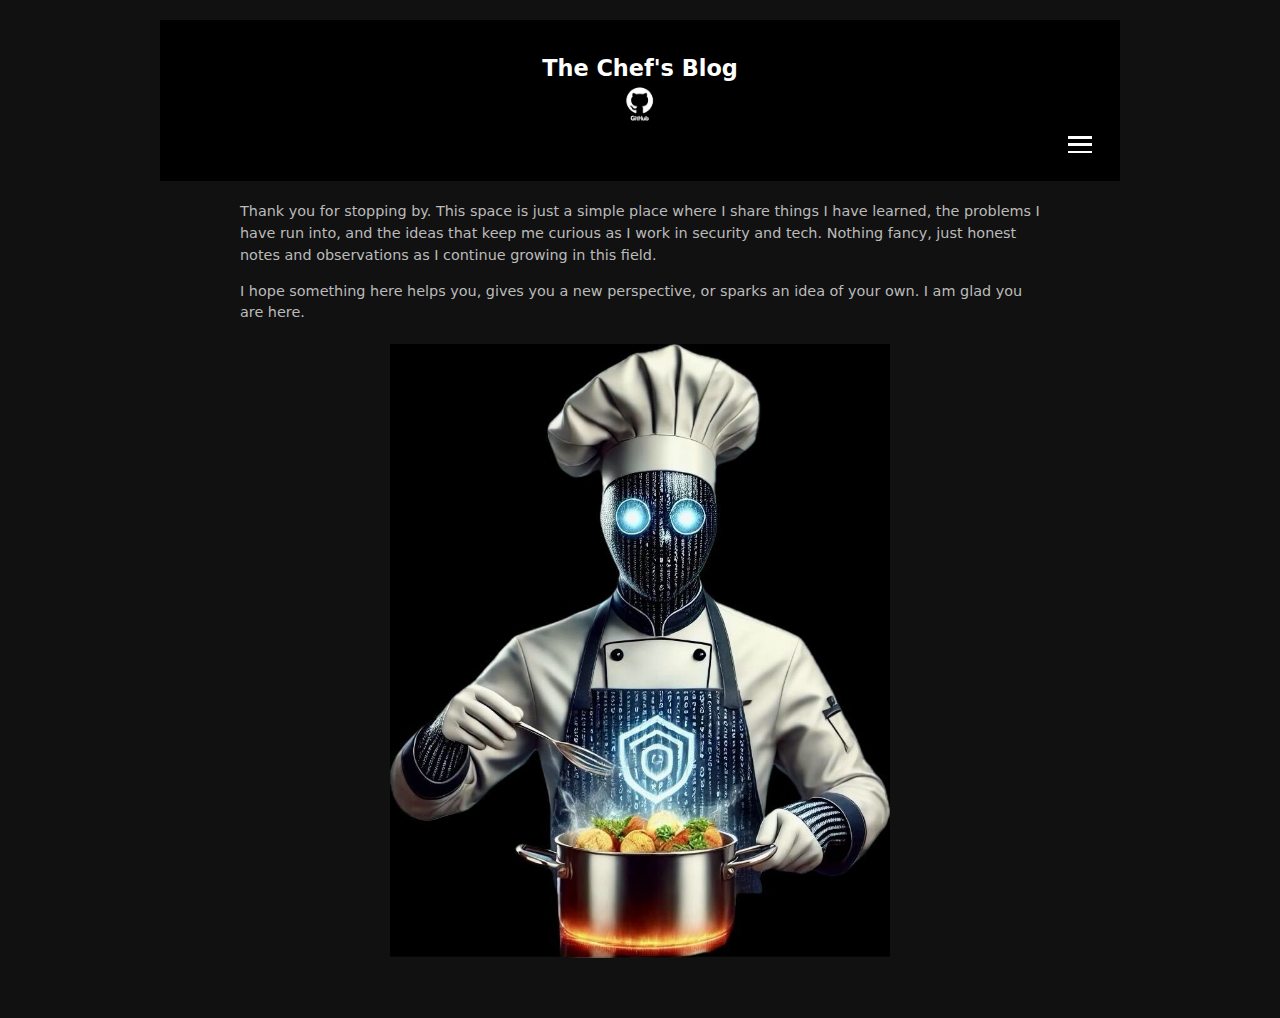
<file: index.html>
<!DOCTYPE html>
<html lang="en">
<head>
    <meta charset="UTF-8">
    <meta name="viewport" content="width=device-width, initial-scale=1.0">
    <title>Mister Cyber Chef</title>
    <link rel="stylesheet" href="styles/styles.css">
</head>
<body>
    <header>
        <h1>The Chef's Blog</h1>
        <a href="https://github.com/mister-cyber-chef/">
        <img src="images/IMG_github.jpeg" style="width: 40px; height: 40px;" alt="GitHub Logo">
        </a>
        <div id="nav-placeholder"></div>
    </header>
    <article> 
        <p>Thank you for stopping by. This space is just a simple place where I share things I have learned, the problems I have run into, and the ideas that keep me curious as I work in security and tech. Nothing fancy, just honest notes and observations as I continue growing in this field.</p>
        <p>I hope something here helps you, gives you a new perspective, or sparks an idea of your own. I am glad you are here.</p>
    </article> 
        <img src="images/mister_chef.jpg" alt="" width="500" style="display: block; margin: 0 auto;">
</body>
<script>
function initNavToggle() {
  const nav = document.querySelector(".site-nav");
  if (!nav) return;

  const toggle = nav.querySelector(".nav-toggle");
  const links = nav.querySelector(".nav-links");

  toggle.addEventListener("click", () => {
    const isOpen = nav.classList.toggle("open");
    toggle.setAttribute("aria-expanded", isOpen ? "true" : "false");
  });

  // close menu when a link is clicked
  links.addEventListener("click", (e) => {
    if (e.target.tagName.toLowerCase() === "a") {
      nav.classList.remove("open");
      toggle.setAttribute("aria-expanded", "false");
    }
  });
}

fetch("nav.html")
  .then(res => res.text())
  .then(html => {
    const placeholder = document.getElementById("nav-placeholder");
    placeholder.innerHTML = html;
    initNavToggle();
  });
</script>
</html>
</file>
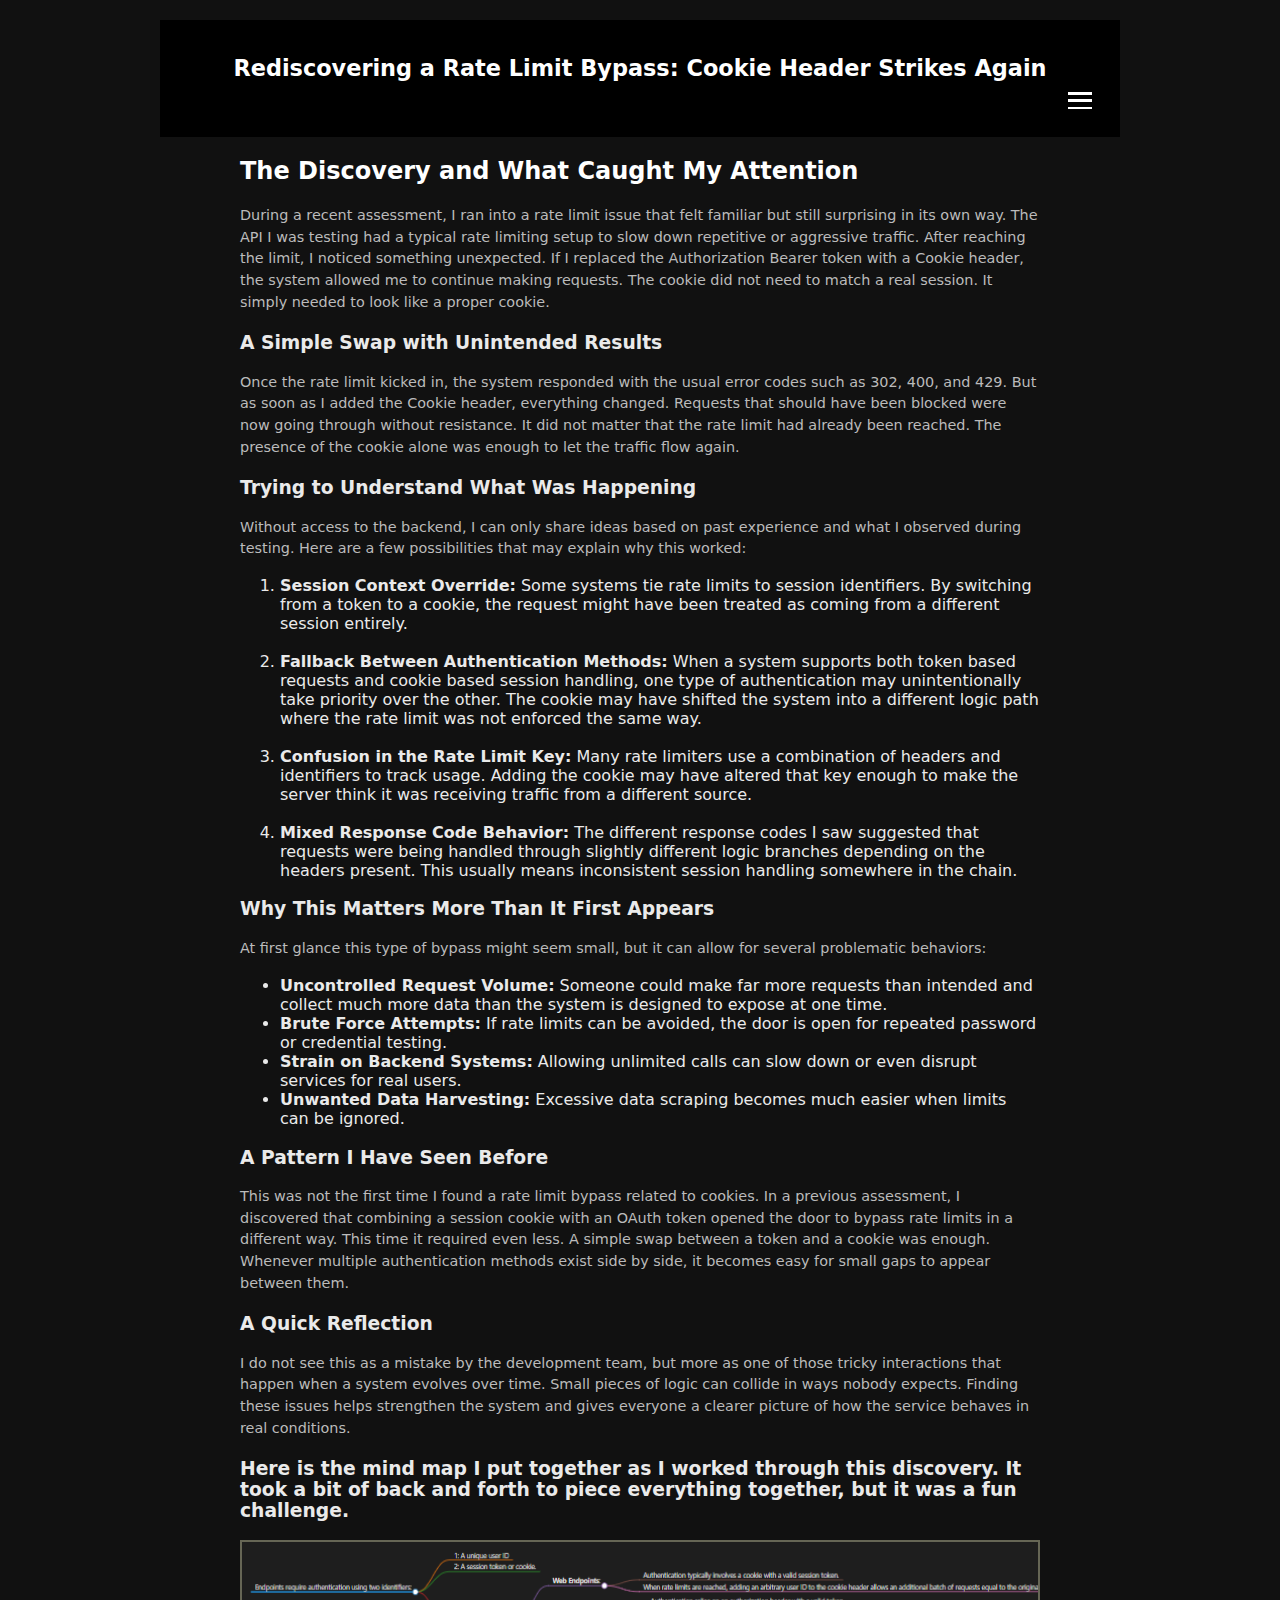
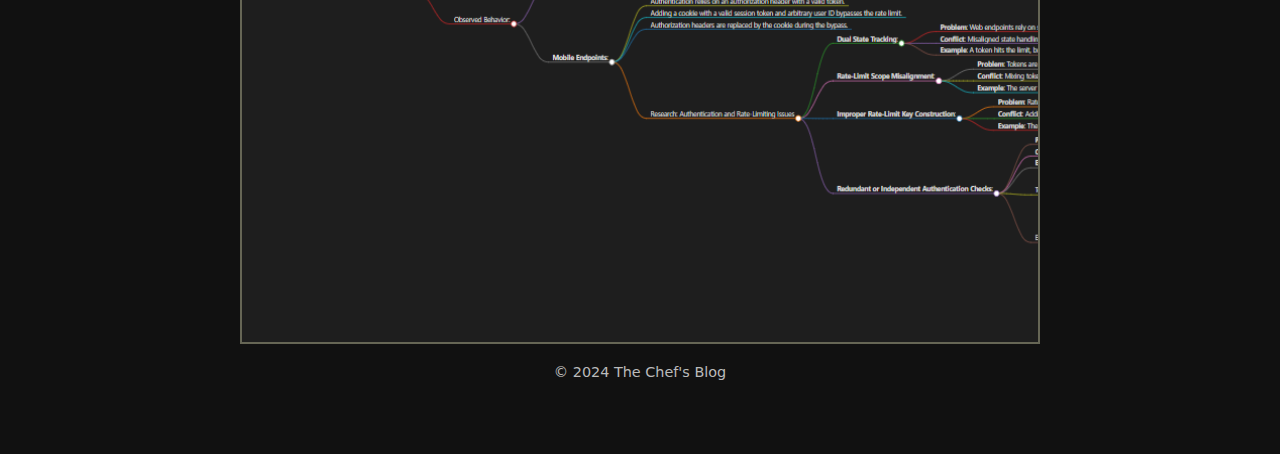
<file: another_cookieHeader_bypass.html>
<!DOCTYPE html>
<html lang="en">
<head>
    <meta charset="UTF-8">
    <meta name="viewport" content="width=device-width, initial-scale=1.0">
    <title>Rediscovering a Rate Limit Bypass: Cookie Header Strikes Again</title>
    <link rel="stylesheet" href="styles/styles.css">
</head>
<body>
    <header>
        <h1>Rediscovering a Rate Limit Bypass: Cookie Header Strikes Again</h1>
        <div id="nav-placeholder"></div>
    </header>
    <article>
        <h2>The Discovery and What Caught My Attention</h2>
        <p>During a recent assessment, I ran into a rate limit issue that felt familiar but still surprising in its own way. The API I was testing had a typical rate limiting setup to slow down repetitive or aggressive traffic. After reaching the limit, I noticed something unexpected. If I replaced the Authorization Bearer token with a Cookie header, the system allowed me to continue making requests. The cookie did not need to match a real session. It simply needed to look like a proper cookie.</p>
        
        <h3>A Simple Swap with Unintended Results</h3>
        <p>Once the rate limit kicked in, the system responded with the usual error codes such as 302, 400, and 429. But as soon as I added the Cookie header, everything changed. Requests that should have been blocked were now going through without resistance. It did not matter that the rate limit had already been reached. The presence of the cookie alone was enough to let the traffic flow again.</p>

        <h3>Trying to Understand What Was Happening</h3>
        <p>Without access to the backend, I can only share ideas based on past experience and what I observed during testing. Here are a few possibilities that may explain why this worked:</p>
        <ol>
            <li><strong>Session Context Override:</strong> Some systems tie rate limits to session identifiers. By switching from a token to a cookie, the request might have been treated as coming from a different session entirely.</li>
            <br>
            <li><strong>Fallback Between Authentication Methods:</strong> When a system supports both token based requests and cookie based session handling, one type of authentication may unintentionally take priority over the other. The cookie may have shifted the system into a different logic path where the rate limit was not enforced the same way.</li>
            <br>
            <li><strong>Confusion in the Rate Limit Key:</strong> Many rate limiters use a combination of headers and identifiers to track usage. Adding the cookie may have altered that key enough to make the server think it was receiving traffic from a different source.</li>
            <br>
            <li><strong>Mixed Response Code Behavior:</strong> The different response codes I saw suggested that requests were being handled through slightly different logic branches depending on the headers present. This usually means inconsistent session handling somewhere in the chain.</li>
        </ol>

        <h3>Why This Matters More Than It First Appears</h3>
        <p>At first glance this type of bypass might seem small, but it can allow for several problematic behaviors:</p>
        <ul>
            <li><strong>Uncontrolled Request Volume:</strong> Someone could make far more requests than intended and collect much more data than the system is designed to expose at one time.</li>
            <li><strong>Brute Force Attempts:</strong> If rate limits can be avoided, the door is open for repeated password or credential testing.</li>
            <li><strong>Strain on Backend Systems:</strong> Allowing unlimited calls can slow down or even disrupt services for real users.</li>
            <li><strong>Unwanted Data Harvesting:</strong> Excessive data scraping becomes much easier when limits can be ignored.</li>
        </ul>

        <h3>A Pattern I Have Seen Before</h3>
        <p>This was not the first time I found a rate limit bypass related to cookies. In a previous assessment, I discovered that combining a session cookie with an OAuth token opened the door to bypass rate limits in a different way. This time it required even less. A simple swap between a token and a cookie was enough. Whenever multiple authentication methods exist side by side, it becomes easy for small gaps to appear between them.</p>

        <h3>A Quick Reflection</h3>
        <p>I do not see this as a mistake by the development team, but more as one of those tricky interactions that happen when a system evolves over time. Small pieces of logic can collide in ways nobody expects. Finding these issues helps strengthen the system and gives everyone a clearer picture of how the service behaves in real conditions.</p>

        <h3>Here is the mind map I put together as I worked through this discovery. It took a bit of back and forth to piece everything together, but it was a fun challenge.</h3>
       <div style="width: 1700opx; height: 400px; overflow: auto; border: 2px solid #665;">
            <img src="images/cookie_id_mind_map.png" style="width: 1700px; height: 400px;" alt="Mind Map Image">
        </div>
    </article>
    <footer>
        <div class="centered">
            <p>&copy; 2024 The Chef's Blog</p>
        </div>
    </footer>
</body>
<script>
function initNavToggle() {
  const nav = document.querySelector(".site-nav");
  if (!nav) return;

  const toggle = nav.querySelector(".nav-toggle");
  const links = nav.querySelector(".nav-links");

  toggle.addEventListener("click", () => {
    const isOpen = nav.classList.toggle("open");
    toggle.setAttribute("aria-expanded", isOpen ? "true" : "false");
  });

  // close menu when a link is clicked
  links.addEventListener("click", (e) => {
    if (e.target.tagName.toLowerCase() === "a") {
      nav.classList.remove("open");
      toggle.setAttribute("aria-expanded", "false");
    }
  });
}

fetch("nav.html")
  .then(res => res.text())
  .then(html => {
    const placeholder = document.getElementById("nav-placeholder");
    placeholder.innerHTML = html;
    initNavToggle();
  });
</script>
</html>
</file>
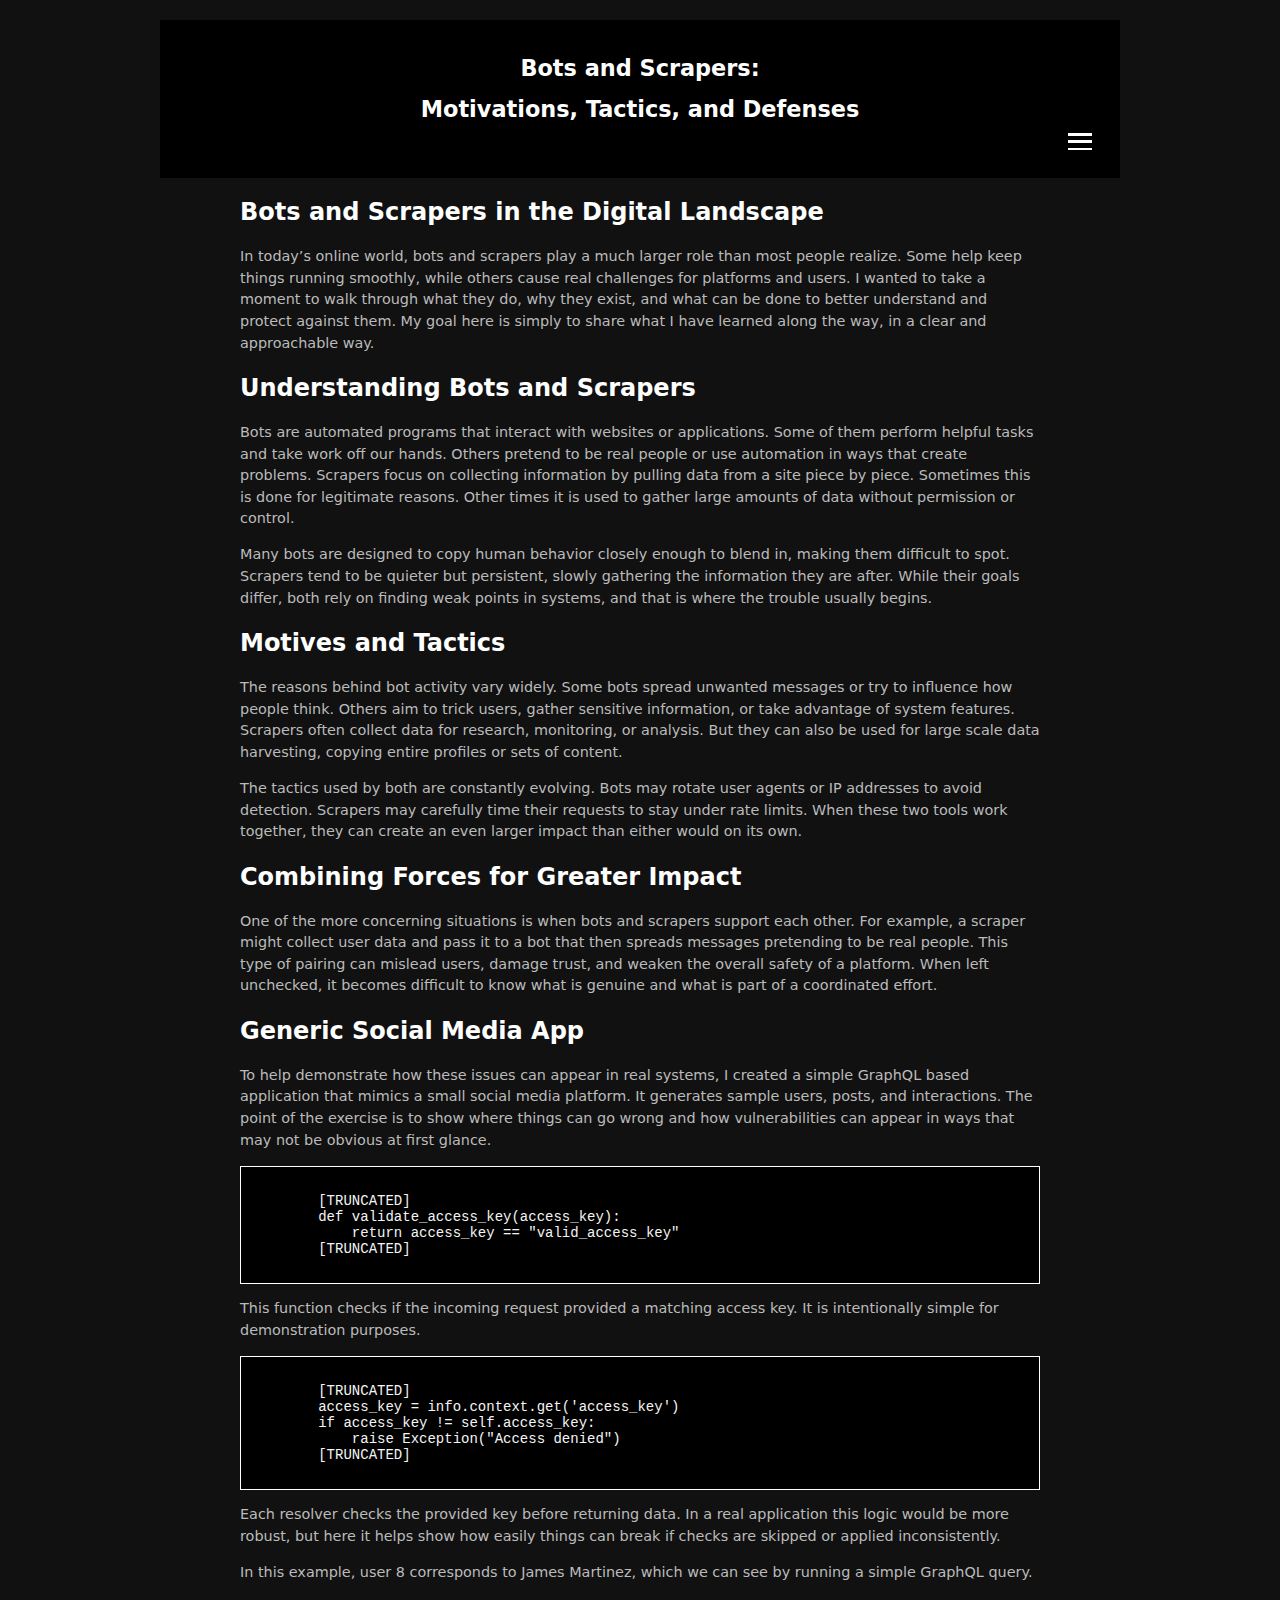
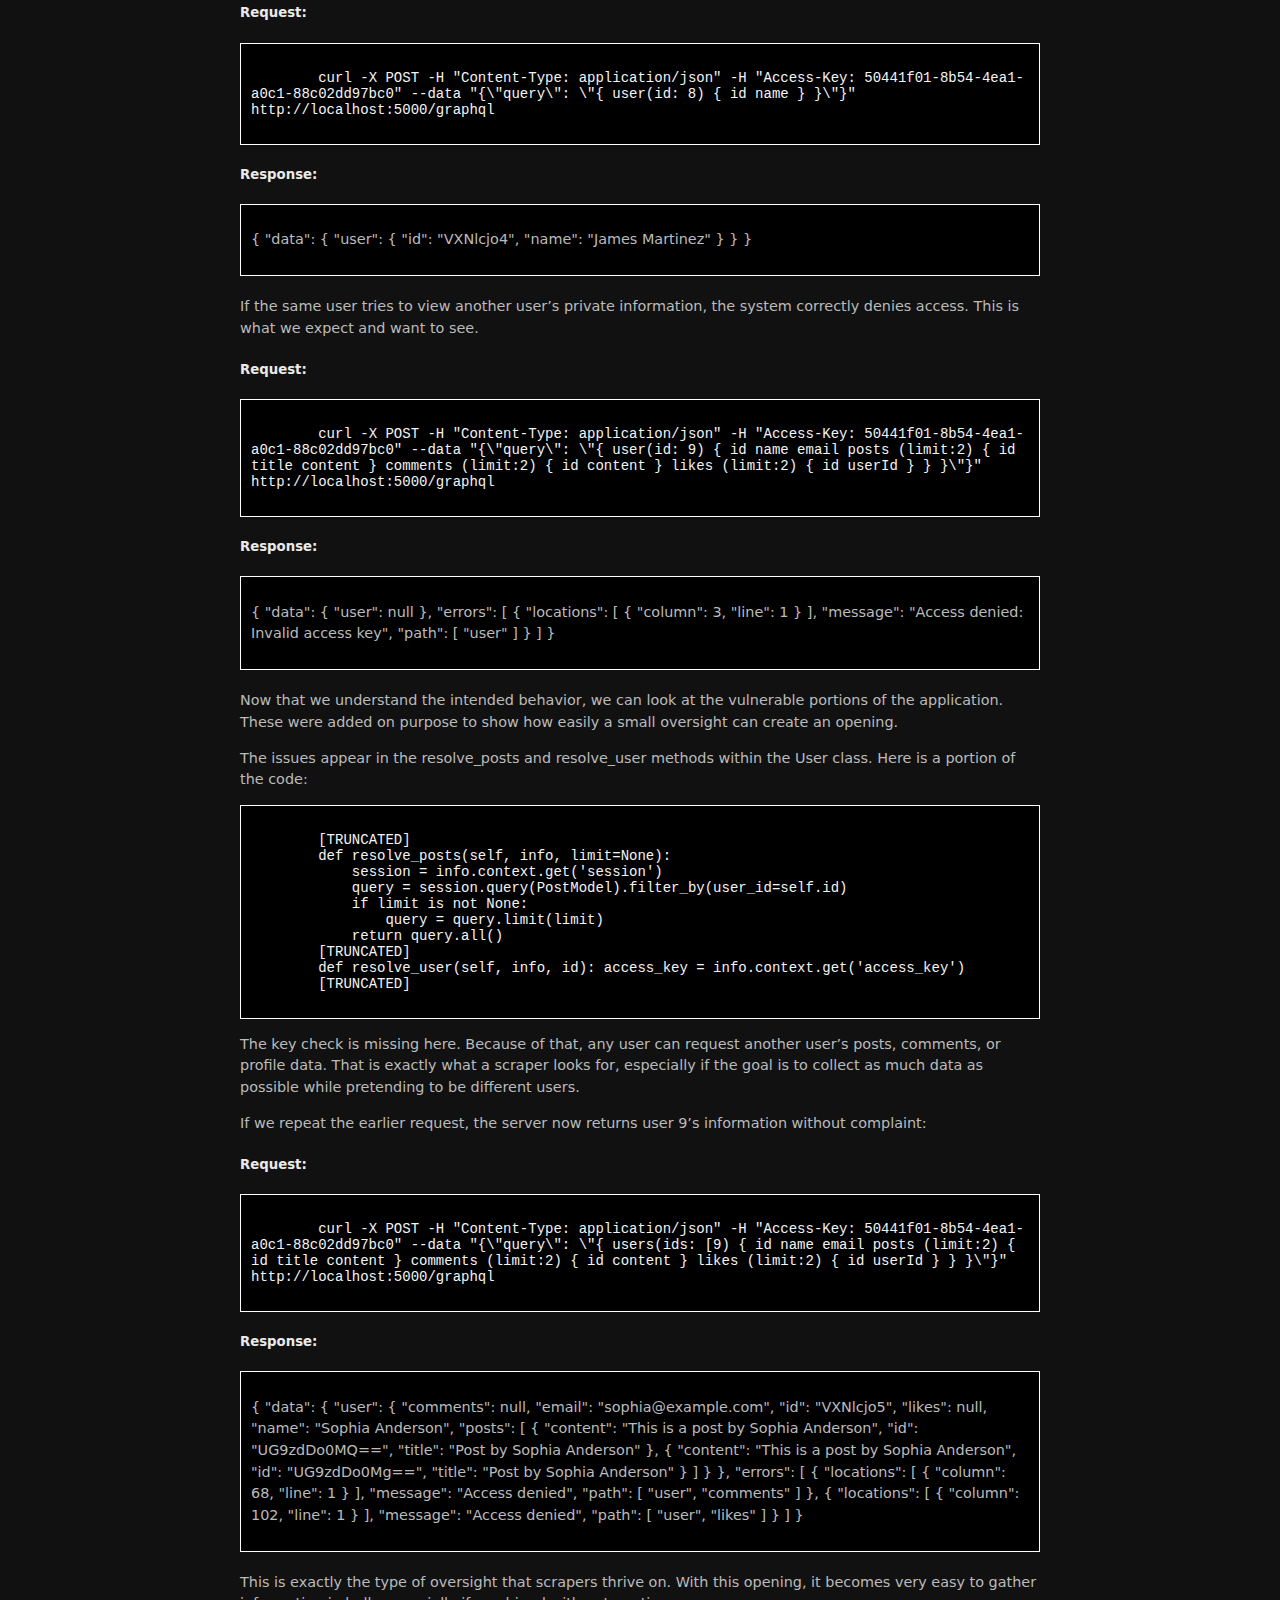
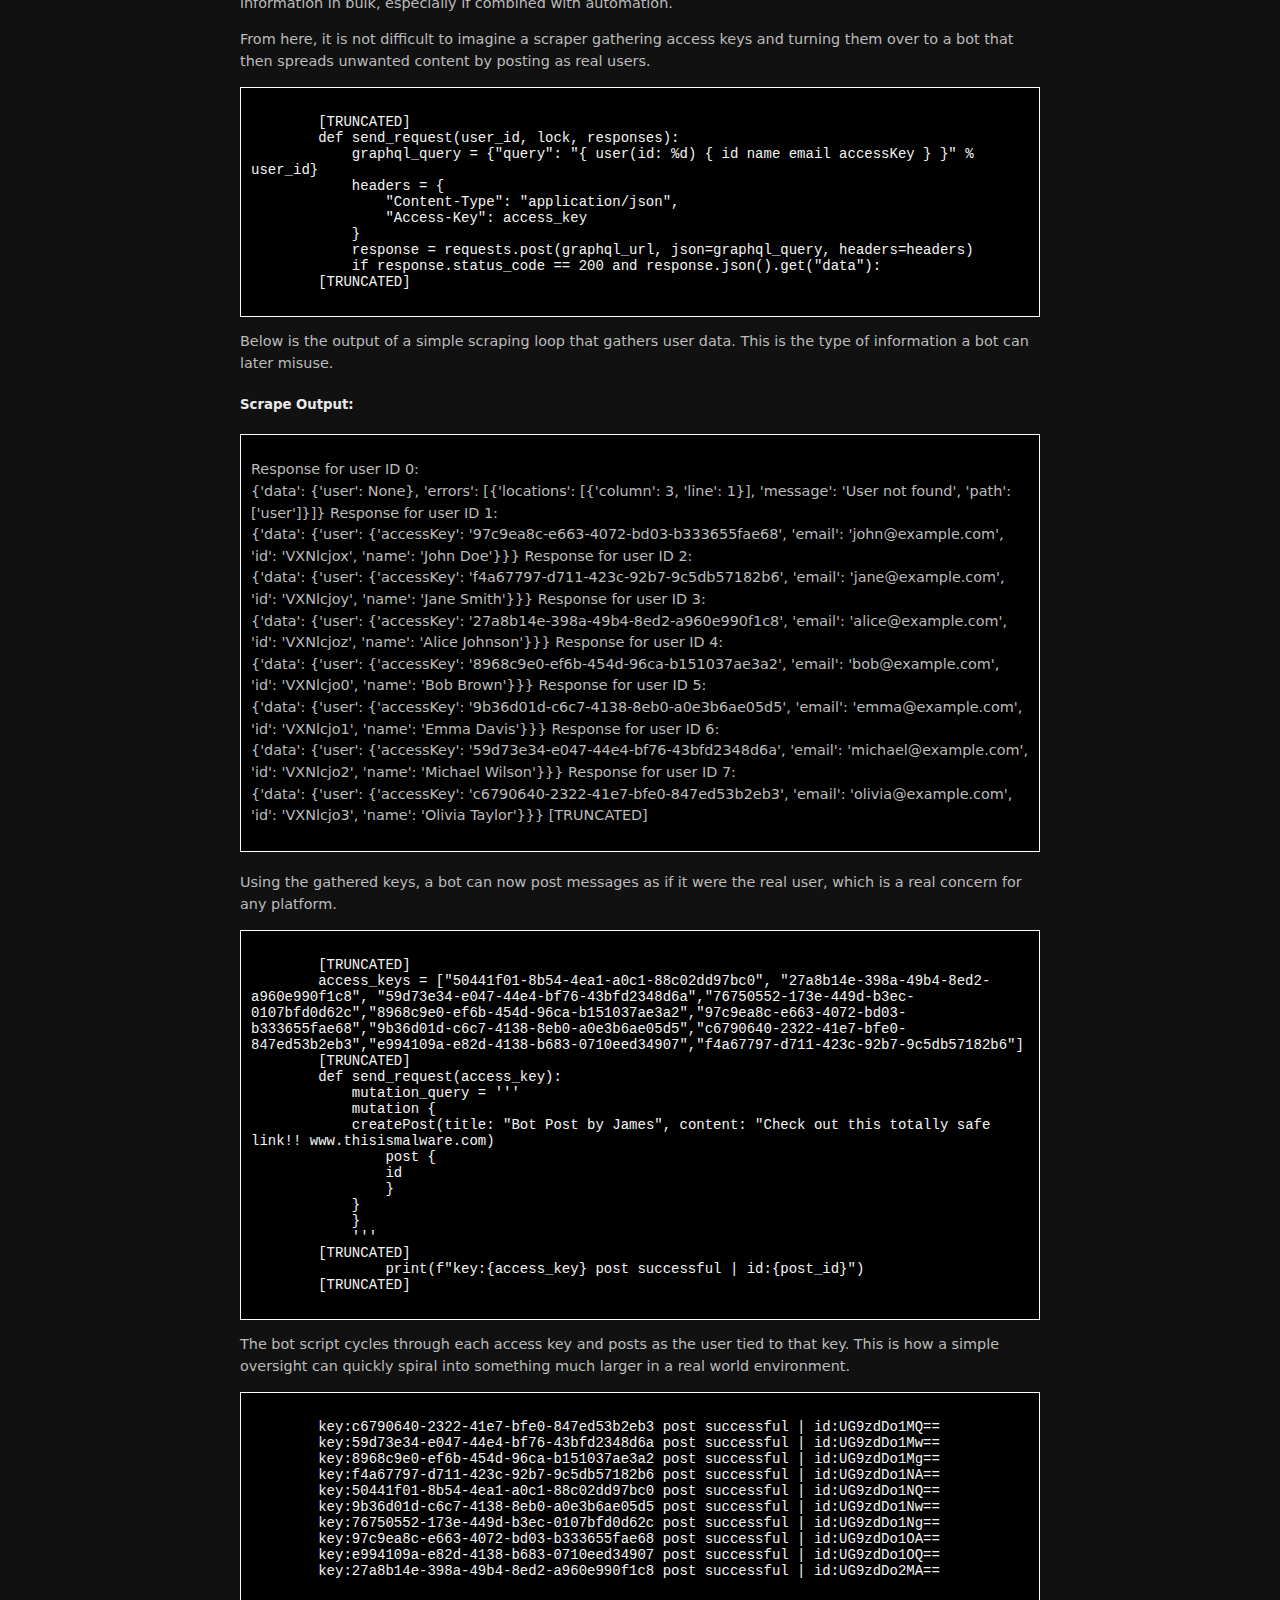
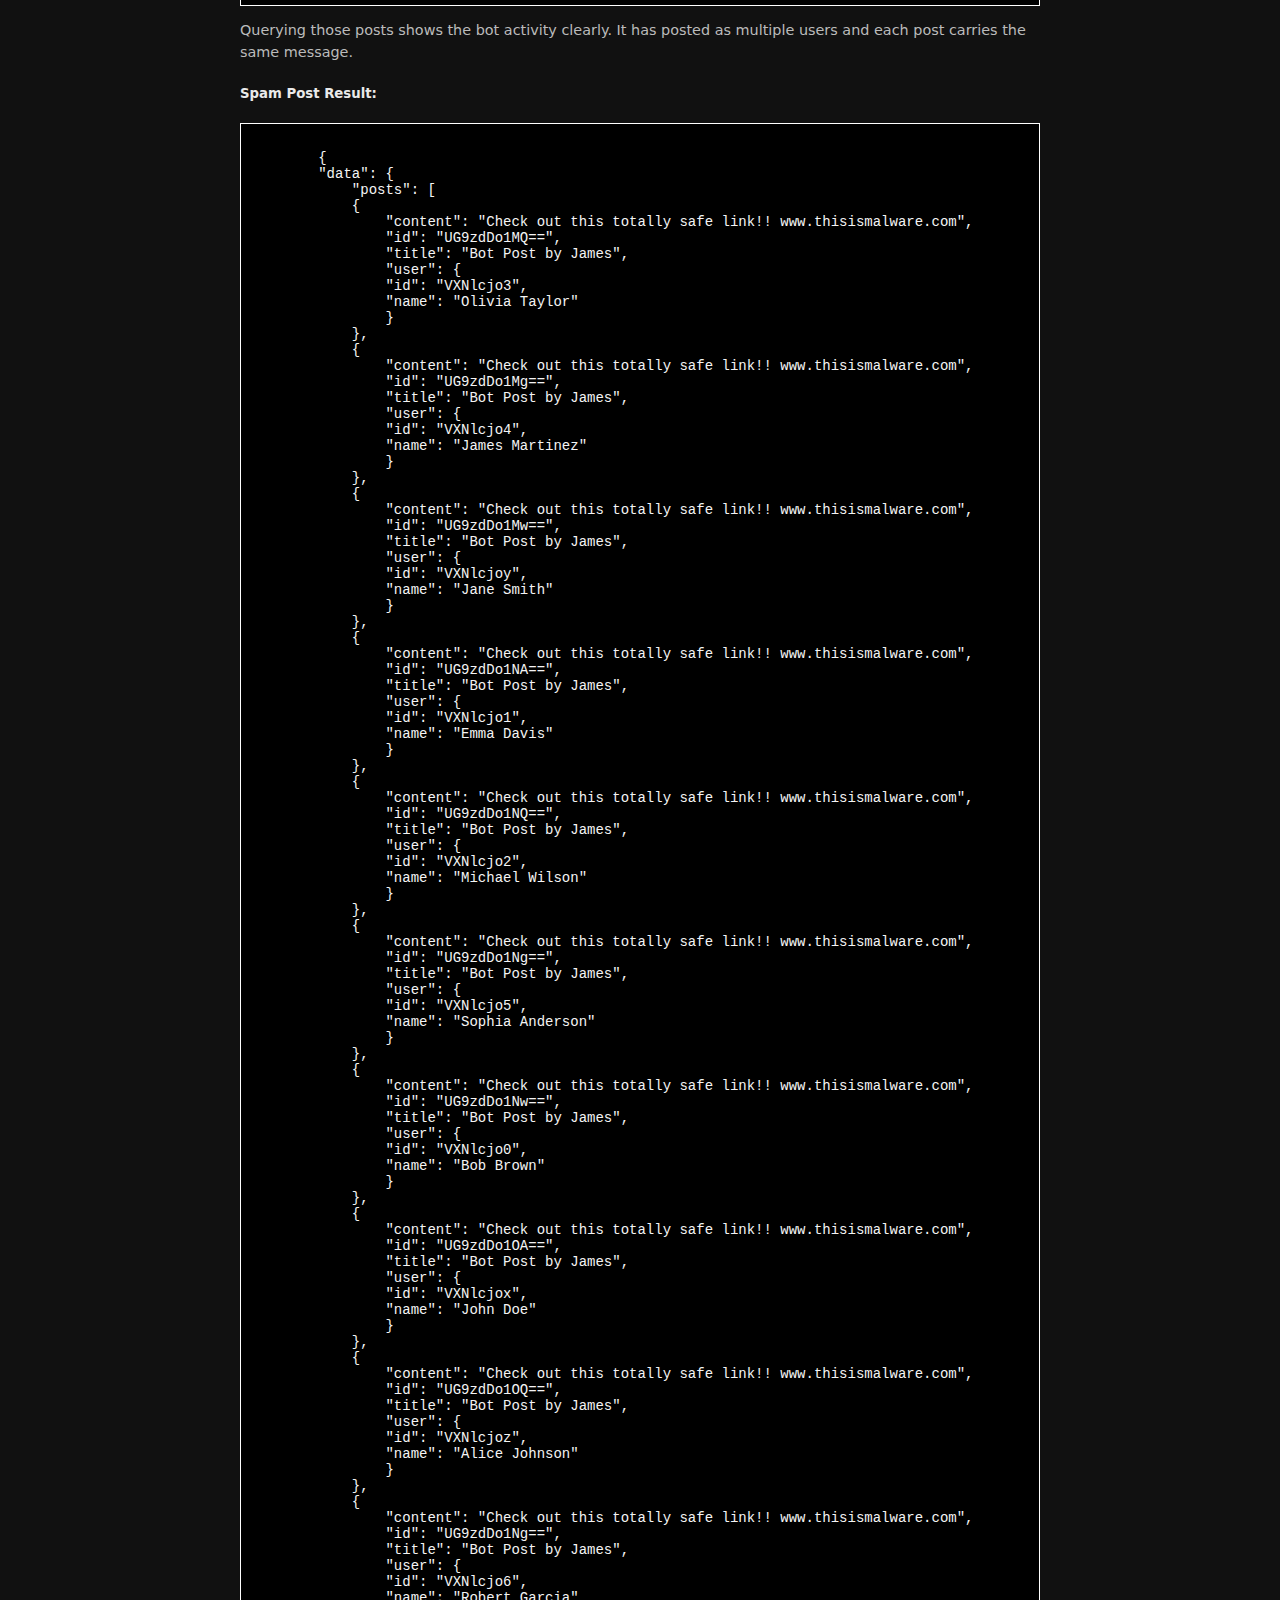
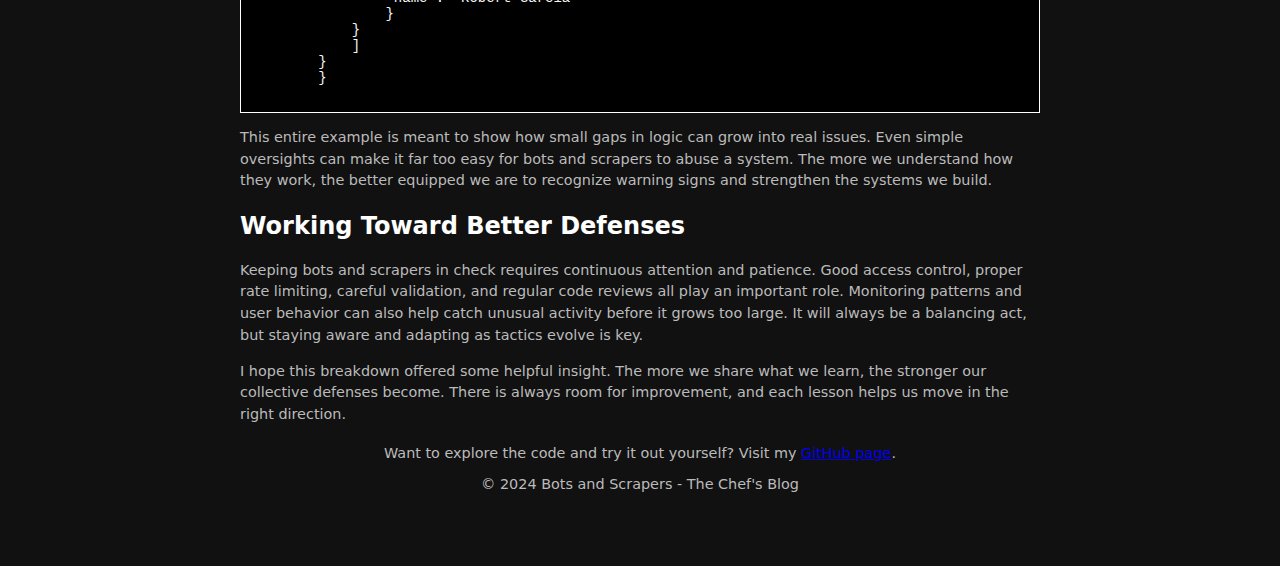
<file: bots-and-scrapers.html>
<!DOCTYPE html>
<html lang="en">
<head>
    <meta charset="UTF-8">
    <meta name="viewport" content="width=device-width, initial-scale=1.0">
    <title>Bots and Scrapers</title>
    <link rel="stylesheet" href="styles/styles.css">
</head>
<body>
    <header>
        <h1>Bots and Scrapers:</h1>
        <h1>Motivations, Tactics, and Defenses</h1>
        <div id="nav-placeholder"></div>
    </header>

    <article>   
        <h2>Bots and Scrapers in the Digital Landscape</h2>
        
        <p>In today’s online world, bots and scrapers play a much larger role than most people realize. Some help keep things running smoothly, while others cause real challenges for platforms and users. I wanted to take a moment to walk through what they do, why they exist, and what can be done to better understand and protect against them. My goal here is simply to share what I have learned along the way, in a clear and approachable way.</p>
        
        <h2>Understanding Bots and Scrapers</h2>
        
        <p>Bots are automated programs that interact with websites or applications. Some of them perform helpful tasks and take work off our hands. Others pretend to be real people or use automation in ways that create problems. Scrapers focus on collecting information by pulling data from a site piece by piece. Sometimes this is done for legitimate reasons. Other times it is used to gather large amounts of data without permission or control.</p>
        
        <p>Many bots are designed to copy human behavior closely enough to blend in, making them difficult to spot. Scrapers tend to be quieter but persistent, slowly gathering the information they are after. While their goals differ, both rely on finding weak points in systems, and that is where the trouble usually begins.</p>
        
        <h2>Motives and Tactics</h2>
        
        <p>The reasons behind bot activity vary widely. Some bots spread unwanted messages or try to influence how people think. Others aim to trick users, gather sensitive information, or take advantage of system features. Scrapers often collect data for research, monitoring, or analysis. But they can also be used for large scale data harvesting, copying entire profiles or sets of content.</p>

        <p>The tactics used by both are constantly evolving. Bots may rotate user agents or IP addresses to avoid detection. Scrapers may carefully time their requests to stay under rate limits. When these two tools work together, they can create an even larger impact than either would on its own.</p>
        
        <h2>Combining Forces for Greater Impact</h2>
        
        <p>One of the more concerning situations is when bots and scrapers support each other. For example, a scraper might collect user data and pass it to a bot that then spreads messages pretending to be real people. This type of pairing can mislead users, damage trust, and weaken the overall safety of a platform. When left unchecked, it becomes difficult to know what is genuine and what is part of a coordinated effort.</p>
        
        <h2>Generic Social Media App</h2>
        
        <p>To help demonstrate how these issues can appear in real systems, I created a simple GraphQL based application that mimics a small social media platform. It generates sample users, posts, and interactions. The point of the exercise is to show where things can go wrong and how vulnerabilities can appear in ways that may not be obvious at first glance.</p>
        
        <pre><code class="language-python">
        [TRUNCATED]
        def validate_access_key(access_key):
            return access_key == "valid_access_key"
        [TRUNCATED]
        </code></pre>
        
        <p>This function checks if the incoming request provided a matching access key. It is intentionally simple for demonstration purposes.</p>
        
        <pre><code class="language-python">
        [TRUNCATED]
        access_key = info.context.get('access_key')
        if access_key != self.access_key:
            raise Exception("Access denied")
        [TRUNCATED]
        </code></pre>
        
        <p>Each resolver checks the provided key before returning data. In a real application this logic would be more robust, but here it helps show how easily things can break if checks are skipped or applied inconsistently.</p>
        
        <p>In this example, user 8 corresponds to James Martinez, which we can see by running a simple GraphQL query.</p>
        
        <h5>Request:</h5>
        
        <pre><code class="language-bash">
        curl -X POST -H "Content-Type: application/json" -H "Access-Key: 50441f01-8b54-4ea1-a0c1-88c02dd97bc0" --data "{\"query\": \"{ user(id: 8) { id name } }\"}" http://localhost:5000/graphql
        </code></pre>
        
        <h5>Response:</h5>
        <div class="response">
        <p>{
        "data": {
            "user": {
            "id": "VXNlcjo4",
            "name": "James Martinez"
            }
        }
        }</p>
        </div>
        
        <p>If the same user tries to view another user’s private information, the system correctly denies access. This is what we expect and want to see.</p>
        
        <h5>Request:</h5>
        
        <pre><code class="language-bash">
        curl -X POST -H "Content-Type: application/json" -H "Access-Key: 50441f01-8b54-4ea1-a0c1-88c02dd97bc0" --data "{\"query\": \"{ user(id: 9) { id name email posts (limit:2) { id title content } comments (limit:2) { id content } likes (limit:2) { id userId } } }\"}" http://localhost:5000/graphql
        </code></pre>
        
        <h5>Response:</h5>
        <div class="response">
        <p>{
        "data": {
            "user": null
        },
        "errors": [
            {
            "locations": [
                {
                "column": 3,
                "line": 1
                }
            ],
            "message": "Access denied: Invalid access key",
            "path": [
                "user"
            ]
            }
        ]
        }</p>
        </div>
        
        <p>Now that we understand the intended behavior, we can look at the vulnerable portions of the application. These were added on purpose to show how easily a small oversight can create an opening.</p>
        
        <p>The issues appear in the resolve_posts and resolve_user methods within the User class. Here is a portion of the code:</p>
        
        <pre><code class="language-python">
        [TRUNCATED]
        def resolve_posts(self, info, limit=None):
            session = info.context.get('session')
            query = session.query(PostModel).filter_by(user_id=self.id)
            if limit is not None:
                query = query.limit(limit)
            return query.all()
        [TRUNCATED]
        def resolve_user(self, info, id): access_key = info.context.get('access_key')
        [TRUNCATED]
        </code></pre>
        
        <p>The key check is missing here. Because of that, any user can request another user’s posts, comments, or profile data. That is exactly what a scraper looks for, especially if the goal is to collect as much data as possible while pretending to be different users.</p>
        
        <p>If we repeat the earlier request, the server now returns user 9’s information without complaint:</p>
        
        <h5>Request:</h5>
        
        <pre><code>
        curl -X POST -H "Content-Type: application/json" -H "Access-Key: 50441f01-8b54-4ea1-a0c1-88c02dd97bc0" --data "{\"query\": \"{ users(ids: [9) { id name email posts (limit:2) { id title content } comments (limit:2) { id content } likes (limit:2) { id userId } } }\"}" http://localhost:5000/graphql
        </code></pre>
        
        <h5>Response:</h5>
        <div class="response">
        <p>{
        "data": {
            "user": {
            "comments": null,
            "email": "sophia@example.com",
            "id": "VXNlcjo5",
            "likes": null,
            "name": "Sophia Anderson",
            "posts": [
                {
                "content": "This is a post by Sophia Anderson",
                "id": "UG9zdDo0MQ==",
                "title": "Post by Sophia Anderson"
                },
                {
                "content": "This is a post by Sophia Anderson",
                "id": "UG9zdDo0Mg==",
                "title": "Post by Sophia Anderson"
                }
            ]
            }
        },
        "errors": [
            {
            "locations": [
                {
                "column": 68,
                "line": 1
                }
            ],
            "message": "Access denied",
            "path": [
                "user",
                "comments"
            ]
            },
            {
            "locations": [
                {
                "column": 102,
                "line": 1
                }
            ],
            "message": "Access denied",
            "path": [
                "user",
                "likes"
            ]
            }
        ]
        }</p>
        </div>
        
        <p>This is exactly the type of oversight that scrapers thrive on. With this opening, it becomes very easy to gather information in bulk, especially if combined with automation.</p>

        <p>From here, it is not difficult to imagine a scraper gathering access keys and turning them over to a bot that then spreads unwanted content by posting as real users.</p>
        
        <pre><code class="language-python">
        [TRUNCATED]
        def send_request(user_id, lock, responses):
            graphql_query = {"query": "{ user(id: %d) { id name email accessKey } }" % user_id}
            headers = {
                "Content-Type": "application/json",
                "Access-Key": access_key
            }
            response = requests.post(graphql_url, json=graphql_query, headers=headers)
            if response.status_code == 200 and response.json().get("data"):
        [TRUNCATED]
        </code></pre>

        <p>Below is the output of a simple scraping loop that gathers user data. This is the type of information a bot can later misuse.</p>

        <h5>Scrape Output:</h5>
        <div class="response">
        <p>Response for user ID 0:<br>
        {'data': {'user': None}, 'errors': [{'locations': [{'column': 3, 'line': 1}], 'message': 'User not found', 'path': ['user']}]}
        Response for user ID 1:<br>
        {'data': {'user': {'accessKey': '97c9ea8c-e663-4072-bd03-b333655fae68', 'email': 'john@example.com', 'id': 'VXNlcjox', 'name': 'John Doe'}}}
        Response for user ID 2:<br>
        {'data': {'user': {'accessKey': 'f4a67797-d711-423c-92b7-9c5db57182b6', 'email': 'jane@example.com', 'id': 'VXNlcjoy', 'name': 'Jane Smith'}}}
        Response for user ID 3:<br>
        {'data': {'user': {'accessKey': '27a8b14e-398a-49b4-8ed2-a960e990f1c8', 'email': 'alice@example.com', 'id': 'VXNlcjoz', 'name': 'Alice Johnson'}}}
        Response for user ID 4:<br>
        {'data': {'user': {'accessKey': '8968c9e0-ef6b-454d-96ca-b151037ae3a2', 'email': 'bob@example.com', 'id': 'VXNlcjo0', 'name': 'Bob Brown'}}}
        Response for user ID 5:<br>
        {'data': {'user': {'accessKey': '9b36d01d-c6c7-4138-8eb0-a0e3b6ae05d5', 'email': 'emma@example.com', 'id': 'VXNlcjo1', 'name': 'Emma Davis'}}}
        Response for user ID 6:<br>
        {'data': {'user': {'accessKey': '59d73e34-e047-44e4-bf76-43bfd2348d6a', 'email': 'michael@example.com', 'id': 'VXNlcjo2', 'name': 'Michael Wilson'}}}
        Response for user ID 7:<br>
        {'data': {'user': {'accessKey': 'c6790640-2322-41e7-bfe0-847ed53b2eb3', 'email': 'olivia@example.com', 'id': 'VXNlcjo3', 'name': 'Olivia Taylor'}}}
        [TRUNCATED]</p>
        </div>
        
        <p>Using the gathered keys, a bot can now post messages as if it were the real user, which is a real concern for any platform.</p>
        
        <pre><code class="language-python">
        [TRUNCATED]
        access_keys = ["50441f01-8b54-4ea1-a0c1-88c02dd97bc0", "27a8b14e-398a-49b4-8ed2-a960e990f1c8", "59d73e34-e047-44e4-bf76-43bfd2348d6a","76750552-173e-449d-b3ec-0107bfd0d62c","8968c9e0-ef6b-454d-96ca-b151037ae3a2","97c9ea8c-e663-4072-bd03-b333655fae68","9b36d01d-c6c7-4138-8eb0-a0e3b6ae05d5","c6790640-2322-41e7-bfe0-847ed53b2eb3","e994109a-e82d-4138-b683-0710eed34907","f4a67797-d711-423c-92b7-9c5db57182b6"]
        [TRUNCATED]
        def send_request(access_key):
            mutation_query = '''
            mutation {
            createPost(title: "Bot Post by James", content: "Check out this totally safe link!! www.thisismalware.com) 
                post {
                id
                }
            }
            }
            '''
        [TRUNCATED]
                print(f"key:{access_key} post successful | id:{post_id}")
        [TRUNCATED]
        </code></pre>
        
        <p>The bot script cycles through each access key and posts as the user tied to that key. This is how a simple oversight can quickly spiral into something much larger in a real world environment.</p>
        
        <pre><code class="language-bash">
        key:c6790640-2322-41e7-bfe0-847ed53b2eb3 post successful | id:UG9zdDo1MQ==
        key:59d73e34-e047-44e4-bf76-43bfd2348d6a post successful | id:UG9zdDo1Mw==
        key:8968c9e0-ef6b-454d-96ca-b151037ae3a2 post successful | id:UG9zdDo1Mg==
        key:f4a67797-d711-423c-92b7-9c5db57182b6 post successful | id:UG9zdDo1NA==
        key:50441f01-8b54-4ea1-a0c1-88c02dd97bc0 post successful | id:UG9zdDo1NQ==
        key:9b36d01d-c6c7-4138-8eb0-a0e3b6ae05d5 post successful | id:UG9zdDo1Nw==
        key:76750552-173e-449d-b3ec-0107bfd0d62c post successful | id:UG9zdDo1Ng==
        key:97c9ea8c-e663-4072-bd03-b333655fae68 post successful | id:UG9zdDo1OA==
        key:e994109a-e82d-4138-b683-0710eed34907 post successful | id:UG9zdDo1OQ==
        key:27a8b14e-398a-49b4-8ed2-a960e990f1c8 post successful | id:UG9zdDo2MA==
        </code></pre>
        
        <p>Querying those posts shows the bot activity clearly. It has posted as multiple users and each post carries the same message.</p>

        <h5>Spam Post Result:</h5>
        <pre><code class="language-bash">
        {
        "data": {
            "posts": [
            {
                "content": "Check out this totally safe link!! www.thisismalware.com",
                "id": "UG9zdDo1MQ==",
                "title": "Bot Post by James",
                "user": {
                "id": "VXNlcjo3",
                "name": "Olivia Taylor"
                }
            },
            {
                "content": "Check out this totally safe link!! www.thisismalware.com",
                "id": "UG9zdDo1Mg==",
                "title": "Bot Post by James",
                "user": {
                "id": "VXNlcjo4",
                "name": "James Martinez"
                }
            },
            {
                "content": "Check out this totally safe link!! www.thisismalware.com",
                "id": "UG9zdDo1Mw==",
                "title": "Bot Post by James",
                "user": {
                "id": "VXNlcjoy",
                "name": "Jane Smith"
                }
            },
            {
                "content": "Check out this totally safe link!! www.thisismalware.com",
                "id": "UG9zdDo1NA==",
                "title": "Bot Post by James",
                "user": {
                "id": "VXNlcjo1",
                "name": "Emma Davis"
                }
            },
            {
                "content": "Check out this totally safe link!! www.thisismalware.com",
                "id": "UG9zdDo1NQ==",
                "title": "Bot Post by James",
                "user": {
                "id": "VXNlcjo2",
                "name": "Michael Wilson"
                }
            },
            {
                "content": "Check out this totally safe link!! www.thisismalware.com",
                "id": "UG9zdDo1Ng==",
                "title": "Bot Post by James",
                "user": {
                "id": "VXNlcjo5",
                "name": "Sophia Anderson"
                }
            },
            {
                "content": "Check out this totally safe link!! www.thisismalware.com",
                "id": "UG9zdDo1Nw==",
                "title": "Bot Post by James",
                "user": {
                "id": "VXNlcjo0",
                "name": "Bob Brown"
                }
            },
            {
                "content": "Check out this totally safe link!! www.thisismalware.com",
                "id": "UG9zdDo1OA==",
                "title": "Bot Post by James",
                "user": {
                "id": "VXNlcjox",
                "name": "John Doe"
                }
            },
            {
                "content": "Check out this totally safe link!! www.thisismalware.com",
                "id": "UG9zdDo1OQ==",
                "title": "Bot Post by James",
                "user": {
                "id": "VXNlcjoz",
                "name": "Alice Johnson"
                }
            },
            {
                "content": "Check out this totally safe link!! www.thisismalware.com",
                "id": "UG9zdDo1Ng==",
                "title": "Bot Post by James",
                "user": {
                "id": "VXNlcjo6",
                "name": "Robert Garcia"
                }
            }
            ]
        }
        }
        </code></pre>
        
        <p>This entire example is meant to show how small gaps in logic can grow into real issues. Even simple oversights can make it far too easy for bots and scrapers to abuse a system. The more we understand how they work, the better equipped we are to recognize warning signs and strengthen the systems we build.</p>

        <h2>Working Toward Better Defenses</h2>

        <p>Keeping bots and scrapers in check requires continuous attention and patience. Good access control, proper rate limiting, careful validation, and regular code reviews all play an important role. Monitoring patterns and user behavior can also help catch unusual activity before it grows too large. It will always be a balancing act, but staying aware and adapting as tactics evolve is key.</p>

        <p>I hope this breakdown offered some helpful insight. The more we share what we learn, the stronger our collective defenses become. There is always room for improvement, and each lesson helps us move in the right direction.</p>
    </article>
</body>
<div></div>
<footer>
    <div class="centered">
        <p>Want to explore the code and try it out yourself? Visit my <a href="https://github.com/mister-cyber-chef/generic_socialMedia" target="_blank">GitHub page</a>.</p>
        <p>&copy; 2024 Bots and Scrapers - The Chef's Blog</p>
    </div>
</footer>
<script>
function initNavToggle() {
  const nav = document.querySelector(".site-nav");
  if (!nav) return;

  const toggle = nav.querySelector(".nav-toggle");
  const links = nav.querySelector(".nav-links");

  toggle.addEventListener("click", () => {
    const isOpen = nav.classList.toggle("open");
    toggle.setAttribute("aria-expanded", isOpen ? "true" : "false");
  });

  // close menu when a link is clicked
  links.addEventListener("click", (e) => {
    if (e.target.tagName.toLowerCase() === "a") {
      nav.classList.remove("open");
      toggle.setAttribute("aria-expanded", "false");
    }
  });
}

fetch("nav.html")
  .then(res => res.text())
  .then(html => {
    const placeholder = document.getElementById("nav-placeholder");
    placeholder.innerHTML = html;
    initNavToggle();
  });
</script>
</html>
</file>
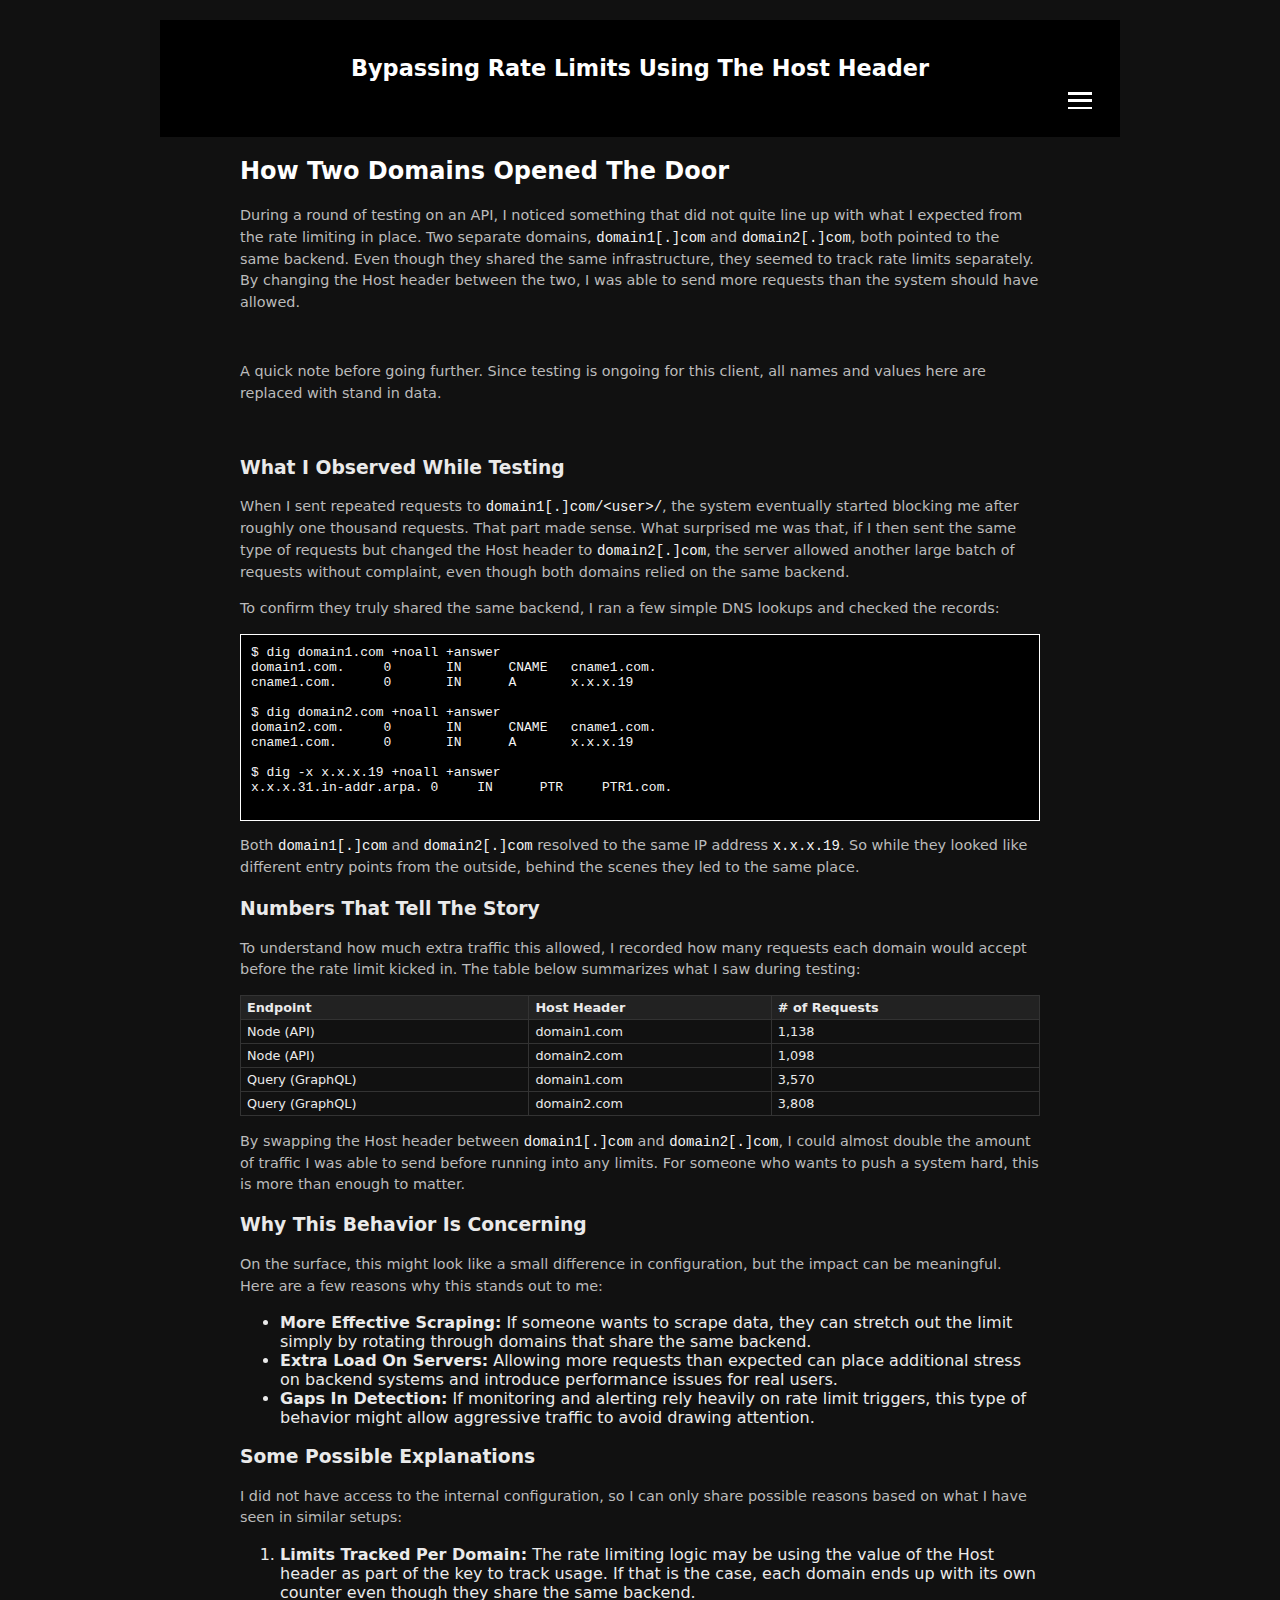
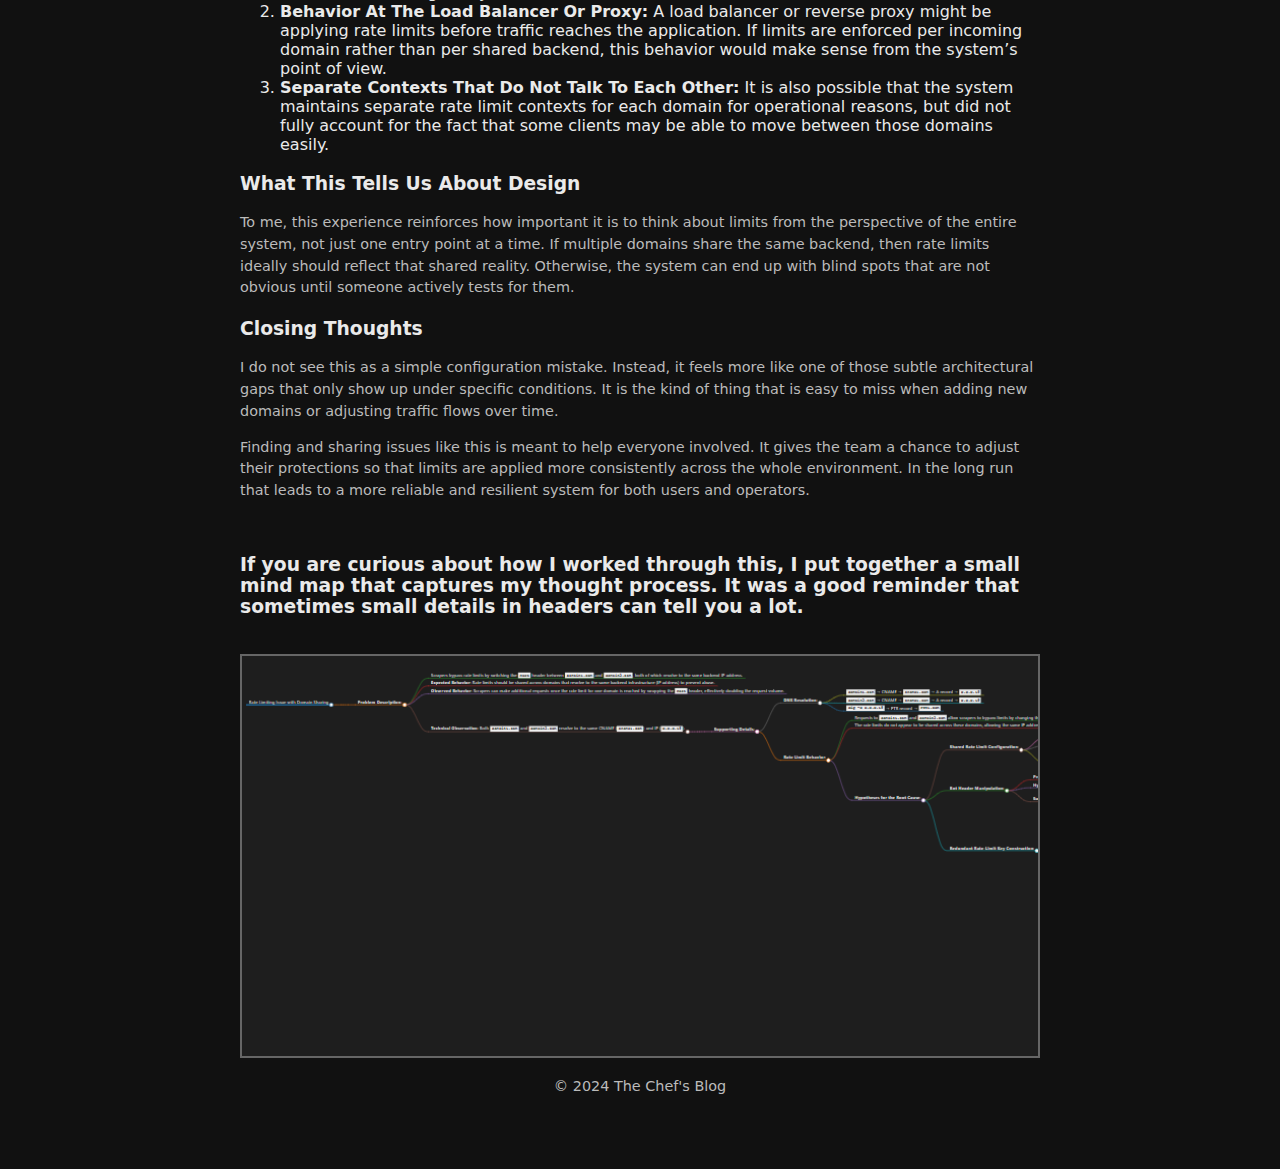
<file: host_header_swap.html>
<!DOCTYPE html>
<html lang="en">
<head>
    <meta charset="UTF-8">
    <meta name="viewport" content="width=device-width, initial-scale=1.0">
    <title>Bypassing Rate Limits Using The Host Header</title>
    <link rel="stylesheet" href="styles/styles.css">
</head>
<body>
    <header>
        <h1>Bypassing Rate Limits Using The Host Header</h1>
        <div id="nav-placeholder"></div>
    </header>
    <article>
        <h2>How Two Domains Opened The Door</h2>
        <p>During a round of testing on an API, I noticed something that did not quite line up with what I expected from the rate limiting in place. Two separate domains, <code>domain1[.]com</code> and <code>domain2[.]com</code>, both pointed to the same backend. Even though they shared the same infrastructure, they seemed to track rate limits separately. By changing the Host header between the two, I was able to send more requests than the system should have allowed.</p>
        <br>
        <p>A quick note before going further. Since testing is ongoing for this client, all names and values here are replaced with stand in data.</p>
        <br>
        <h3>What I Observed While Testing</h3>
        <p>When I sent repeated requests to <code>domain1[.]com/&lt;user&gt;/</code>, the system eventually started blocking me after roughly one thousand requests. That part made sense. What surprised me was that, if I then sent the same type of requests but changed the Host header to <code>domain2[.]com</code>, the server allowed another large batch of requests without complaint, even though both domains relied on the same backend.</p>
        
        <p>To confirm they truly shared the same backend, I ran a few simple DNS lookups and checked the records:</p>
        <pre>
$ dig domain1.com +noall +answer
domain1.com.     0       IN      CNAME   cname1.com.
cname1.com.      0       IN      A       x.x.x.19

$ dig domain2.com +noall +answer
domain2.com.     0       IN      CNAME   cname1.com.
cname1.com.      0       IN      A       x.x.x.19

$ dig -x x.x.x.19 +noall +answer
x.x.x.31.in-addr.arpa. 0     IN      PTR     PTR1.com.
        </pre>
        <p>Both <code>domain1[.]com</code> and <code>domain2[.]com</code> resolved to the same IP address <code>x.x.x.19</code>. So while they looked like different entry points from the outside, behind the scenes they led to the same place.</p>

        <h3>Numbers That Tell The Story</h3>
        <p>To understand how much extra traffic this allowed, I recorded how many requests each domain would accept before the rate limit kicked in. The table below summarizes what I saw during testing:</p>
        <table>
            <thead>
                <tr>
                    <th>Endpoint</th>
                    <th>Host Header</th>
                    <th># of Requests</th>
                </tr>
            </thead>
            <tbody>
                <tr>
                    <td>Node (API)</td>
                    <td>domain1.com</td>
                    <td>1,138</td>
                </tr>
                <tr>
                    <td>Node (API)</td>
                    <td>domain2.com</td>
                    <td>1,098</td>
                </tr>
                <tr>
                    <td>Query (GraphQL)</td>
                    <td>domain1.com</td>
                    <td>3,570</td>
                </tr>
                <tr>
                    <td>Query (GraphQL)</td>
                    <td>domain2.com</td>
                    <td>3,808</td>
                </tr>
            </tbody>
        </table>
        <p>By swapping the Host header between <code>domain1[.]com</code> and <code>domain2[.]com</code>, I could almost double the amount of traffic I was able to send before running into any limits. For someone who wants to push a system hard, this is more than enough to matter.</p>

        <h3>Why This Behavior Is Concerning</h3>
        <p>On the surface, this might look like a small difference in configuration, but the impact can be meaningful. Here are a few reasons why this stands out to me:</p>
        <ul>
            <li><strong>More Effective Scraping:</strong> If someone wants to scrape data, they can stretch out the limit simply by rotating through domains that share the same backend.</li>
            <li><strong>Extra Load On Servers:</strong> Allowing more requests than expected can place additional stress on backend systems and introduce performance issues for real users.</li>
            <li><strong>Gaps In Detection:</strong> If monitoring and alerting rely heavily on rate limit triggers, this type of behavior might allow aggressive traffic to avoid drawing attention.</li>
        </ul>

        <h3>Some Possible Explanations</h3>
        <p>I did not have access to the internal configuration, so I can only share possible reasons based on what I have seen in similar setups:</p>
        <ol>
            <li><strong>Limits Tracked Per Domain:</strong> The rate limiting logic may be using the value of the Host header as part of the key to track usage. If that is the case, each domain ends up with its own counter even though they share the same backend.</li>
            <li><strong>Behavior At The Load Balancer Or Proxy:</strong> A load balancer or reverse proxy might be applying rate limits before traffic reaches the application. If limits are enforced per incoming domain rather than per shared backend, this behavior would make sense from the system’s point of view.</li>
            <li><strong>Separate Contexts That Do Not Talk To Each Other:</strong> It is also possible that the system maintains separate rate limit contexts for each domain for operational reasons, but did not fully account for the fact that some clients may be able to move between those domains easily.</li>
        </ol>

        <h3>What This Tells Us About Design</h3>
        <p>To me, this experience reinforces how important it is to think about limits from the perspective of the entire system, not just one entry point at a time. If multiple domains share the same backend, then rate limits ideally should reflect that shared reality. Otherwise, the system can end up with blind spots that are not obvious until someone actively tests for them.</p>

        <h3>Closing Thoughts</h3>
        <p>I do not see this as a simple configuration mistake. Instead, it feels more like one of those subtle architectural gaps that only show up under specific conditions. It is the kind of thing that is easy to miss when adding new domains or adjusting traffic flows over time.</p>
        <p>Finding and sharing issues like this is meant to help everyone involved. It gives the team a chance to adjust their protections so that limits are applied more consistently across the whole environment. In the long run that leads to a more reliable and resilient system for both users and operators.</p>
    <br>
        <h3>If you are curious about how I worked through this, I put together a small mind map that captures my thought process. It was a good reminder that sometimes small details in headers can tell you a lot.</h3>
    <br>
<div style="width: 1700opx; height: 400px; overflow: auto; border: 2px solid #666;">
    <img src="images/header_swap_mind_map.png" style="width: 1700px; height: 400px;" alt="Mind Map Image">
</div>
    </article>
    <footer>
        <div class="centered">
            <p>&copy; 2024 The Chef's Blog</p>
        </div>
    </footer>
</body>
<script>
function initNavToggle() {
  const nav = document.querySelector(".site-nav");
  if (!nav) return;

  const toggle = nav.querySelector(".nav-toggle");
  const links = nav.querySelector(".nav-links");

  toggle.addEventListener("click", () => {
    const isOpen = nav.classList.toggle("open");
    toggle.setAttribute("aria-expanded", isOpen ? "true" : "false");
  });

  // close menu when a link is clicked
  links.addEventListener("click", (e) => {
    if (e.target.tagName.toLowerCase() === "a") {
      nav.classList.remove("open");
      toggle.setAttribute("aria-expanded", "false");
    }
  });
}

fetch("nav.html")
  .then(res => res.text())
  .then(html => {
    const placeholder = document.getElementById("nav-placeholder");
    placeholder.innerHTML = html;
    initNavToggle();
  });
</script>
</html>
</file>
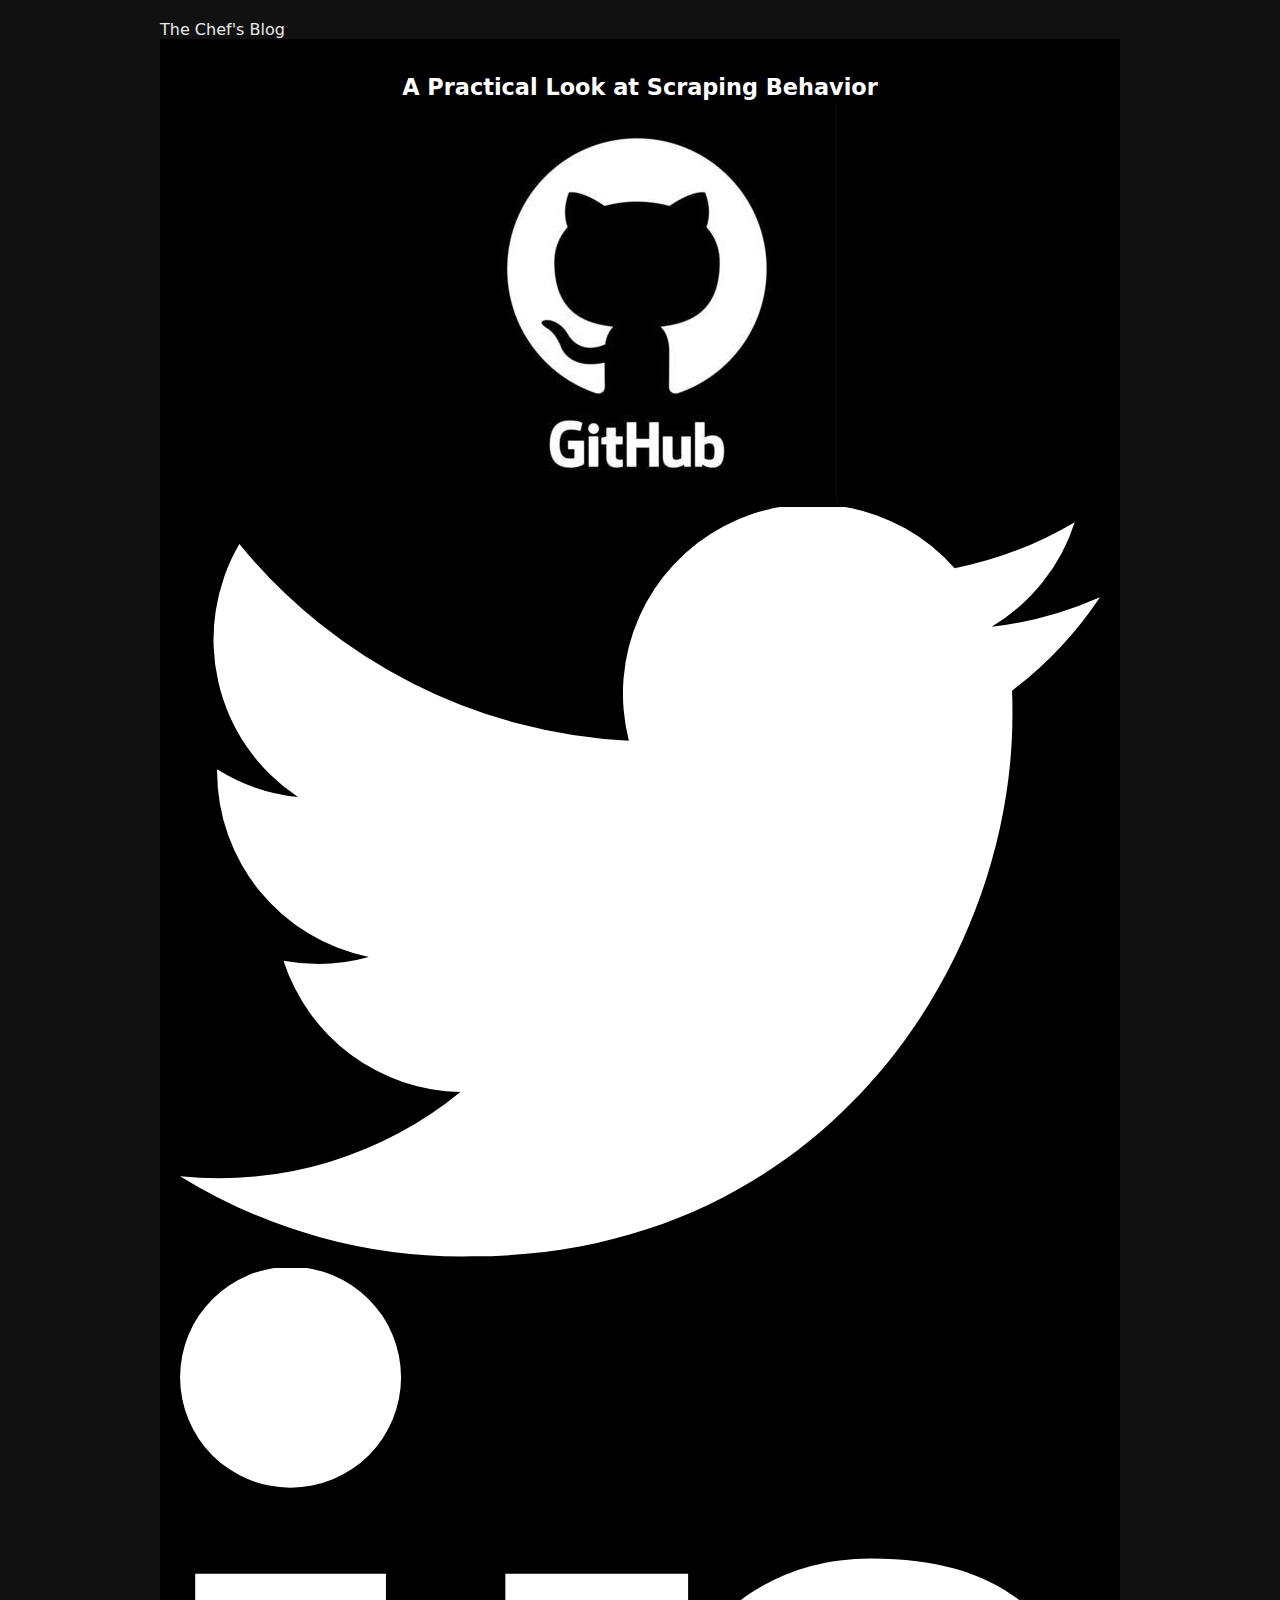
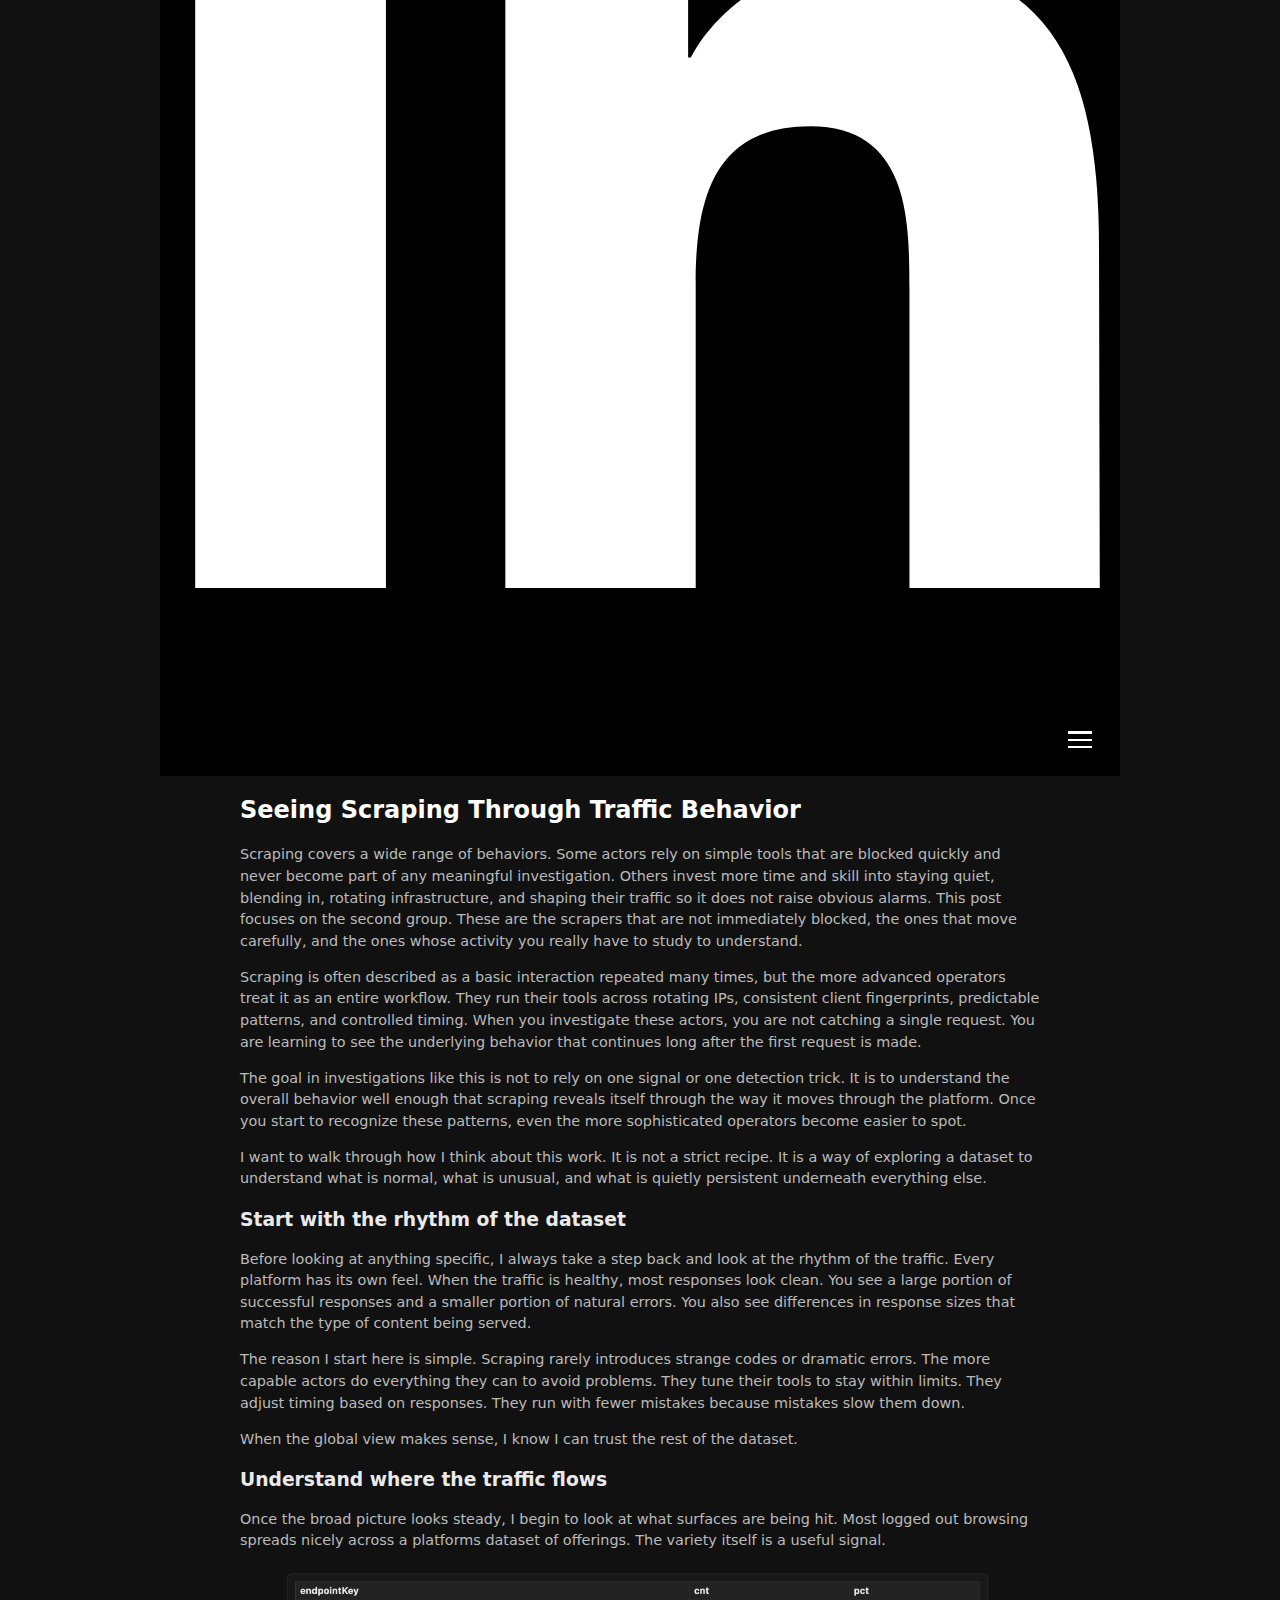
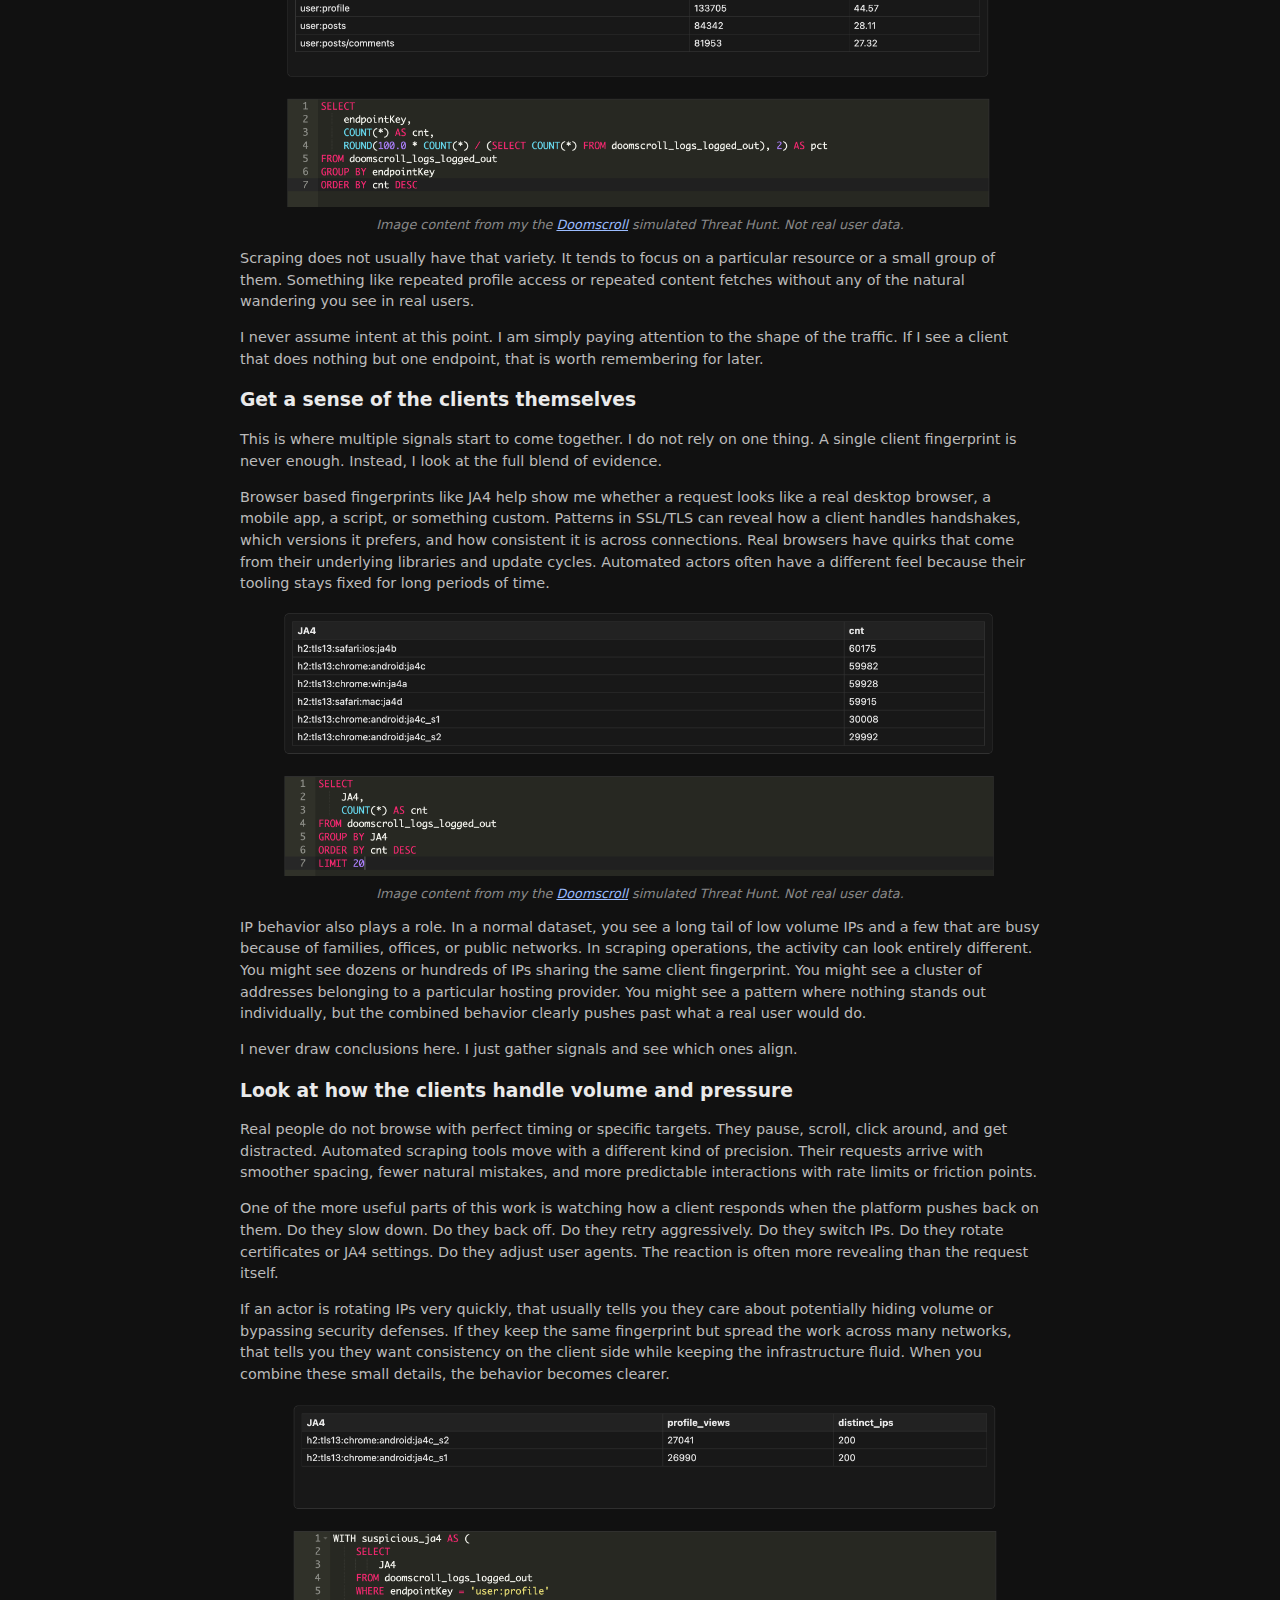
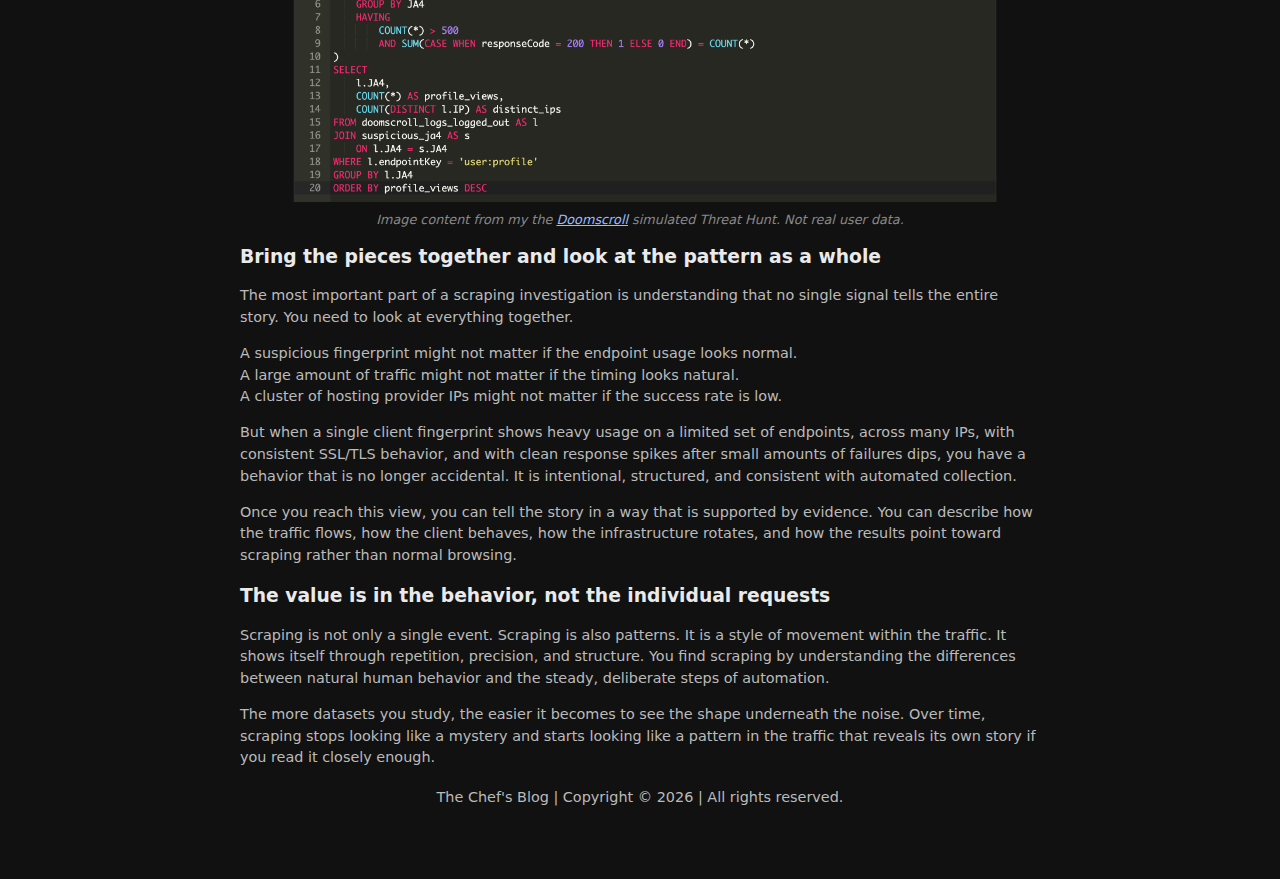
<file: practical_look_at_scraping_behavior.html>
<!DOCTYPE html>
<html lang="en">
<head>
    <meta charset="UTF-8">
    <meta name="viewport" content="width=device-width, initial-scale=1.0">
    The Chef's Blog
    <title>Seeing Scraping Through Traffic Behavior</title>
    <link rel="stylesheet" href="/styles/styles.css">
</head>
<body>
    <header>
        <h1>A Practical Look at Scraping Behavior</h1>
        <div class="social-row">
          <a href="https://github.com/mister-cyber-chef/" class="social-icon">
            <img src="images/IMG_github.jpeg" alt="GitHub Logo">
          </a>

          <a href="https://x.com/mrgosint" title="Mrgosint on X" class="social-icon">
            <svg xmlns="http://www.w3.org/2000/svg" viewBox="0 0 248 204">
              <path fill="#ffffff" d="M248 24.3a102.2 102.2 0 0 1-29.2 8 51.1 51.1 0 0 0 22.4-28.2 102.6 102.6 0 0 1-32.4 12.4A51.1 51.1 0 0 0 121 63a145 145 0 0 1-105-53 51 51 0 0 0 15.8 68.2A50.9 50.9 0 0 1 10 70.7v.6a51 51 0 0 0 40.9 50 51 51 0 0 1-23 1 51.1 51.1 0 0 0 47.7 35.4A102.7 102.7 0 0 1 0 180.4 145 145 0 0 0 78.5 202c94.3 0 145.9-78.2 145.9-146 0-2.2 0-4.4-.1-6.5A104.4 104.4 0 0 0 248 24.3z"/>
            </svg>
          </a>

          <a href="https://www.linkedin.com/in/mysocialacc" title="LinkedIn" class="social-icon">
            <svg xmlns="http://www.w3.org/2000/svg" viewBox="0 0 448 512">
              <path fill="#ffffff" d="M100.28 448H7.4V148.9h92.88zm-46.44-341a53.8 53.8 0 1 1 53.8-53.8 53.8 53.8 0 0 1-53.8 53.8zM447.9 448h-92.68V302.4c0-34.7-.7-79.3-48.29-79.3-48.4 0-55.8 37.8-55.8 76.9V448h-92.7V148.9h89v40.8h1.3c12.4-23.5 42.6-48.3 87.7-48.3 93.8 0 111.1 61.7 111.1 141.9z"/>
            </svg>
          </a>
        </div>
        <div id="nav-placeholder"></div>
    </header>

    <article>
        <h2>Seeing Scraping Through Traffic Behavior</h2>

        <p>
          Scraping covers a wide range of behaviors. Some actors rely on simple
          tools that are blocked quickly and never become part of any meaningful
          investigation. Others invest more time and skill into staying quiet,
          blending in, rotating infrastructure, and shaping their traffic so it
          does not raise obvious alarms. This post focuses on the second group.
          These are the scrapers that are not immediately blocked, the ones that
          move carefully, and the ones whose activity you really have to study
          to understand.
        </p>

        <p>
          Scraping is often described as a basic interaction repeated many
          times, but the more advanced operators treat it as an entire workflow.
          They run their tools across rotating IPs, consistent client
          fingerprints, predictable patterns, and controlled timing. When you
          investigate these actors, you are not catching a single request. You
          are learning to see the underlying behavior that continues long after
          the first request is made.
        </p>

        <p>
          The goal in investigations like this is not to rely on one signal or
          one detection trick. It is to understand the overall behavior well
          enough that scraping reveals itself through the way it moves through
          the platform. Once you start to recognize these patterns, even the
          more sophisticated operators become easier to spot.
        </p>

        <p>
          I want to walk through how I think about this work. It is not a strict
          recipe. It is a way of exploring a dataset to understand what is
          normal, what is unusual, and what is quietly persistent underneath
          everything else.
        </p>

        <h3>Start with the rhythm of the dataset</h3>

        <p>
          Before looking at anything specific, I always take a step back and
          look at the rhythm of the traffic. Every platform has its own feel.
          When the traffic is healthy, most responses look clean. You see a
          large portion of successful responses and a smaller portion of natural
          errors. You also see differences in response sizes that match the type
          of content being served.
        </p>

        <p>
          The reason I start here is simple. Scraping rarely introduces strange
          codes or dramatic errors. The more capable actors do everything they
          can to avoid problems. They tune their tools to stay within limits.
          They adjust timing based on responses. They run with fewer mistakes
          because mistakes slow them down.
        </p>

        <p>
          When the global view makes sense, I know I can trust the rest of the
          dataset.
        </p>

        <h3>Understand where the traffic flows</h3>

        <p>
          Once the broad picture looks steady, I begin to look at what surfaces
          are being hit. Most logged out browsing spreads nicely across a
          platforms dataset of offerings. The variety itself is a useful signal.
        </p>

        <figure style="text-align: center;">
            <img src="/images/traffic_goes.png"
                alt="where the traffic goes"
                style="max-width: 100%; height: auto;">
            <figcaption style="font-size: 0.8rem; color: #888; margin-top: 6px;">
                <em>Image content from my the <a href="/doomscroll/doomscroll_ctf.html" style="color: #9bbcff;">Doomscroll</a> simulated Threat Hunt. Not real user data.</em>
            </figcaption>
        </figure>

        <p>
          Scraping does not usually have that variety. It tends to focus on a
          particular resource or a small group of them. Something like repeated
          profile access or repeated content fetches without any of the natural
          wandering you see in real users.
        </p>

        <p>
          I never assume intent at this point. I am simply paying attention to
          the shape of the traffic. If I see a client that does nothing but one
          endpoint, that is worth remembering for later.
        </p>

        <h3>Get a sense of the clients themselves</h3>

        <p>
          This is where multiple signals start to come together. I do not rely
          on one thing. A single client fingerprint is never enough. Instead, I
          look at the full blend of evidence.
        </p>

        <p>
          Browser based fingerprints like JA4 help show me whether a request
          looks like a real desktop browser, a mobile app, a script, or
          something custom. Patterns in SSL/TLS can reveal how a client handles
          handshakes, which versions it prefers, and how consistent it is across
          connections. Real browsers have quirks that come from their underlying
          libraries and update cycles. Automated actors often have a different
          feel because their tooling stays fixed for long periods of time.
        </p>

        <figure style="text-align: center;">
            <img src="/images/ja4_.png"
                alt="where the traffic goes"
                style="max-width: 100%; height: auto;">
            <figcaption style="font-size: 0.8rem; color: #888; margin-top: 6px;">
                <em>Image content from my the <a href="/doomscroll/doomscroll_ctf.html" style="color: #9bbcff;">Doomscroll</a> simulated Threat Hunt. Not real user data.</em>
            </figcaption>
        </figure>

        <p>
          IP behavior also plays a role. In a normal dataset, you see a long
          tail of low volume IPs and a few that are busy because of families,
          offices, or public networks. In scraping operations, the activity can
          look entirely different. You might see dozens or hundreds of IPs
          sharing the same client fingerprint. You might see a cluster of
          addresses belonging to a particular hosting provider. You might see a
          pattern where nothing stands out individually, but the combined
          behavior clearly pushes past what a real user would do.
        </p>

        <p>
          I never draw conclusions here. I just gather signals and see which
          ones align.
        </p>

        <h3>Look at how the clients handle volume and pressure</h3>

        <p>
          Real people do not browse with perfect timing or specific targets.
          They pause, scroll, click around, and get distracted. Automated
          scraping tools move with a different kind of precision. Their requests
          arrive with smoother spacing, fewer natural mistakes, and more
          predictable interactions with rate limits or friction points.
        </p>

        <p>
          One of the more useful parts of this work is watching how a client
          responds when the platform pushes back on them. Do they slow down. Do
          they back off. Do they retry aggressively. Do they switch IPs. Do they
          rotate certificates or JA4 settings. Do they adjust user agents. The
          reaction is often more revealing than the request itself.
        </p>

        <p>
          If an actor is rotating IPs very quickly, that usually tells you they
          care about potentially hiding volume or bypassing security defenses.
          If they keep the same fingerprint but spread the work across many
          networks, that tells you they want consistency on the client side
          while keeping the infrastructure fluid. When you combine these small
          details, the behavior becomes clearer.
        </p>

        <figure style="text-align: center;">
            <img src="/images/end_game.png"
                alt="where the traffic goes"
                style="max-width: 100%; height: auto;">
            <figcaption style="font-size: 0.8rem; color: #888; margin-top: 6px;">
               <em>Image content from my the <a href="/doomscroll/doomscroll_ctf.html" style="color: #9bbcff;">Doomscroll</a> simulated Threat Hunt. Not real user data.</em>
            </figcaption>
        </figure>

        <h3>Bring the pieces together and look at the pattern as a whole</h3>

        <p>
          The most important part of a scraping investigation is understanding
          that no single signal tells the entire story. You need to look at
          everything together.
        </p>

        <p>
          A suspicious fingerprint might not matter if the endpoint usage looks
          normal.<br>
          A large amount of traffic might not matter if the timing looks
          natural.<br>
          A cluster of hosting provider IPs might not matter if the success rate
          is low.
        </p>

        <p>
          But when a single client fingerprint shows heavy usage on a limited
          set of endpoints, across many IPs, with consistent SSL/TLS behavior,
          and with clean response spikes after small amounts of failures dips,
          you have a behavior that is no longer accidental. It is intentional,
          structured, and consistent with automated collection.
        </p>

        <p>
          Once you reach this view, you can tell the story in a way that is
          supported by evidence. You can describe how the traffic flows, how the
          client behaves, how the infrastructure rotates, and how the results
          point toward scraping rather than normal browsing.
        </p>

        <h3>The value is in the behavior, not the individual requests</h3>

        <p>
          Scraping is not only a single event. Scraping is also patterns. It is
          a style of movement within the traffic. It shows itself through
          repetition, precision, and structure. You find scraping by
          understanding the differences between natural human behavior and the
          steady, deliberate steps of automation.
        </p>

        <p>
          The more datasets you study, the easier it becomes to see the shape
          underneath the noise. Over time, scraping stops looking like a mystery
          and starts looking like a pattern in the traffic that reveals its own
          story if you read it closely enough.
        </p>
    </article>

    <footer>
        <div class="centered">
            <p id="footer-year">The Chef's Blog | Copyright © <span></span> | All rights reserved.</p>
        </div>
    </footer>

    <!-- get footer Year -->
    <script>
        document.querySelector("#footer-year span").textContent = new Date().getFullYear();
    </script>

    <script>
    function initNavToggle() {
      const nav = document.querySelector(".site-nav");
      if (!nav) return;

      const toggle = nav.querySelector(".nav-toggle");
      const links = nav.querySelector(".nav-links");

      toggle.addEventListener("click", () => {
        const isOpen = nav.classList.toggle("open");
        toggle.setAttribute("aria-expanded", isOpen ? "true" : "false");
      });

      links.addEventListener("click", (e) => {
        if (e.target.tagName.toLowerCase() === "a") {
          nav.classList.remove("open");
          toggle.setAttribute("aria-expanded", "false");
        }
      });
    }

    // cache-busting query so you always get the latest nav.html
    fetch("/nav.html")
      .then(res => res.text())
      .then(html => {
        const placeholder = document.getElementById("nav-placeholder");
        placeholder.innerHTML = html;
        initNavToggle();
      });
    </script>
</body>
</html>
</file>
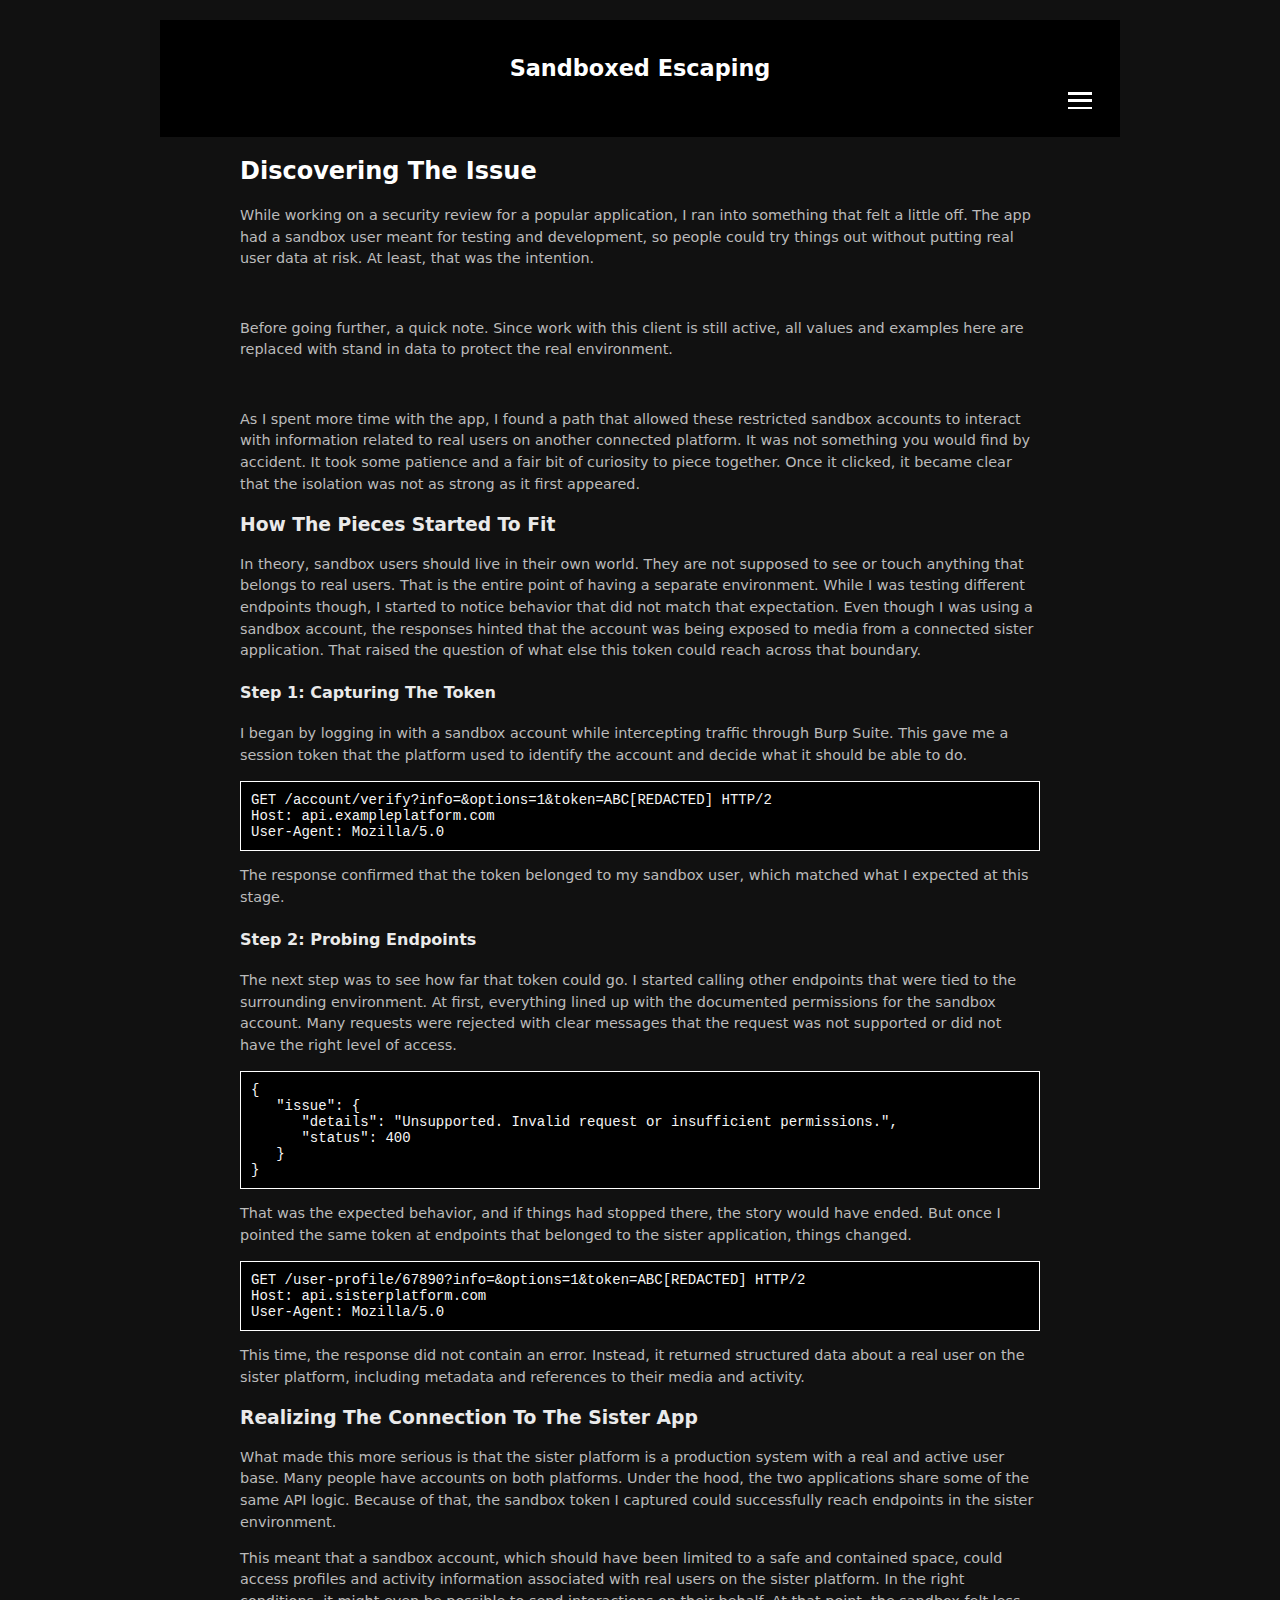
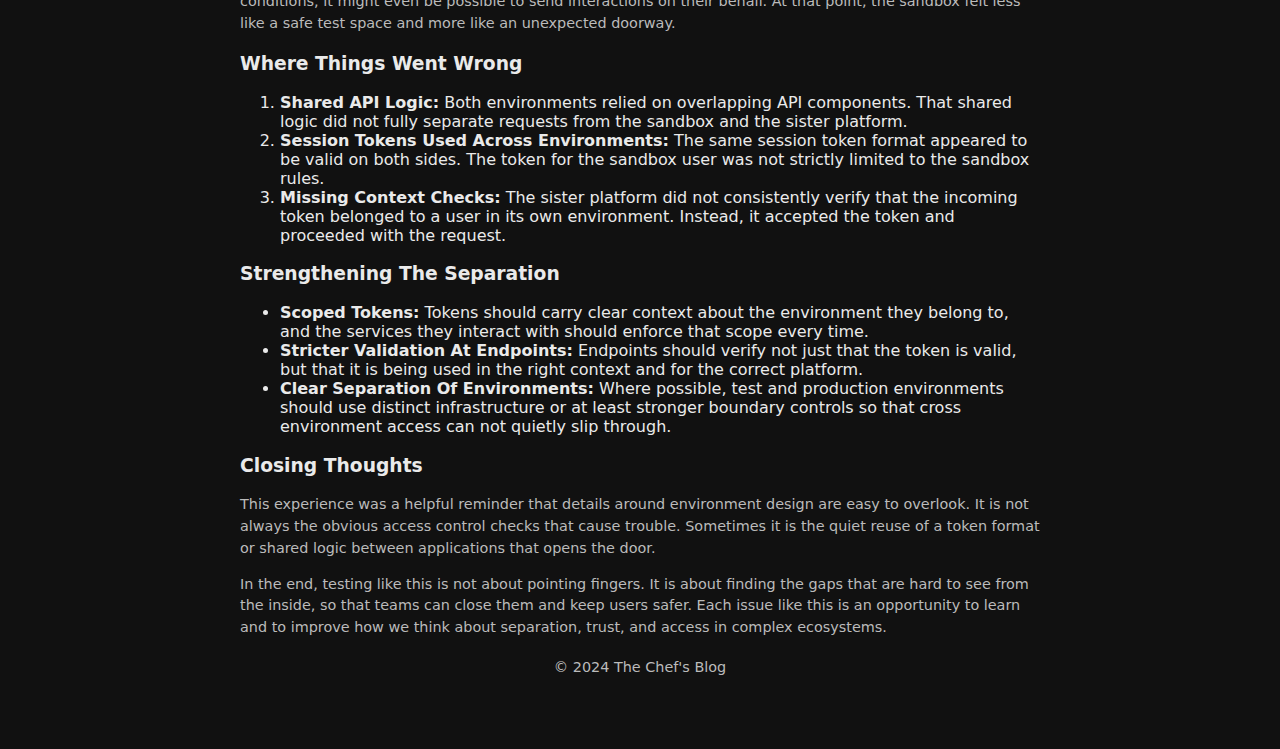
<file: sandbox_breakout.html>
<!DOCTYPE html>
<html lang="en">
<head>
    <meta charset="UTF-8">
    <meta name="viewport" content="width=device-width, initial-scale=1.0">
    <title>Sandboxed Escaping</title>
    <link rel="stylesheet" href="styles/styles.css">
</head>
<body>
    <header>
        <h1>Sandboxed Escaping</h1>
        <div id="nav-placeholder"></div>
    </header>
    <article>
        <h2>Discovering The Issue</h2>
        <p>While working on a security review for a popular application, I ran into something that felt a little off. The app had a sandbox user meant for testing and development, so people could try things out without putting real user data at risk. At least, that was the intention.</p>
        <br>
        <p>Before going further, a quick note. Since work with this client is still active, all values and examples here are replaced with stand in data to protect the real environment.</p>
        <br>
        <p>As I spent more time with the app, I found a path that allowed these restricted sandbox accounts to interact with information related to real users on another connected platform. It was not something you would find by accident. It took some patience and a fair bit of curiosity to piece together. Once it clicked, it became clear that the isolation was not as strong as it first appeared.</p>

        <h3>How The Pieces Started To Fit</h3>
        <p>In theory, sandbox users should live in their own world. They are not supposed to see or touch anything that belongs to real users. That is the entire point of having a separate environment. While I was testing different endpoints though, I started to notice behavior that did not match that expectation. Even though I was using a sandbox account, the responses hinted that the account was being exposed to media from a connected sister application. That raised the question of what else this token could reach across that boundary.</p>

        <h4>Step 1: Capturing The Token</h4>
        <p>I began by logging in with a sandbox account while intercepting traffic through Burp Suite. This gave me a session token that the platform used to identify the account and decide what it should be able to do.</p>
        <pre><code>GET /account/verify?info=&options=1&token=ABC[REDACTED] HTTP/2  
Host: api.exampleplatform.com  
User-Agent: Mozilla/5.0</code></pre>
        <p>The response confirmed that the token belonged to my sandbox user, which matched what I expected at this stage.</p>

        <h4>Step 2: Probing Endpoints</h4>
        <p>The next step was to see how far that token could go. I started calling other endpoints that were tied to the surrounding environment. At first, everything lined up with the documented permissions for the sandbox account. Many requests were rejected with clear messages that the request was not supported or did not have the right level of access.</p>
        <pre><code>{
   "issue": {
      "details": "Unsupported. Invalid request or insufficient permissions.",
      "status": 400
   }
}</code></pre>
        <p>That was the expected behavior, and if things had stopped there, the story would have ended. But once I pointed the same token at endpoints that belonged to the sister application, things changed.</p>
        <pre><code>GET /user-profile/67890?info=&options=1&token=ABC[REDACTED] HTTP/2  
Host: api.sisterplatform.com  
User-Agent: Mozilla/5.0</code></pre>
        <p>This time, the response did not contain an error. Instead, it returned structured data about a real user on the sister platform, including metadata and references to their media and activity.</p>

        <h3>Realizing The Connection To The Sister App</h3>
        <p>What made this more serious is that the sister platform is a production system with a real and active user base. Many people have accounts on both platforms. Under the hood, the two applications share some of the same API logic. Because of that, the sandbox token I captured could successfully reach endpoints in the sister environment.</p>
        <p>This meant that a sandbox account, which should have been limited to a safe and contained space, could access profiles and activity information associated with real users on the sister platform. In the right conditions, it might even be possible to send interactions on their behalf. At that point, the sandbox felt less like a safe test space and more like an unexpected doorway.</p>

        <h3>Where Things Went Wrong</h3>
        <ol>
            <li><strong>Shared API Logic:</strong> Both environments relied on overlapping API components. That shared logic did not fully separate requests from the sandbox and the sister platform.</li>
            <li><strong>Session Tokens Used Across Environments:</strong> The same session token format appeared to be valid on both sides. The token for the sandbox user was not strictly limited to the sandbox rules.</li>
            <li><strong>Missing Context Checks:</strong> The sister platform did not consistently verify that the incoming token belonged to a user in its own environment. Instead, it accepted the token and proceeded with the request.</li>
        </ol>

        <h3>Strengthening The Separation</h3>
        <ul>
            <li><strong>Scoped Tokens:</strong> Tokens should carry clear context about the environment they belong to, and the services they interact with should enforce that scope every time.</li>
            <li><strong>Stricter Validation At Endpoints:</strong> Endpoints should verify not just that the token is valid, but that it is being used in the right context and for the correct platform.</li>
            <li><strong>Clear Separation Of Environments:</strong> Where possible, test and production environments should use distinct infrastructure or at least stronger boundary controls so that cross environment access can not quietly slip through.</li>
        </ul>

        <h3>Closing Thoughts</h3>
        <p>This experience was a helpful reminder that details around environment design are easy to overlook. It is not always the obvious access control checks that cause trouble. Sometimes it is the quiet reuse of a token format or shared logic between applications that opens the door.</p>
        <p>In the end, testing like this is not about pointing fingers. It is about finding the gaps that are hard to see from the inside, so that teams can close them and keep users safer. Each issue like this is an opportunity to learn and to improve how we think about separation, trust, and access in complex ecosystems.</p>
    </article>
    <footer>
        <div class="centered">
         <p>&copy; 2024 The Chef's Blog</p>
        </div>
    </footer>
</body>
<script>
function initNavToggle() {
  const nav = document.querySelector(".site-nav");
  if (!nav) return;

  const toggle = nav.querySelector(".nav-toggle");
  const links = nav.querySelector(".nav-links");

  toggle.addEventListener("click", () => {
    const isOpen = nav.classList.toggle("open");
    toggle.setAttribute("aria-expanded", isOpen ? "true" : "false");
  });

  // close menu when a link is clicked
  links.addEventListener("click", (e) => {
    if (e.target.tagName.toLowerCase() === "a") {
      nav.classList.remove("open");
      toggle.setAttribute("aria-expanded", "false");
    }
  });
}

fetch("nav.html")
  .then(res => res.text())
  .then(html => {
    const placeholder = document.getElementById("nav-placeholder");
    placeholder.innerHTML = html;
    initNavToggle();
  });
</script>
</html>
</file>
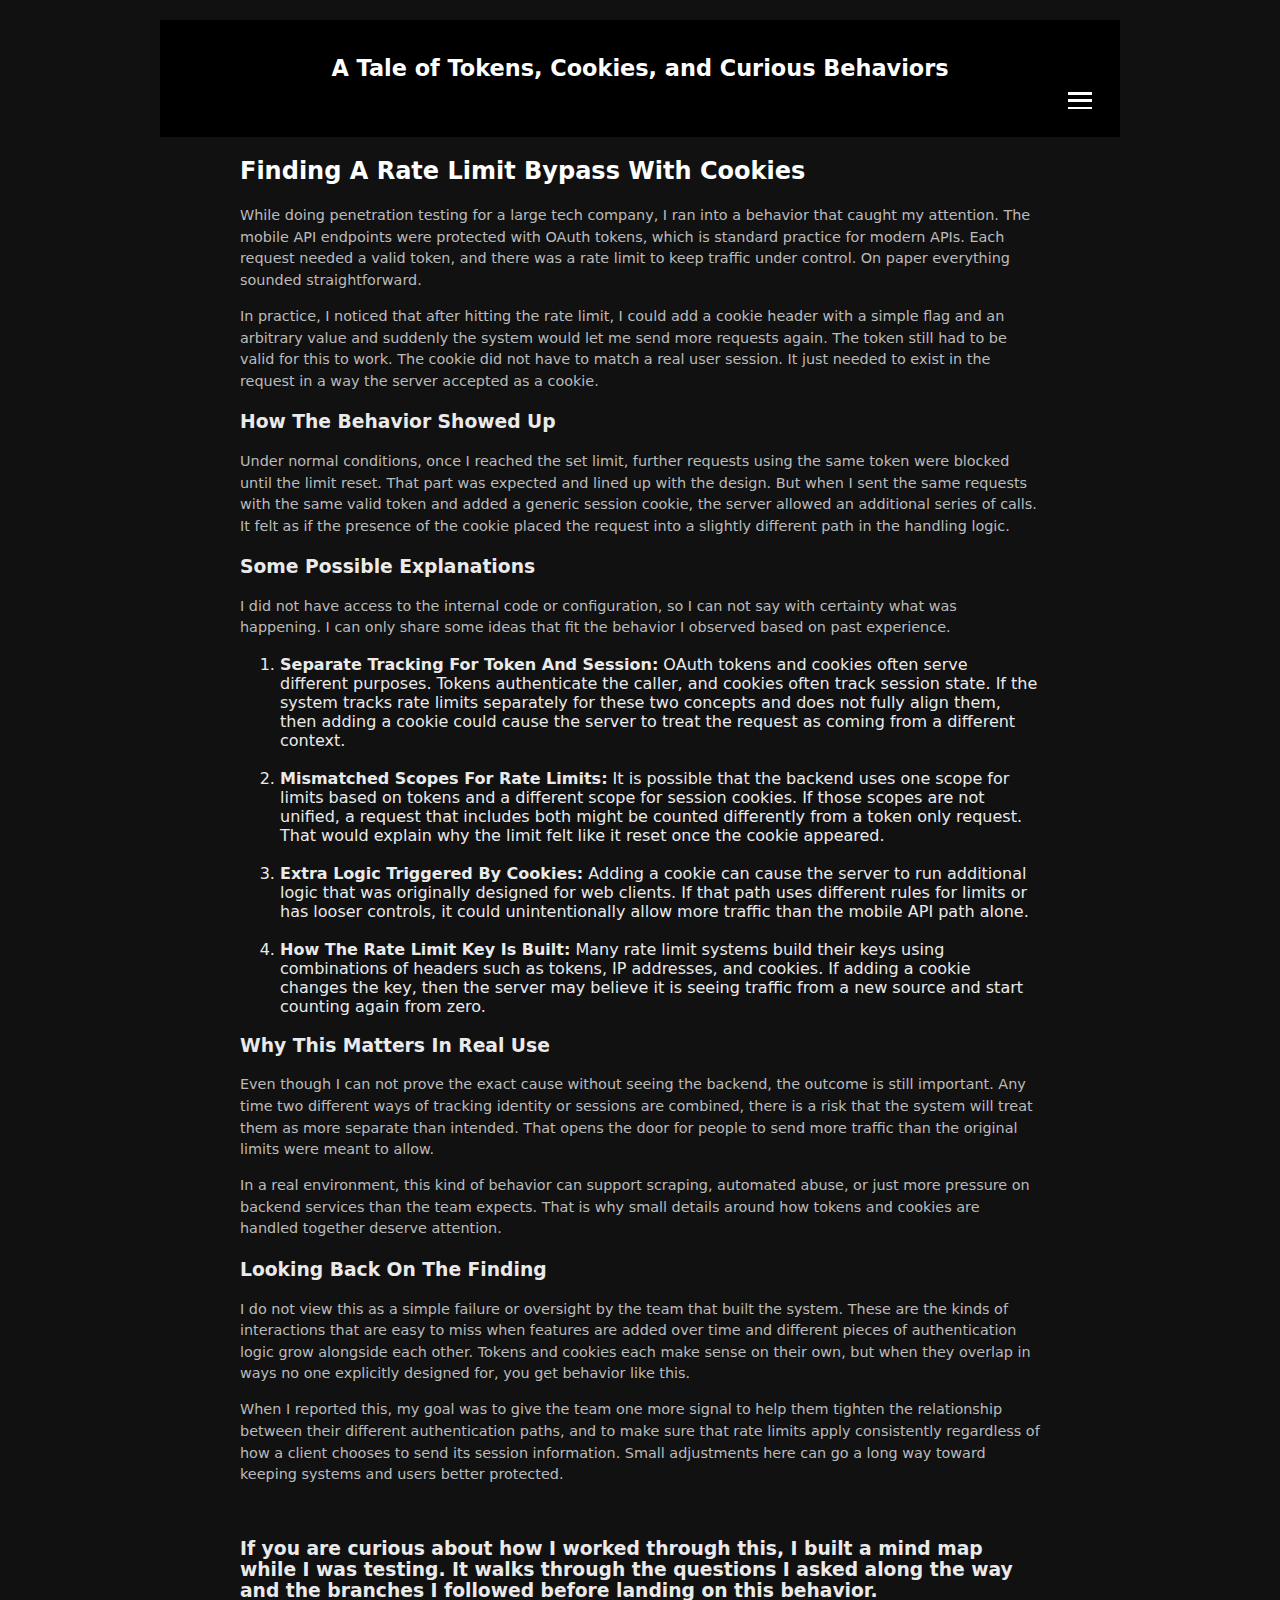
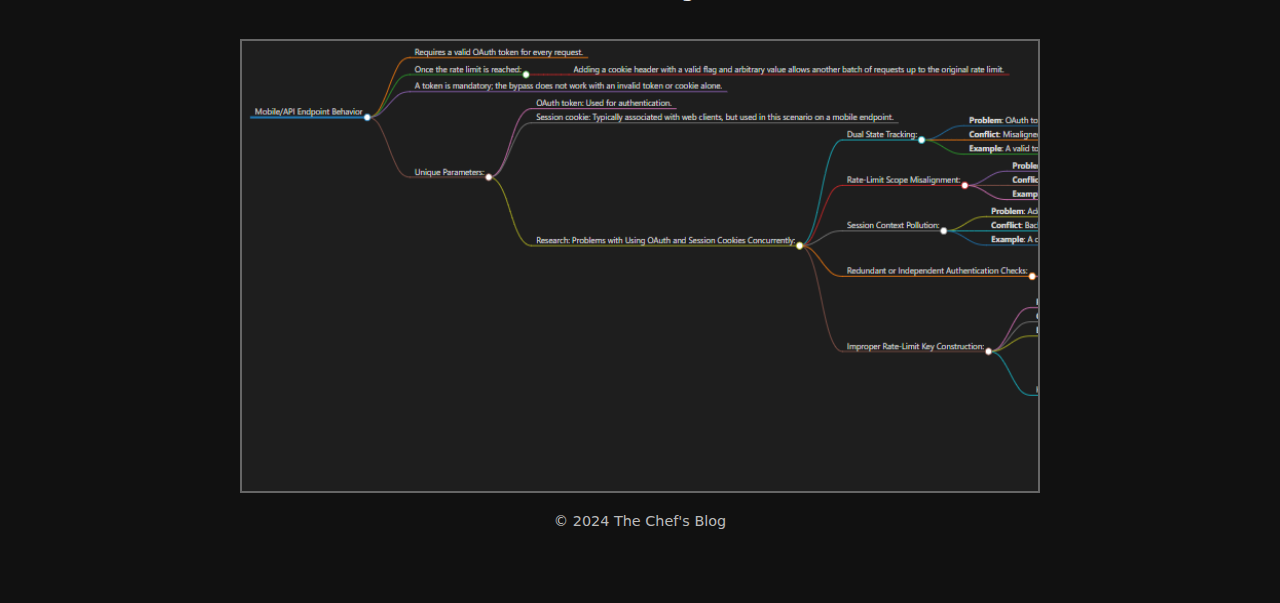
<file: tokens_and_cookies.html>
<!DOCTYPE html>
<html lang="en">
<head>
    <meta charset="UTF-8">
    <meta name="viewport" content="width=device-width, initial-scale=1.0">
    <title>A Tale of Tokens, Cookies, and Curious Behaviors</title>
    <link rel="stylesheet" href="styles/styles.css">
</head>
<body>
    <header>
        <h1>A Tale of Tokens, Cookies, and Curious Behaviors</h1>
        <div id="nav-placeholder"></div>
    </header>
    <article>
        <h2>Finding A Rate Limit Bypass With Cookies</h2>
        <p>While doing penetration testing for a large tech company, I ran into a behavior that caught my attention. The mobile API endpoints were protected with OAuth tokens, which is standard practice for modern APIs. Each request needed a valid token, and there was a rate limit to keep traffic under control. On paper everything sounded straightforward.</p>
        <p>In practice, I noticed that after hitting the rate limit, I could add a cookie header with a simple flag and an arbitrary value and suddenly the system would let me send more requests again. The token still had to be valid for this to work. The cookie did not have to match a real user session. It just needed to exist in the request in a way the server accepted as a cookie.</p>
        
        <h3>How The Behavior Showed Up</h3>
        <p>Under normal conditions, once I reached the set limit, further requests using the same token were blocked until the limit reset. That part was expected and lined up with the design. But when I sent the same requests with the same valid token and added a generic session cookie, the server allowed an additional series of calls. It felt as if the presence of the cookie placed the request into a slightly different path in the handling logic.</p>

        <h3>Some Possible Explanations</h3>
        <p>I did not have access to the internal code or configuration, so I can not say with certainty what was happening. I can only share some ideas that fit the behavior I observed based on past experience.</p>
        
        <ol>
            <li><strong>Separate Tracking For Token And Session:</strong> OAuth tokens and cookies often serve different purposes. Tokens authenticate the caller, and cookies often track session state. If the system tracks rate limits separately for these two concepts and does not fully align them, then adding a cookie could cause the server to treat the request as coming from a different context.</li>
            <br>
            <li><strong>Mismatched Scopes For Rate Limits:</strong> It is possible that the backend uses one scope for limits based on tokens and a different scope for session cookies. If those scopes are not unified, a request that includes both might be counted differently from a token only request. That would explain why the limit felt like it reset once the cookie appeared.</li>
            <br>
            <li><strong>Extra Logic Triggered By Cookies:</strong> Adding a cookie can cause the server to run additional logic that was originally designed for web clients. If that path uses different rules for limits or has looser controls, it could unintentionally allow more traffic than the mobile API path alone.</li>
            <br>
            <li><strong>How The Rate Limit Key Is Built:</strong> Many rate limit systems build their keys using combinations of headers such as tokens, IP addresses, and cookies. If adding a cookie changes the key, then the server may believe it is seeing traffic from a new source and start counting again from zero.</li>
        </ol>

        <h3>Why This Matters In Real Use</h3>
        <p>Even though I can not prove the exact cause without seeing the backend, the outcome is still important. Any time two different ways of tracking identity or sessions are combined, there is a risk that the system will treat them as more separate than intended. That opens the door for people to send more traffic than the original limits were meant to allow.</p>
        <p>In a real environment, this kind of behavior can support scraping, automated abuse, or just more pressure on backend services than the team expects. That is why small details around how tokens and cookies are handled together deserve attention.</p>

        <h3>Looking Back On The Finding</h3>
        <p>I do not view this as a simple failure or oversight by the team that built the system. These are the kinds of interactions that are easy to miss when features are added over time and different pieces of authentication logic grow alongside each other. Tokens and cookies each make sense on their own, but when they overlap in ways no one explicitly designed for, you get behavior like this.</p>
        
        <p>When I reported this, my goal was to give the team one more signal to help them tighten the relationship between their different authentication paths, and to make sure that rate limits apply consistently regardless of how a client chooses to send its session information. Small adjustments here can go a long way toward keeping systems and users better protected.</p>
    <br>
        <h3>If you are curious about how I worked through this, I built a mind map while I was testing. It walks through the questions I asked along the way and the branches I followed before landing on this behavior.</h3>
    <br>
<div style="width: 1750opx; height: 450px; overflow: auto; border: 2px solid #666;">
    <img src="images/mind_map_cookie_and_token_research.png" style="width: 1750px; height: 450px;" alt="Mind Map Image">
</div>
    </article>
    <footer>
        <div class="centered">
            <p>&copy; 2024 The Chef's Blog</p>
        </div>
    </footer>
</body>
<script>
function initNavToggle() {
  const nav = document.querySelector(".site-nav");
  if (!nav) return;

  const toggle = nav.querySelector(".nav-toggle");
  const links = nav.querySelector(".nav-links");

  toggle.addEventListener("click", () => {
    const isOpen = nav.classList.toggle("open");
    toggle.setAttribute("aria-expanded", isOpen ? "true" : "false");
  });

  // close menu when a link is clicked
  links.addEventListener("click", (e) => {
    if (e.target.tagName.toLowerCase() === "a") {
      nav.classList.remove("open");
      toggle.setAttribute("aria-expanded", "false");
    }
  });
}

fetch("nav.html")
  .then(res => res.text())
  .then(html => {
    const placeholder = document.getElementById("nav-placeholder");
    placeholder.innerHTML = html;
    initNavToggle();
  });
</script>
</html>
</file>
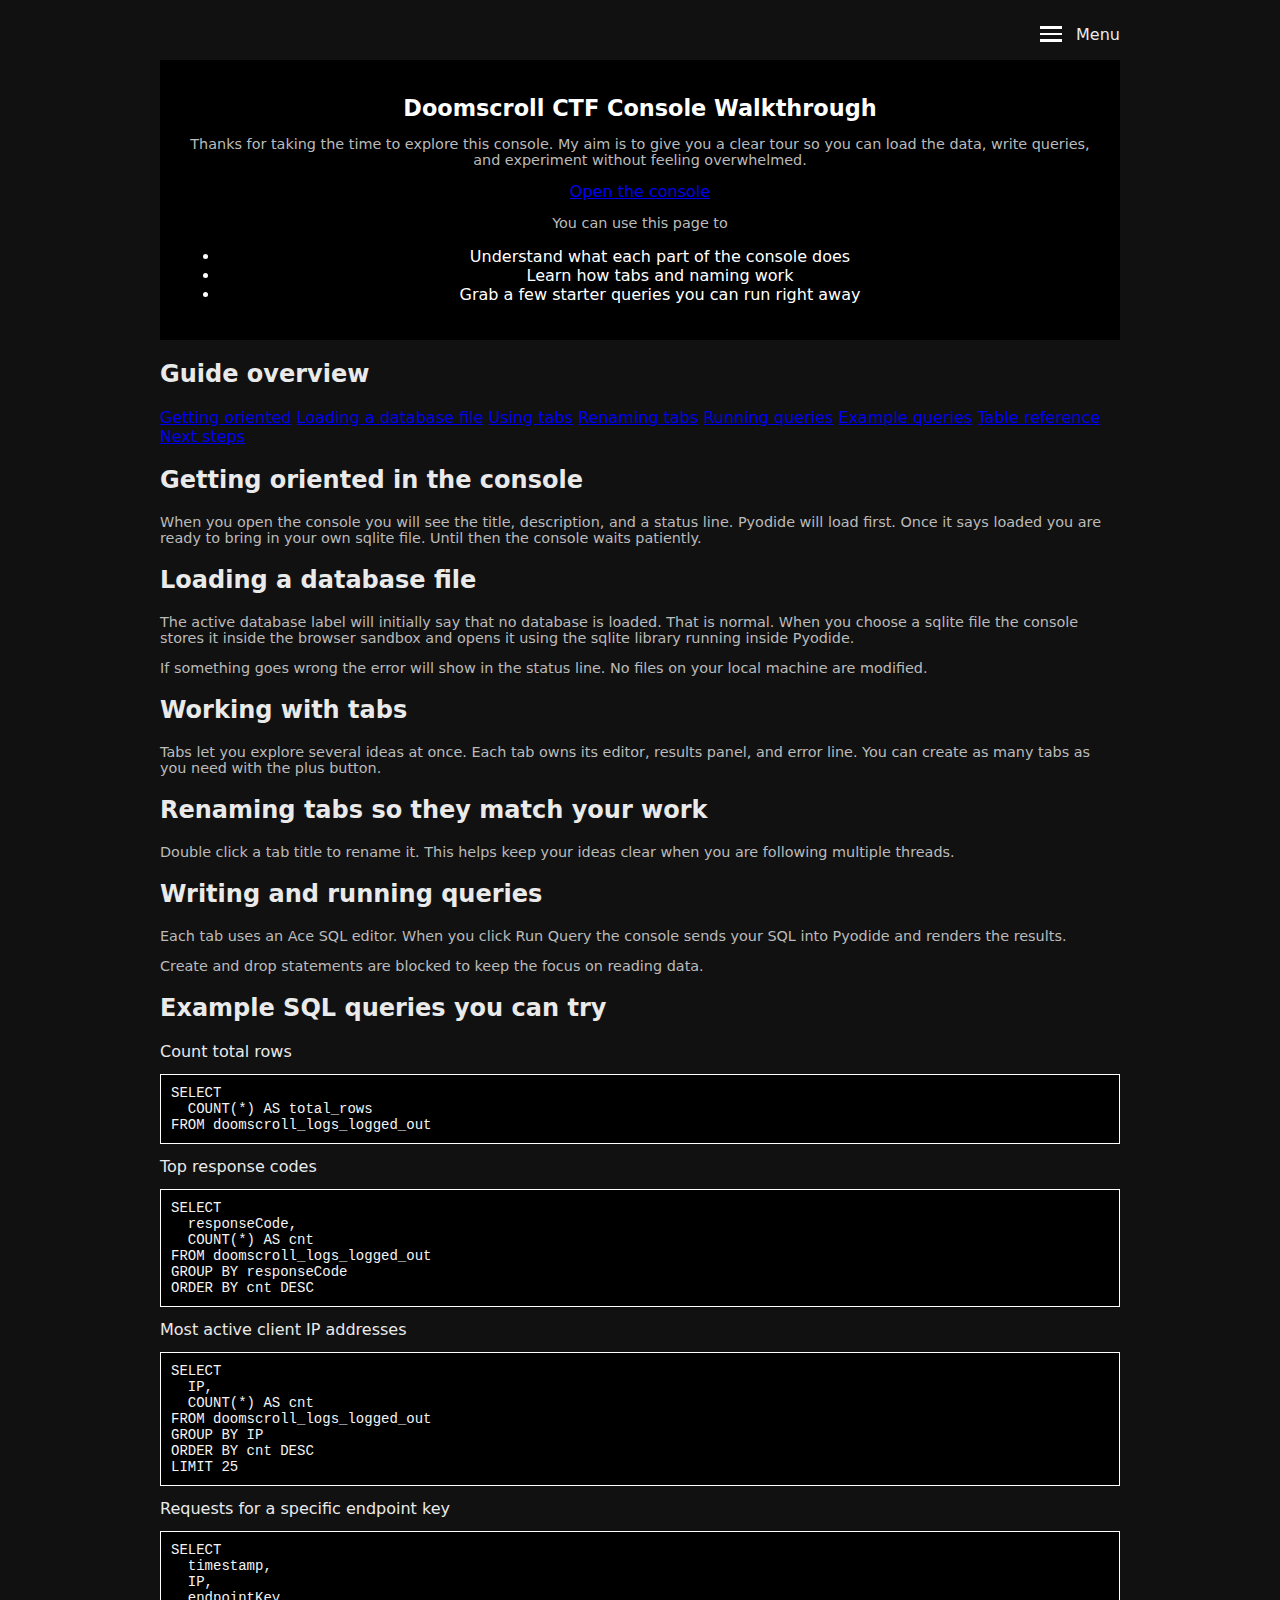
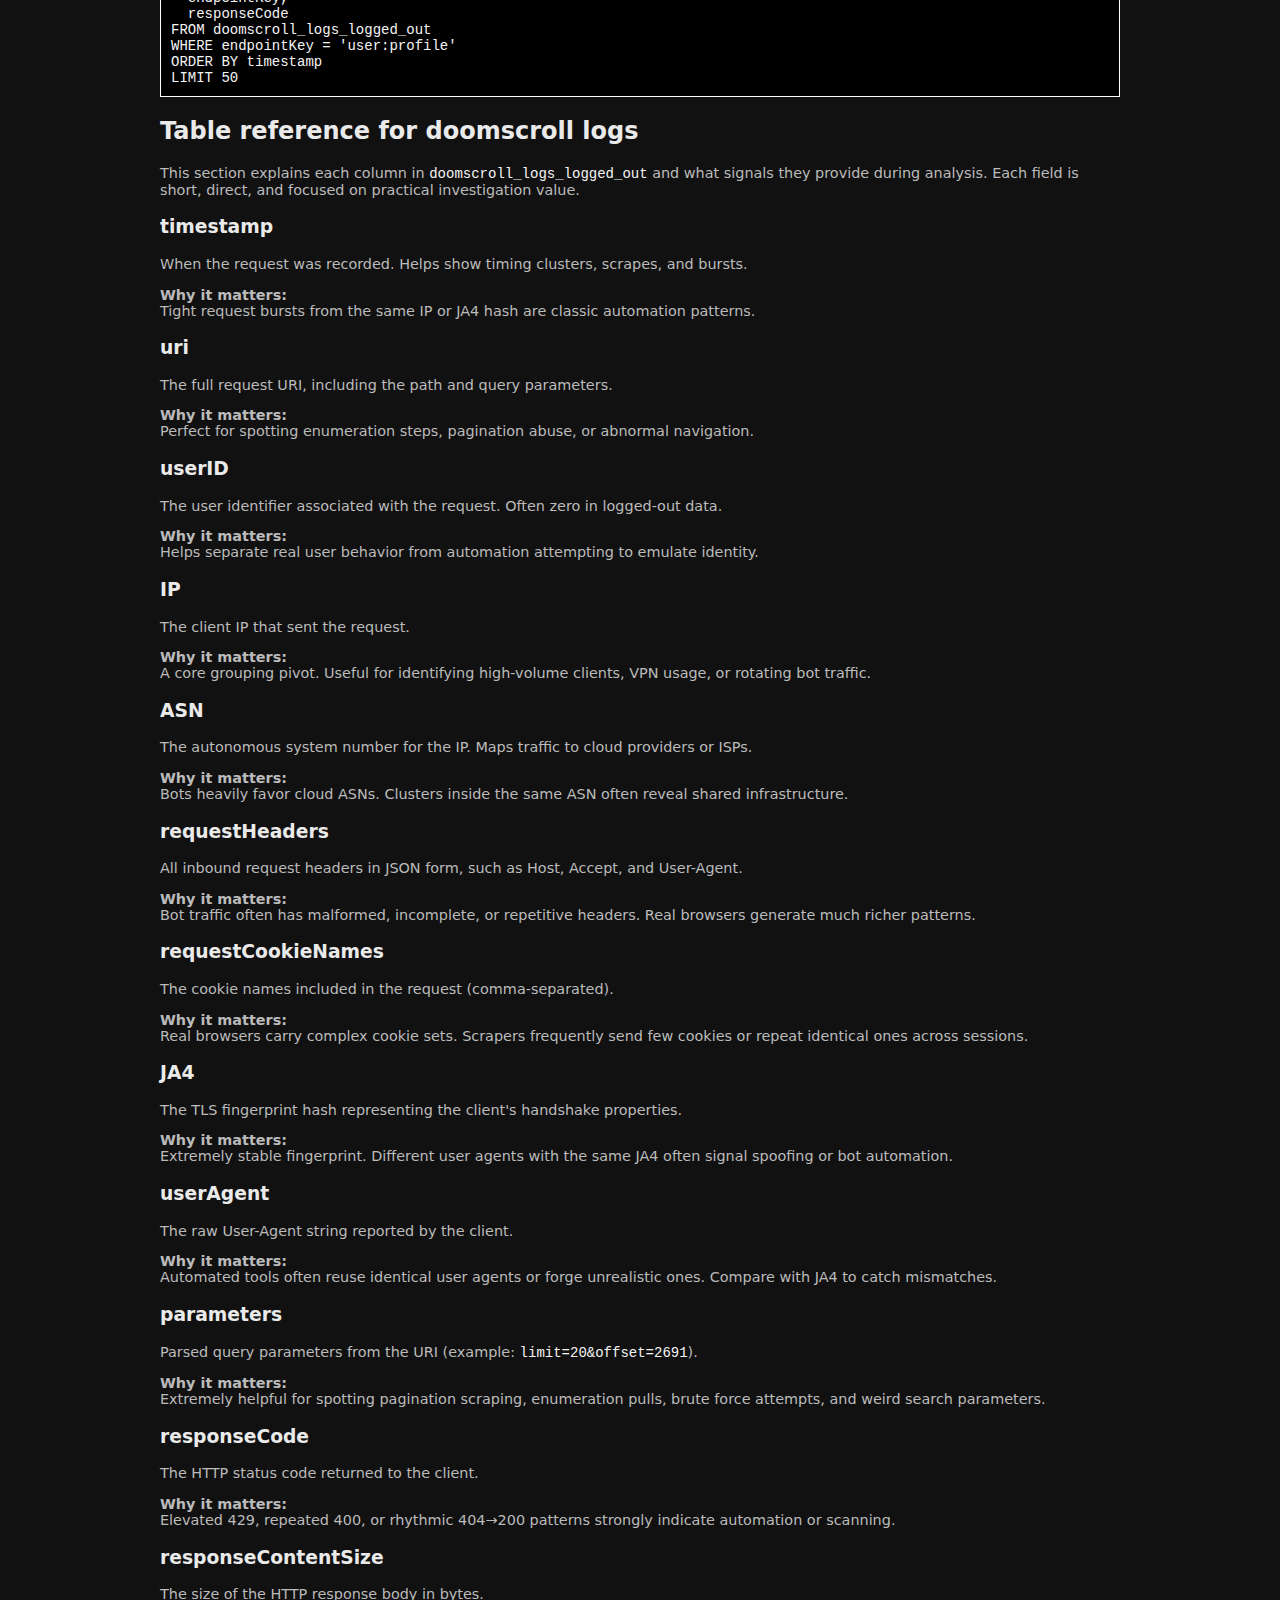
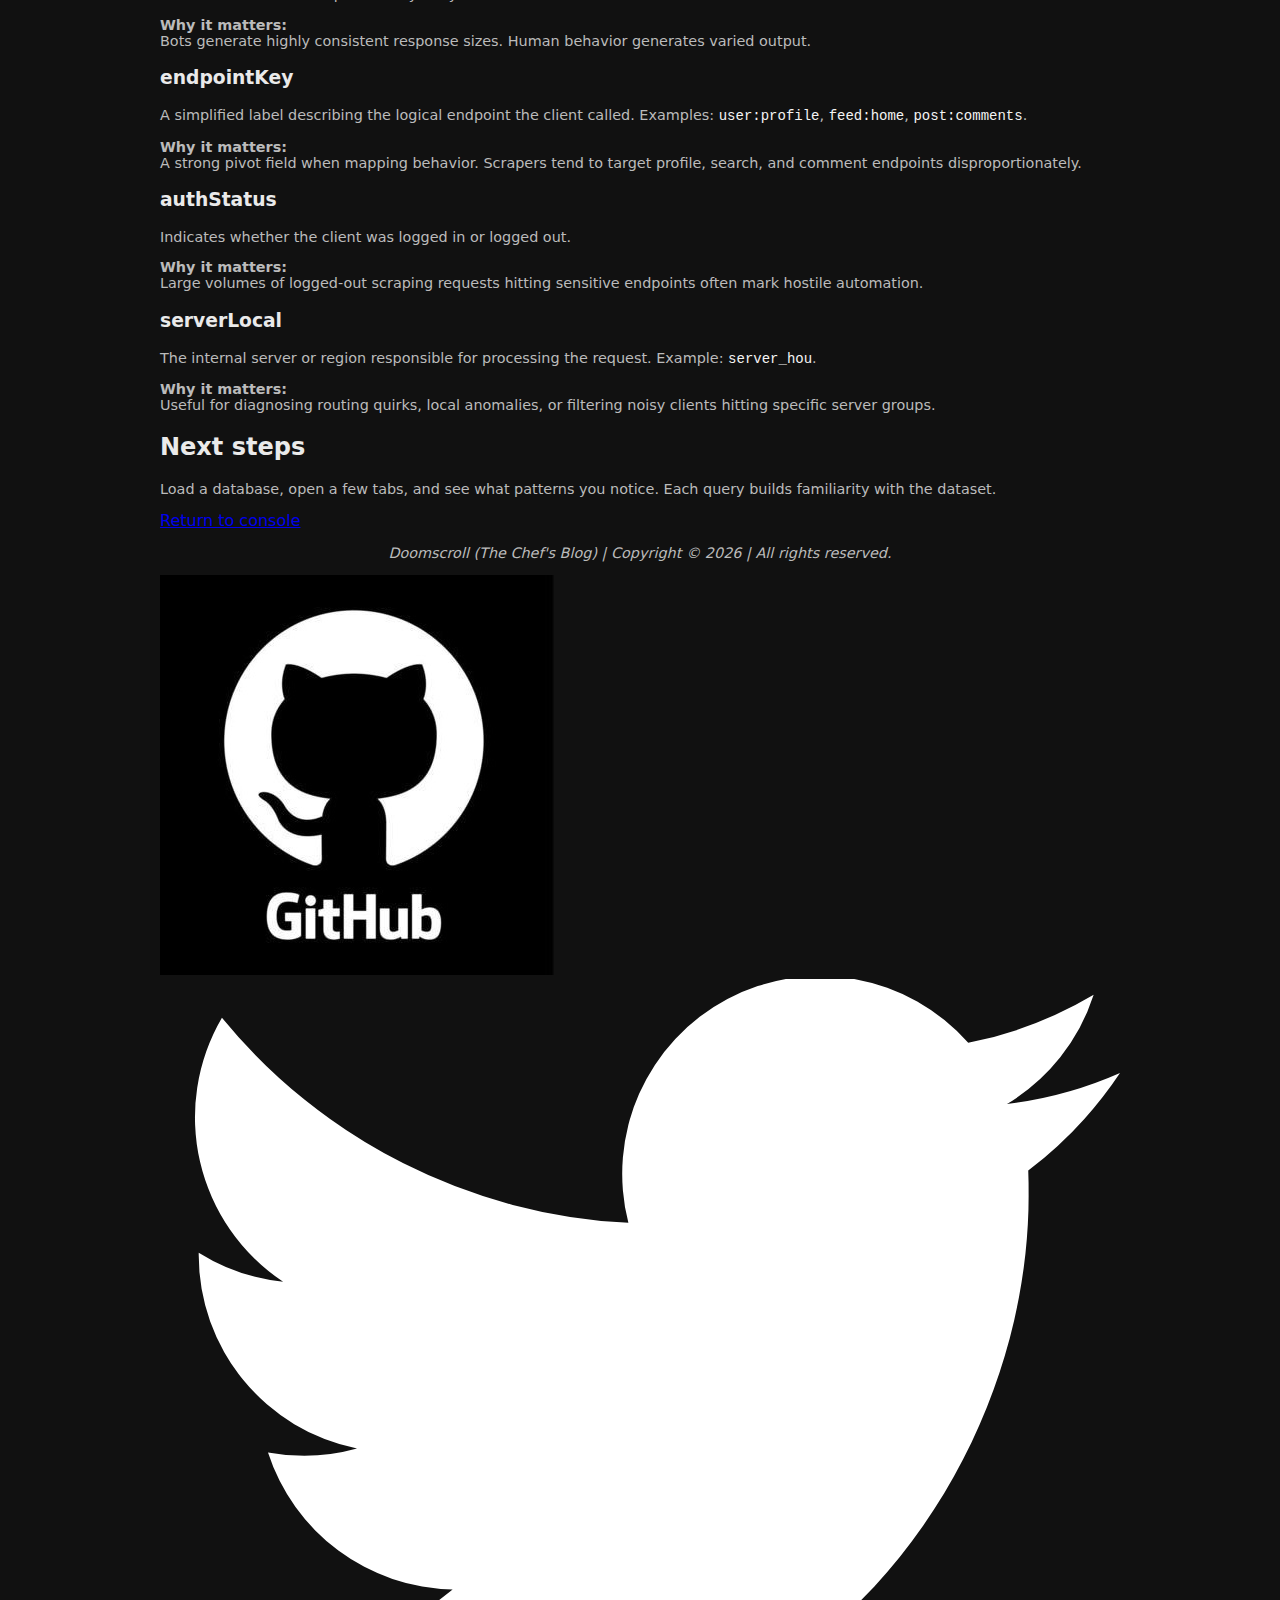
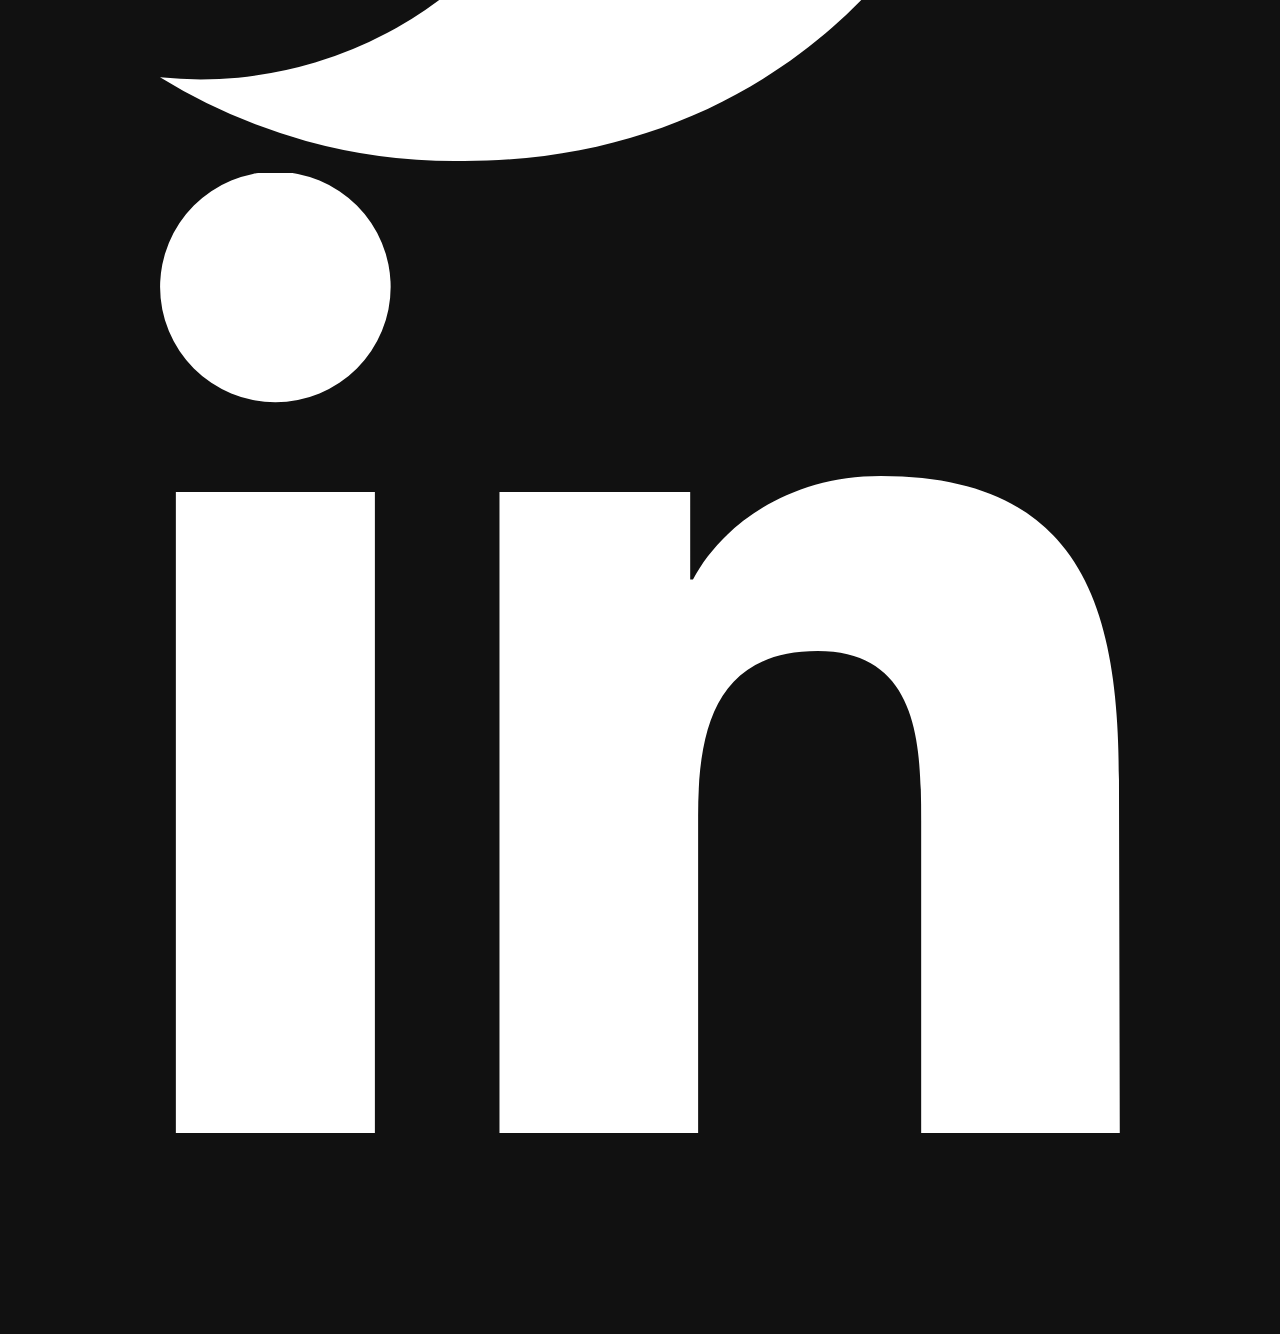
<file: doomscroll/instructions/doomscroll_walkthrough.html>
<!doctype html>
<html>
  <head>
    <meta charset="utf-8" />
    <title>Doomscroll CTF Console Walkthrough</title>
    <link rel="stylesheet" href="../../styles/styles.css" />
  </head>
  <body>
    <nav class="ds-site-nav">
      <button class="ds-nav-toggle" aria-label="Toggle navigation" aria-expanded="false">
        <span class="ds-nav-toggle-bar"></span>
        <span class="ds-nav-toggle-bar"></span>
        <span class="ds-nav-toggle-bar"></span>
      </button>

      <span class="ds-nav-label">Menu</span>

      <ul class="ds-nav-links">
        <li>
          <a href="../doomscroll_ctf.html" rel="noopener noreferrer">
            Back to console
          </a>
        </li>
        <li>
          <a href="../../index.html" rel="noopener noreferrer">
            The Chef's Blog
          </a>
        </li>
      </ul>
    </nav>

    <main class="walkthrough-page">
      <header class="walkthrough-hero">

        <div class="walkthrough-hero-text">
          <h1 class="walkthrough-title">Doomscroll CTF Console Walkthrough</h1>
          <p class="walkthrough-subtitle">
            Thanks for taking the time to explore this console.
            My aim is to give you a clear tour so you can load the data,
            write queries, and experiment without feeling overwhelmed.
          </p>

          <div class="walkthrough-hero-actions">
            <a href="../doomscroll_ctf.html" class="walkthrough-primary-btn">
              Open the console
            </a>
          </div>
        </div>

        <div class="walkthrough-hero-side">
          <div class="walkthrough-mini-card">
            <p class="walkthrough-mini-label">You can use this page to</p>
            <ul class="walkthrough-bullet-list">
              <li>Understand what each part of the console does</li>
              <li>Learn how tabs and naming work</li>
              <li>Grab a few starter queries you can run right away</li>
            </ul>
          </div>
        </div>
      </header>

      <section class="walkthrough-toc">
        <h2 class="walkthrough-section-title">Guide overview</h2>
        <div class="walkthrough-toc-grid">
          <a href="#step-orientation" class="walkthrough-toc-item">Getting oriented</a>
          <a href="#step-load-db" class="walkthrough-toc-item">Loading a database file</a>
          <a href="#step-tabs" class="walkthrough-toc-item">Using tabs</a>
          <a href="#step-rename" class="walkthrough-toc-item">Renaming tabs</a>
          <a href="#step-run" class="walkthrough-toc-item">Running queries</a>
          <a href="#step-examples" class="walkthrough-toc-item">Example queries</a>
          <a href="#step-table-ref" class="walkthrough-toc-item">Table reference</a>
          <a href="#step-next" class="walkthrough-toc-item">Next steps</a>
        </div>
      </section>

      <section id="step-orientation" class="walkthrough-section">
        <h2 class="walkthrough-section-title">Getting oriented in the console</h2>
        <div class="walkthrough-card">
          <p>
            When you open the console you will see the title, description, and a status line.
            Pyodide will load first. Once it says loaded you are ready to bring in your own
            sqlite file. Until then the console waits patiently.
          </p>
        </div>
      </section>

      <section id="step-load-db" class="walkthrough-section">
        <h2 class="walkthrough-section-title">Loading a database file</h2>
        <div class="walkthrough-card">
          <p>
            The active database label will initially say that no database is loaded.
            That is normal. When you choose a sqlite file the console stores it inside the
            browser sandbox and opens it using the sqlite library running inside Pyodide.
          </p>
          <p class="walkthrough-note">
            If something goes wrong the error will show in the status line.
            No files on your local machine are modified.
          </p>
        </div>
      </section>

      <section id="step-tabs" class="walkthrough-section">
        <h2 class="walkthrough-section-title">Working with tabs</h2>
        <div class="walkthrough-card">
          <p>
            Tabs let you explore several ideas at once.
            Each tab owns its editor, results panel, and error line.
            You can create as many tabs as you need with the plus button.
          </p>
        </div>
      </section>

      <section id="step-rename" class="walkthrough-section">
        <h2 class="walkthrough-section-title">Renaming tabs so they match your work</h2>
        <div class="walkthrough-card">
          <p>
            Double click a tab title to rename it.
            This helps keep your ideas clear when you are following multiple threads.
          </p>
        </div>
      </section>

      <section id="step-run" class="walkthrough-section">
        <h2 class="walkthrough-section-title">Writing and running queries</h2>
        <div class="walkthrough-card">
          <p>
            Each tab uses an Ace SQL editor.
            When you click Run Query the console sends your SQL into Pyodide and renders the results.
          </p>
          <p class="walkthrough-note">
            Create and drop statements are blocked to keep the focus on reading data.
          </p>
        </div>
      </section>

      <section id="step-examples" class="walkthrough-section">
        <h2 class="walkthrough-section-title">Example SQL queries you can try</h2>
        <div class="walkthrough-card">

<div class="walkthrough-query-block">
            <div class="walkthrough-query-label">Count total rows</div>
            <pre class="walkthrough-code"><code>SELECT
  COUNT(*) AS total_rows
FROM doomscroll_logs_logged_out</code></pre>
          </div>

          <div class="walkthrough-query-block">
            <div class="walkthrough-query-label">Top response codes</div>
            <pre class="walkthrough-code"><code>SELECT
  responseCode,
  COUNT(*) AS cnt
FROM doomscroll_logs_logged_out
GROUP BY responseCode
ORDER BY cnt DESC</code></pre>
          </div>

          <div class="walkthrough-query-block">
            <div class="walkthrough-query-label">Most active client IP addresses</div>
            <pre class="walkthrough-code"><code>SELECT
  IP,
  COUNT(*) AS cnt
FROM doomscroll_logs_logged_out
GROUP BY IP
ORDER BY cnt DESC
LIMIT 25</code></pre>
          </div>

          <div class="walkthrough-query-block">
            <div class="walkthrough-query-label">Requests for a specific endpoint key</div>
            <pre class="walkthrough-code"><code>SELECT
  timestamp,
  IP,
  endpointKey,
  responseCode
FROM doomscroll_logs_logged_out
WHERE endpointKey = 'user:profile'
ORDER BY timestamp
LIMIT 50</code></pre>
          </div>

        </div>
      </section>

    <section id="step-table-ref" class="walkthrough-section">
    <h2 class="walkthrough-section-title">Table reference for doomscroll logs</h2>

    <div class="walkthrough-card">
        <p>
        This section explains each column in
        <code>doomscroll_logs_logged_out</code> and what signals they provide during analysis.
        Each field is short, direct, and focused on practical investigation value.
        </p>

        <!-- TIMESTAMP -->
        <div class="walkthrough-field-block">
        <h3>timestamp</h3>
        <p>
            When the request was recorded. Helps show timing clusters, scrapes, and bursts.
        </p>
        <p class="walkthrough-note">
            <strong>Why it matters:</strong><br>
            Tight request bursts from the same IP or JA4 hash are classic automation patterns.
        </p>
        </div>

        <!-- URI -->
        <div class="walkthrough-field-block">
        <h3>uri</h3>
        <p>
            The full request URI, including the path and query parameters.
        </p>
        <p class="walkthrough-note">
            <strong>Why it matters:</strong><br>
            Perfect for spotting enumeration steps, pagination abuse, or abnormal navigation.
        </p>
        </div>

        <!-- USERID -->
        <div class="walkthrough-field-block">
        <h3>userID</h3>
        <p>
            The user identifier associated with the request. Often zero in logged-out data.
        </p>
        <p class="walkthrough-note">
            <strong>Why it matters:</strong><br>
            Helps separate real user behavior from automation attempting to emulate identity.
        </p>
        </div>

        <!-- IP -->
        <div class="walkthrough-field-block">
        <h3>IP</h3>
        <p>
            The client IP that sent the request.
        </p>
        <p class="walkthrough-note">
            <strong>Why it matters:</strong><br>
            A core grouping pivot. Useful for identifying high-volume clients, VPN usage, or
            rotating bot traffic.
        </p>
        </div>

        <!-- ASN -->
        <div class="walkthrough-field-block">
        <h3>ASN</h3>
        <p>
            The autonomous system number for the IP. Maps traffic to cloud providers or ISPs.
        </p>
        <p class="walkthrough-note">
            <strong>Why it matters:</strong><br>
            Bots heavily favor cloud ASNs. Clusters inside the same ASN often reveal shared
            infrastructure.
        </p>
        </div>

        <!-- REQUEST HEADERS -->
        <div class="walkthrough-field-block">
        <h3>requestHeaders</h3>
        <p>
            All inbound request headers in JSON form, such as Host, Accept, and User-Agent.
        </p>
        <p class="walkthrough-note">
            <strong>Why it matters:</strong><br>
            Bot traffic often has malformed, incomplete, or repetitive headers.
            Real browsers generate much richer patterns.
        </p>
        </div>

        <!-- COOKIE NAMES -->
        <div class="walkthrough-field-block">
        <h3>requestCookieNames</h3>
        <p>
            The cookie names included in the request (comma-separated).
        </p>
        <p class="walkthrough-note">
            <strong>Why it matters:</strong><br>
            Real browsers carry complex cookie sets. Scrapers frequently send few cookies or
            repeat identical ones across sessions.
        </p>
        </div>

        <!-- JA4 -->
        <div class="walkthrough-field-block">
        <h3>JA4</h3>
        <p>
            The TLS fingerprint hash representing the client's handshake properties.
        </p>
        <p class="walkthrough-note">
            <strong>Why it matters:</strong><br>
            Extremely stable fingerprint. Different user agents with the same JA4 often signal
            spoofing or bot automation.
        </p>
        </div>

        <!-- USER AGENT -->
        <div class="walkthrough-field-block">
        <h3>userAgent</h3>
        <p>
            The raw User-Agent string reported by the client.
        </p>
        <p class="walkthrough-note">
            <strong>Why it matters:</strong><br>
            Automated tools often reuse identical user agents or forge unrealistic ones.
            Compare with JA4 to catch mismatches.
        </p>
        </div>

        <!-- PARAMETERS -->
        <div class="walkthrough-field-block">
        <h3>parameters</h3>
        <p>
            Parsed query parameters from the URI (example: <code>limit=20&offset=2691</code>).
        </p>
        <p class="walkthrough-note">
            <strong>Why it matters:</strong><br>
            Extremely helpful for spotting pagination scraping, enumeration pulls, brute force
            attempts, and weird search parameters.
        </p>
        </div>

        <!-- RESPONSE CODE -->
        <div class="walkthrough-field-block">
        <h3>responseCode</h3>
        <p>
            The HTTP status code returned to the client.
        </p>
        <p class="walkthrough-note">
            <strong>Why it matters:</strong><br>
            Elevated 429, repeated 400, or rhythmic 404→200 patterns strongly indicate automation
            or scanning.
        </p>
        </div>

        <!-- RESPONSE SIZE -->
        <div class="walkthrough-field-block">
        <h3>responseContentSize</h3>
        <p>
            The size of the HTTP response body in bytes.
        </p>
        <p class="walkthrough-note">
            <strong>Why it matters:</strong><br>
            Bots generate highly consistent response sizes. Human behavior generates varied output.
        </p>
        </div>

        <!-- ENDPOINT KEY -->
        <div class="walkthrough-field-block">
        <h3>endpointKey</h3>
        <p>
            A simplified label describing the logical endpoint the client called.
            Examples: <code>user:profile</code>, <code>feed:home</code>, <code>post:comments</code>.
        </p>
        <p class="walkthrough-note">
            <strong>Why it matters:</strong><br>
            A strong pivot field when mapping behavior. Scrapers tend to target profile,
            search, and comment endpoints disproportionately.
        </p>
        </div>

        <!-- AUTH STATUS -->
        <div class="walkthrough-field-block">
        <h3>authStatus</h3>
        <p>
            Indicates whether the client was logged in or logged out.
        </p>
        <p class="walkthrough-note">
            <strong>Why it matters:</strong><br>
            Large volumes of logged-out scraping requests hitting sensitive endpoints
            often mark hostile automation.
        </p>
        </div>

        <!-- SERVER LOCAL -->
        <div class="walkthrough-field-block">
        <h3>serverLocal</h3>
        <p>
            The internal server or region responsible for processing the request.
            Example: <code>server_hou</code>.
        </p>
        <p class="walkthrough-note">
            <strong>Why it matters:</strong><br>
            Useful for diagnosing routing quirks, local anomalies, or filtering noisy
            clients hitting specific server groups.
        </p>
        </div>

    </div>
    </section>

      <section id="step-next" class="walkthrough-section">
        <h2 class="walkthrough-section-title">Next steps</h2>
        <div class="walkthrough-card">
          <p>
            Load a database, open a few tabs, and see what patterns you notice.
            Each query builds familiarity with the dataset.
          </p>

          <a href="../doomscroll_ctf.html" class="walkthrough-primary-btn">
            Return to console
          </a>
        </div>
      </section>

    </main>

    <script type="text/javascript">
      (function initNav() {
        const nav = document.querySelector(".ds-site-nav");
        const toggle = nav.querySelector(".ds-nav-toggle");
        const links = nav.querySelector(".ds-nav-links");

        toggle.addEventListener("click", () => {
          const open = nav.classList.toggle("ds-open");
          toggle.setAttribute("aria-expanded", open ? "true" : "false");
        });

        links.addEventListener("click", (event) => {
          if (event.target.tagName.toLowerCase() === "a") {
            nav.classList.remove("ds-open");
            toggle.setAttribute("aria-expanded", "false");
          }
        });
      })();
    </script>
    <footer>
        <div class="centered">
            <em><p id="footer-year">Doomscroll (The Chef's Blog) | Copyright © <span></span> | All rights reserved.</p></em>
        </div>
        <div class="social-row">
          <a href="https://github.com/mister-cyber-chef/" class="social-icon">
            <img src="../../images/IMG_github.jpeg" alt="GitHub Logo">
          </a>

          <a href="https://x.com/mrgosint" title="Mrgosint on X" class="social-icon">
            <svg xmlns="http://www.w3.org/2000/svg" viewBox="0 0 248 204">
              <path fill="#ffffff" d="M248 24.3a102.2 102.2 0 0 1-29.2 8 51.1 51.1 0 0 0 22.4-28.2 102.6 102.6 0 0 1-32.4 12.4A51.1 51.1 0 0 0 121 63a145 145 0 0 1-105-53 51 51 0 0 0 15.8 68.2A50.9 50.9 0 0 1 10 70.7v.6a51 51 0 0 0 40.9 50 51 51 0 0 1-23 1 51.1 51.1 0 0 0 47.7 35.4A102.7 102.7 0 0 1 0 180.4 145 145 0 0 0 78.5 202c94.3 0 145.9-78.2 145.9-146 0-2.2 0-4.4-.1-6.5A104.4 104.4 0 0 0 248 24.3z"/>
            </svg>
          </a>

          <a href="https://www.linkedin.com/in/mysocialacc" title="LinkedIn" class="social-icon">
            <svg xmlns="http://www.w3.org/2000/svg" viewBox="0 0 448 512">
              <path fill="#ffffff" d="M100.28 448H7.4V148.9h92.88zm-46.44-341a53.8 53.8 0 1 1 53.8-53.8 53.8 53.8 0 0 1-53.8 53.8zM447.9 448h-92.68V302.4c0-34.7-.7-79.3-48.29-79.3-48.4 0-55.8 37.8-55.8 76.9V448h-92.7V148.9h89v40.8h1.3c12.4-23.5 42.6-48.3 87.7-48.3 93.8 0 111.1 61.7 111.1 141.9z"/>
            </svg>
          </a>
        </div>
    </footer>

    <!-- get footer Year -->
    <script>
        document.querySelector("#footer-year span").textContent = new Date().getFullYear();
    </script>
  </body>
</html>
</file>
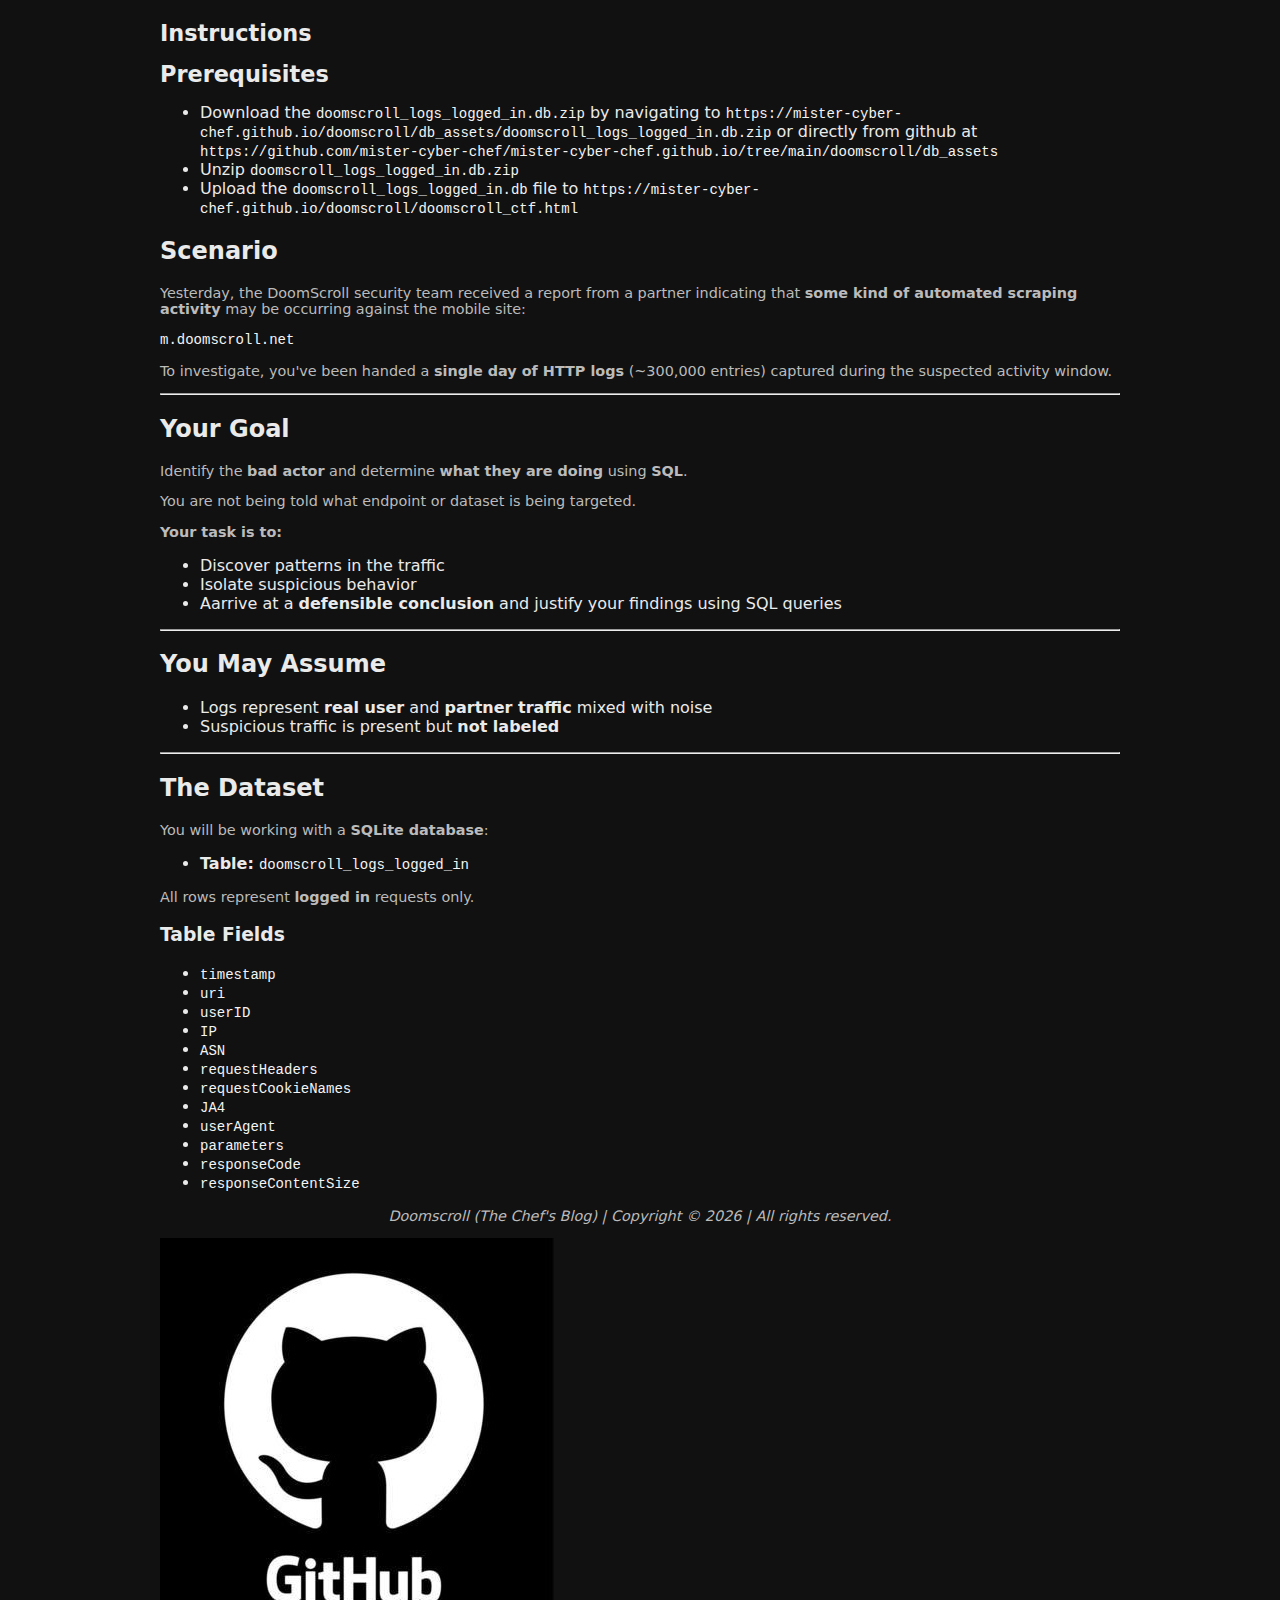
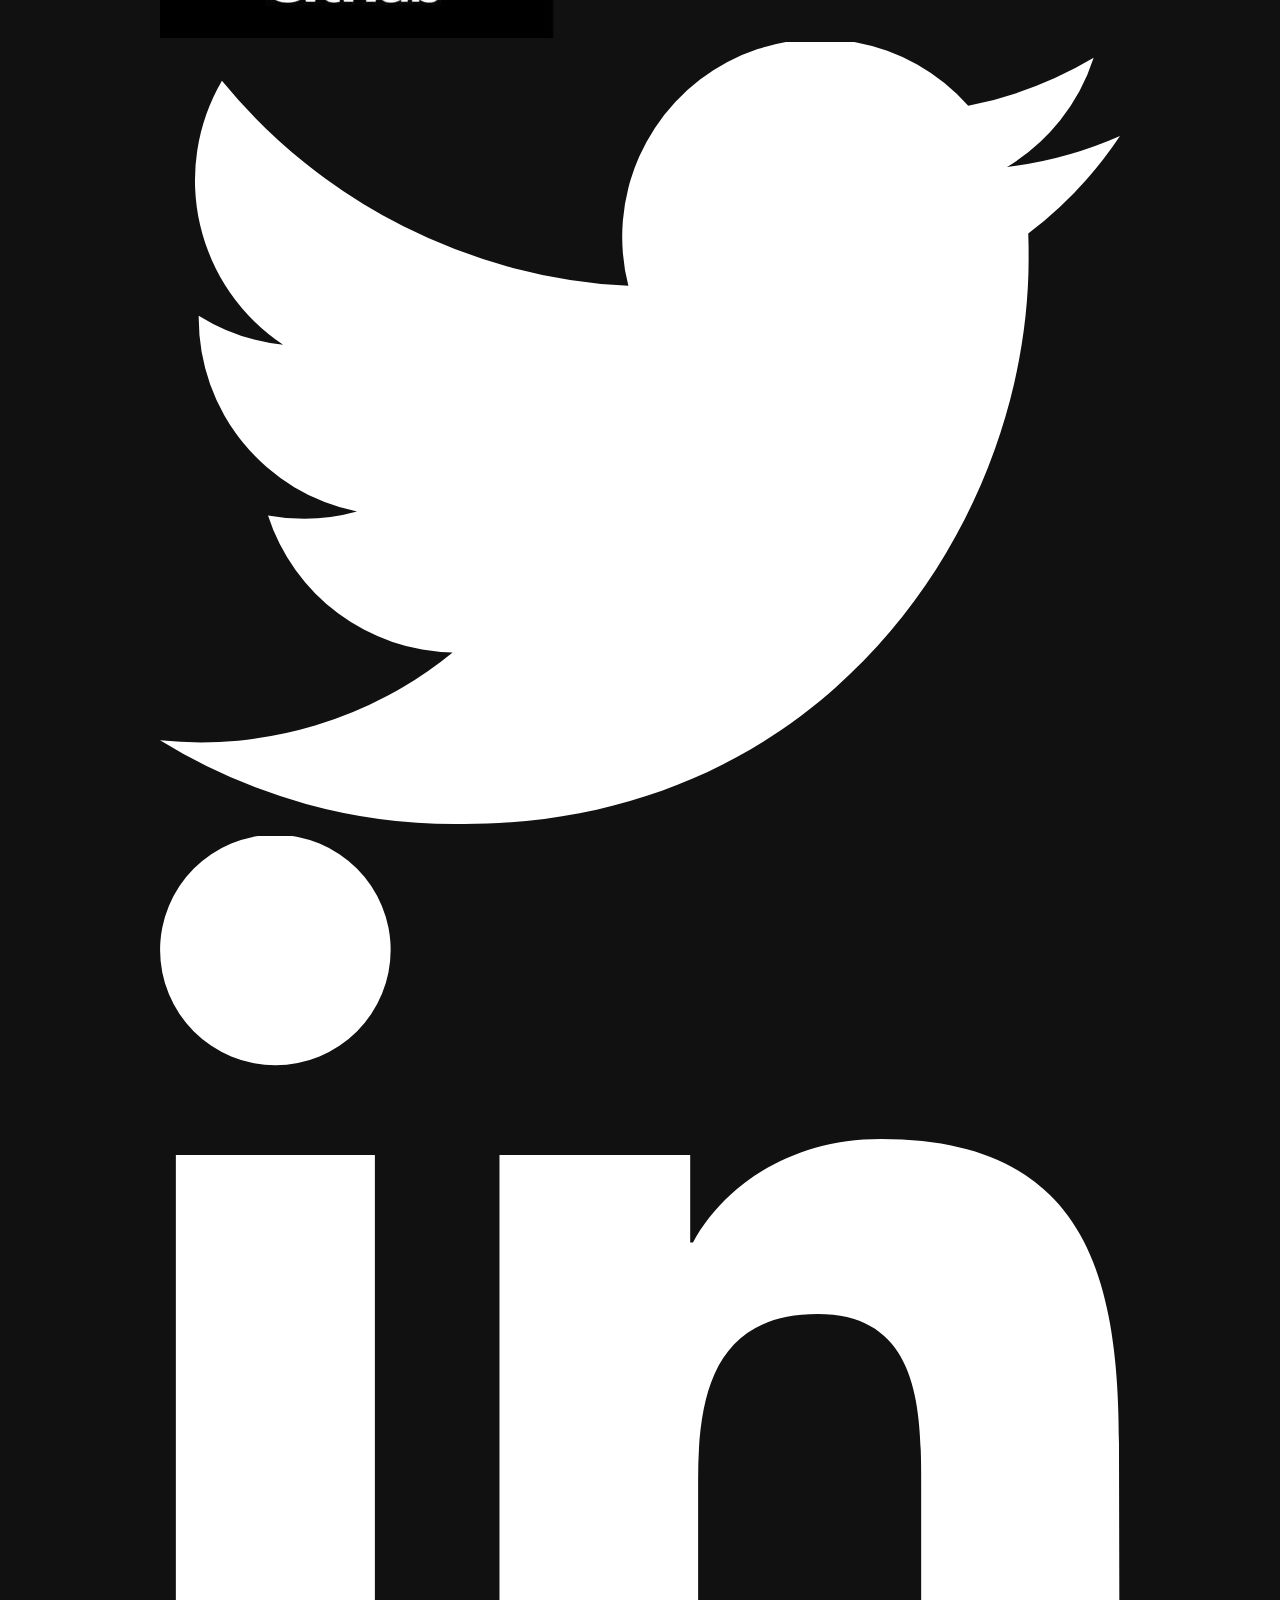
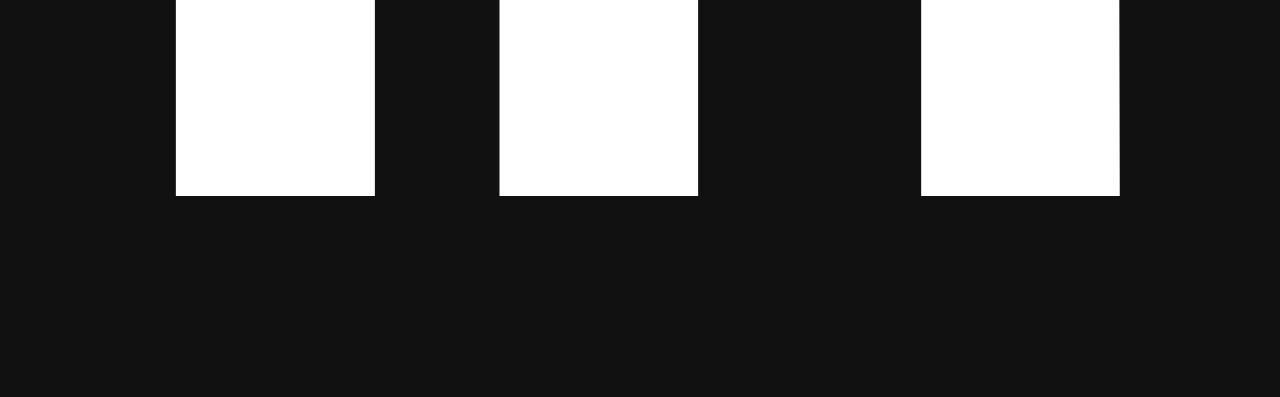
<file: doomscroll/instructions/instructions_doomscroll_logs_logged_in.html>
<!doctype html>
<html lang="en" >
  <head>
    <meta charset="utf-8" />
    <title>Doomscroll CTF – Instructions</title>
    <link rel="stylesheet" href="../../styles/styles.css" />
  </head>
  <body>
    <h1>Instructions</h1>
    <h1>Prerequisites</h1>
        <ul>
            <li>Download the <code>doomscroll_logs_logged_in.db.zip</code> by navigating to <code>https://mister-cyber-chef.github.io/doomscroll/db_assets/doomscroll_logs_logged_in.db.zip</code> or directly from github at <code>https://github.com/mister-cyber-chef/mister-cyber-chef.github.io/tree/main/doomscroll/db_assets</code>
            <li>Unzip <code>doomscroll_logs_logged_in.db.zip</code>
            <li>Upload the <code>doomscroll_logs_logged_in.db</code> file to <code>https://mister-cyber-chef.github.io/doomscroll/doomscroll_ctf.html</code>
        </ul>
    <h2>Scenario</h2>
    <p>
      Yesterday, the DoomScroll security team received a report from a partner
      indicating that <strong>some kind of automated scraping activity</strong>
      may be occurring against the mobile site:
    </p>

    <p><code>m.doomscroll.net</code></p>

    <p>
      To investigate, you've been handed a <strong>single day of HTTP logs</strong>
      (~300,000 entries) captured during the suspected activity window.
    </p>

    <hr />

    <h2>Your Goal</h2>
    <p>
      Identify the <strong>bad actor</strong> and determine
      <strong>what they are doing</strong> using <strong>SQL</strong>.
    </p>

    <p>
      You are not being told what endpoint or dataset is being targeted.
    </p>

    <p><strong>Your task is to:</strong></p>
    <ul>
      <li>Discover patterns in the traffic</li>
      <li>Isolate suspicious behavior</li>
      <li>
        Aarrive at a <strong>defensible conclusion</strong> and justify your
        findings using SQL queries
      </li>
    </ul>

    <hr />

    <h2>You May Assume</h2>
    <ul>
      <li>
        Logs represent <strong>real user</strong> and
        <strong>partner traffic</strong> mixed with noise
      </li>
      <li>Suspicious traffic is present but <strong>not labeled</strong></li>
    </ul>

    <hr />

    <h2>The Dataset</h2>
    <p>You will be working with a <strong>SQLite database</strong>:</p>
    <ul>
      <li>
        <strong>Table:</strong>
        <code>doomscroll_logs_logged_in</code>
      </li>
    </ul>

    <p>All rows represent <strong>logged in</strong> requests only.</p>

    <h3>Table Fields</h3>
    <ul>
      <li><code>timestamp</code></li>
      <li><code>uri</code></li>
      <li><code>userID</code></li>
      <li><code>IP</code></li>
      <li><code>ASN</code></li>
      <li><code>requestHeaders</code></li>
      <li><code>requestCookieNames</code></li>
      <li><code>JA4</code></li>
      <li><code>userAgent</code></li>
      <li><code>parameters</code></li>
      <li><code>responseCode</code></li>
      <li><code>responseContentSize</code></li>
    </ul>
  </body>

  <footer>
    <div class="centered">
      <em>
        <p id="footer-year">
          Doomscroll (The Chef's Blog) | Copyright © <span></span> | All rights reserved.
        </p>
      </em>
    </div>
    <div class="social-row">
      <a href="https://github.com/mister-cyber-chef/" class="social-icon">
        <img src="../../images/IMG_github.jpeg" alt="GitHub Logo">
      </a>

      <a href="https://x.com/mrgosint" title="Mrgosint on X" class="social-icon">
        <svg xmlns="http://www.w3.org/2000/svg" viewBox="0 0 248 204">
          <path fill="#ffffff" d="M248 24.3a102.2 102.2 0 0 1-29.2 8 51.1 51.1 0 0 0 22.4-28.2 102.6 102.6 0 0 1-32.4 12.4A51.1 51.1 0 0 0 121 63a145 145 0 0 1-105-53 51 51 0 0 0 15.8 68.2A50.9 50.9 0 0 1 10 70.7v.6a51 51 0 0 0 40.9 50 51 51 0 0 1-23 1 51.1 51.1 0 0 0 47.7 35.4A102.7 102.7 0 0 1 0 180.4 145 145 0 0 0 78.5 202c94.3 0 145.9-78.2 145.9-146 0-2.2 0-4.4-.1-6.5A104.4 104.4 0 0 0 248 24.3z"/>
        </svg>
      </a>

      <a href="https://www.linkedin.com/in/mysocialacc" title="LinkedIn" class="social-icon">
        <svg xmlns="http://www.w3.org/2000/svg" viewBox="0 0 448 512">
          <path fill="#ffffff" d="M100.28 448H7.4V148.9h92.88zm-46.44-341a53.8 53.8 0 1 1 53.8-53.8 53.8 53.8 0 0 1-53.8 53.8zM447.9 448h-92.68V302.4c0-34.7-.7-79.3-48.29-79.3-48.4 0-55.8 37.8-55.8 76.9V448h-92.7V148.9h89v40.8h1.3c12.4-23.5 42.6-48.3 87.7-48.3 93.8 0 111.1 61.7 111.1 141.9z"/>
        </svg>
      </a>
    </div>
  </footer>

  <!-- get footer Year -->
  <script>
    document.querySelector("#footer-year span").textContent = new Date().getFullYear();
  </script>
</html>
</file>
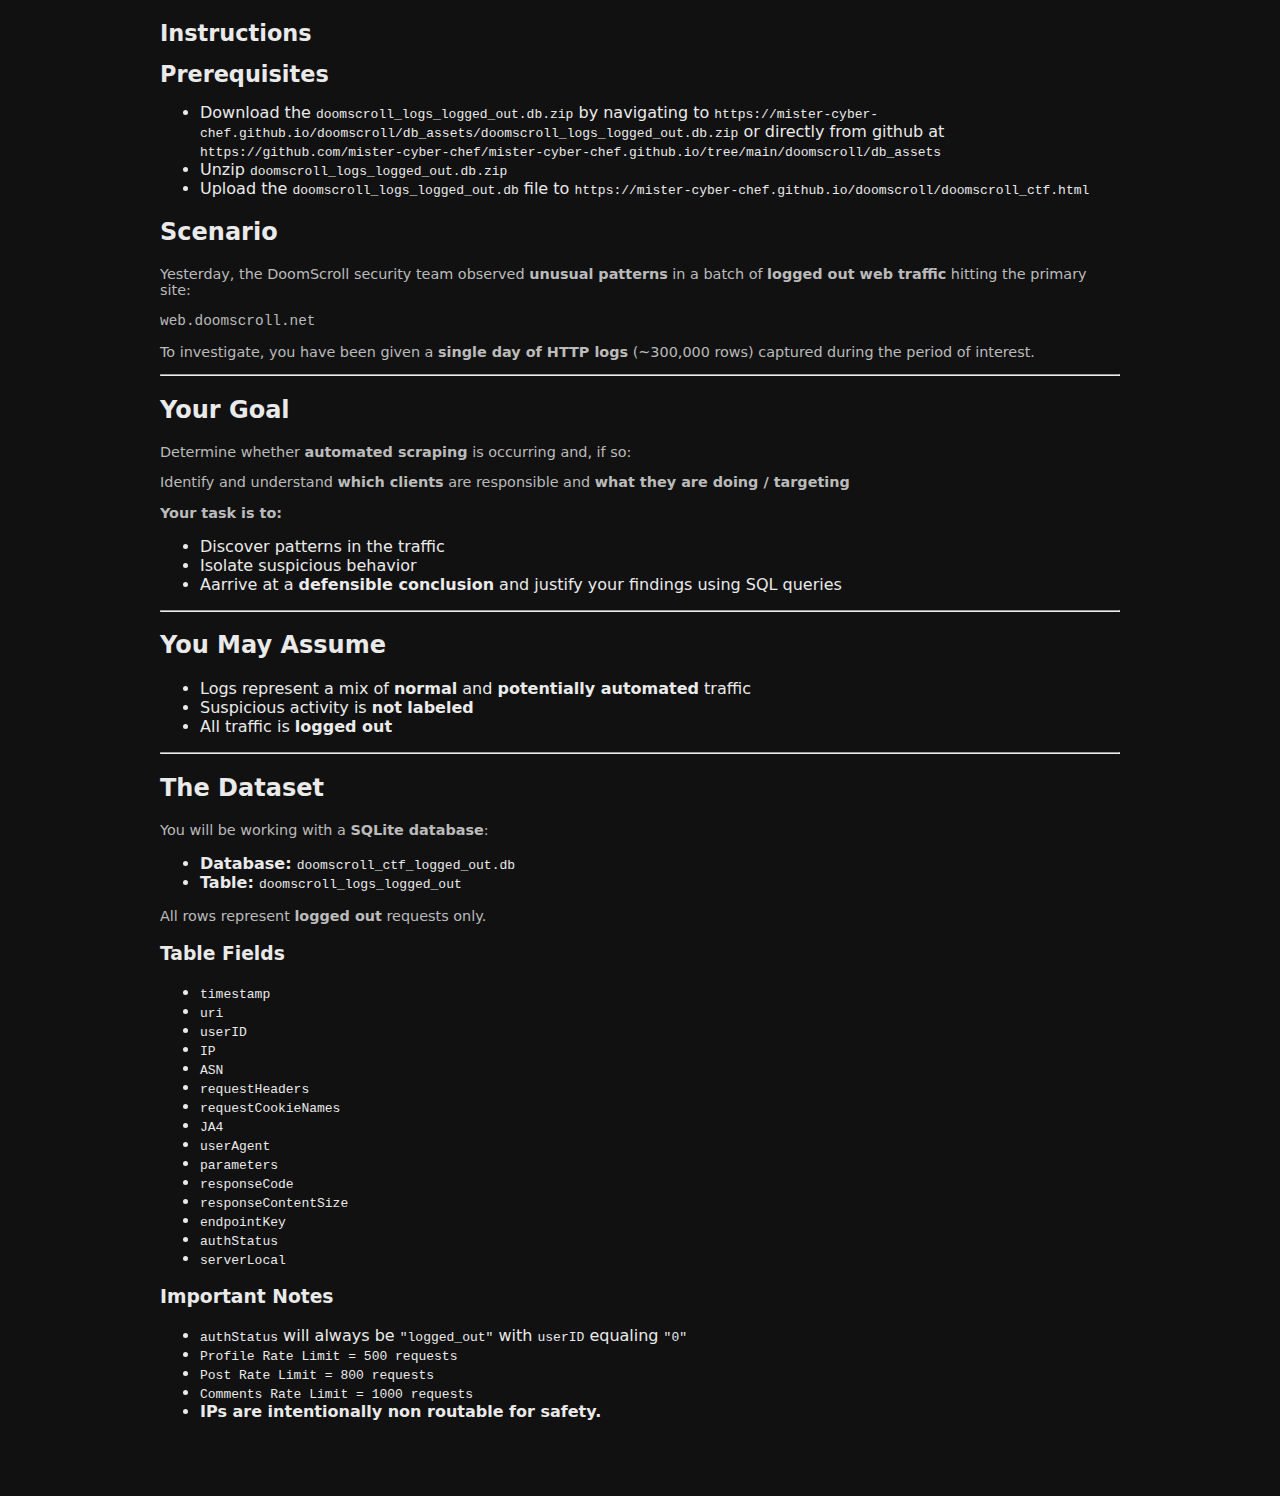
<file: doomscroll/instructions/instructions_doomscroll_logs_logged_out.html>
<!doctype html>
<html lang="en" >
  <head>
    <meta charset="utf-8" />
    <title>Doomscroll CTF – Instructions</title>
    <link rel="stylesheet" href="../../styles/doomscroll.css" />
  </head>
  <body>
    <h1>Instructions</h1>
    <h1>Prerequisites</h1>
        <ul>
            <li>Download the <code>doomscroll_logs_logged_out.db.zip</code> by navigating to <code>https://mister-cyber-chef.github.io/doomscroll/db_assets/doomscroll_logs_logged_out.db.zip</code> or directly from github at <code>https://github.com/mister-cyber-chef/mister-cyber-chef.github.io/tree/main/doomscroll/db_assets</code>
            <li>Unzip <code>doomscroll_logs_logged_out.db.zip</code>
            <li>Upload the <code>doomscroll_logs_logged_out.db</code> file to <code>https://mister-cyber-chef.github.io/doomscroll/doomscroll_ctf.html</code>
        </ul>
    <h2>Scenario</h2>
    <p>
      Yesterday, the DoomScroll security team observed
      <strong>unusual patterns</strong> in a batch of
      <strong>logged out web traffic</strong> hitting the primary site:
    </p>

    <p><code>web.doomscroll.net</code></p>

    <p>
      To investigate, you have been given a
      <strong>single day of HTTP logs</strong> (~300,000 rows) captured during
      the period of interest.
    </p>

    <hr />

    <h2>Your Goal</h2>
    <p>
      Determine whether <strong>automated scraping</strong> is occurring and, if
      so:
    </p>

    <p>
      Identify and understand <strong>which clients</strong> are responsible and
      <strong>what they are doing / targeting</strong>
    </p>

    <p><strong>Your task is to:</strong></p>
    <ul>
      <li>Discover patterns in the traffic</li>
      <li>Isolate suspicious behavior</li>
      <li>
        Aarrive at a <strong>defensible conclusion</strong> and justify your
        findings using SQL queries
      </li>
    </ul>

    <hr />

    <h2>You May Assume</h2>
    <ul>
      <li>
        Logs represent a mix of <strong>normal</strong> and
        <strong>potentially automated</strong> traffic
      </li>
      <li>Suspicious activity is <strong>not labeled</strong></li>
      <li>All traffic is <strong>logged out</strong></li>
    </ul>

    <hr />

    <h2>The Dataset</h2>
    <p>You will be working with a <strong>SQLite database</strong>:</p>
    <ul>
      <li>
        <strong>Database:</strong>
        <code>doomscroll_ctf_logged_out.db</code>
      </li>
      <li>
        <strong>Table:</strong>
        <code>doomscroll_logs_logged_out</code>
      </li>
    </ul>

    <p>All rows represent <strong>logged out</strong> requests only.</p>

    <h3>Table Fields</h3>
    <ul>
      <li><code>timestamp</code></li>
      <li><code>uri</code></li>
      <li><code>userID</code></li>
      <li><code>IP</code></li>
      <li><code>ASN</code></li>
      <li><code>requestHeaders</code></li>
      <li><code>requestCookieNames</code></li>
      <li><code>JA4</code></li>
      <li><code>userAgent</code></li>
      <li><code>parameters</code></li>
      <li><code>responseCode</code></li>
      <li><code>responseContentSize</code></li>
      <li><code>endpointKey</code></li>
      <li><code>authStatus</code></li>
      <li><code>serverLocal</code></li>
    </ul>

    <h3>Important Notes</h3>
    <ul>
      <li>
        <code>authStatus</code> will always be <code>"logged_out"</code> with
        <code>userID</code> equaling <code>"0"</code></li>
        <li><code>Profile Rate Limit = 500 requests</code></li>
        <li><code>Post Rate Limit = 800 requests</code></li>
        <li><code>Comments Rate Limit = 1000 requests</code></li>
      <li><strong>IPs are intentionally non routable for safety.</strong></li>
    </ul>
  </body>
</html>
</file>
<file: styles/styles.css>
body {
  font-family: system-ui, -apple-system, BlinkMacSystemFont, "Segoe UI",
    sans-serif;
  max-width: 960px;
  margin: 20px auto;
  padding: 0 12px 40px;
  background: #111;
  color: #eaeaea;
}

h1 {
  font-size: 1.4rem;
  margin-bottom: 0.2rem;
}

p {
  font-size: 0.9rem;
  color: #bbb;
}

/* ========== doomscroll console style ========== */

.db-controls {
  margin-top: 10px;
  font-size: 0.85rem;
  display: flex;
  flex-wrap: wrap;
  align-items: center;
  gap: 8px;
}

.db-controls label {
  color: #ccc;
}

#active-db-label {
  font-family: ui-monospace, SFMono-Regular, Menlo, Monaco, Consolas,
    "Liberation Mono", "Courier New", monospace;
  color: #e5e5e5;
}

#db-file-input {
  font-size: 0.8rem;
}

.tabs-header {
  display: flex;
  align-items: center;
  margin-top: 16px;
  border-bottom: 1px solid #333;
  padding-bottom: 4px;
}

.tab-btn {
  border: 1px solid #333;
  border-bottom: none;
  border-radius: 6px 6px 0 0;
  padding: 4px 10px;
  margin-right: 4px;
  background: #181818;
  color: #ccc;
  font-size: 0.85rem;
  cursor: pointer;
  display: flex;
  align-items: center;
  gap: 6px;
}

.tab-btn.active {
  background: #2563eb;
  color: #fff;
  border-color: #2563eb;
}

.tab-title {
  white-space: nowrap;
  pointer-events: none;
}

.tab-close {
  font-size: 0.8rem;
  cursor: pointer;
  pointer-events: auto;
}

#add-tab-btn {
  margin-left: auto;
  border-radius: 50%;
  border: 1px solid #333;
  width: 26px;
  height: 26px;
  display: flex;
  align-items: center;
  justify-content: center;
  font-size: 1rem;
  cursor: pointer;
  background: #181818;
  color: #ccc;
}

.panel {
  border: 1px solid #333;
  border-radius: 6px;
  padding: 10px;
  margin-top: 10px;
  background: #181818;
  max-height: 420px;
  overflow: auto;
  font-size: 0.85rem;
}

.results-panel {
  min-height: 120px;
}

.error-line {
  color: #ff6b6b;
  margin-top: 6px;
  min-height: 1.2em;
  font-size: 0.85rem;
}

textarea {
  width: 100%;
  height: 140px;
  box-sizing: border-box;
  padding: 8px;
  margin-top: 10px;
  border-radius: 6px;
  border: 1px solid #333;
  background: #050505;
  color: #eaeaea;
  font-family: ui-monospace, SFMono-Regular, Menlo, Monaco, Consolas,
    "Liberation Mono", "Courier New", monospace;
  font-size: 0.9rem;
  resize: vertical;
}

.run-btn {
  margin-top: 8px;
  padding: 8px 14px;
  border-radius: 6px;
  border: 1px solid #444;
  background: #2563eb;
  color: #fff;
  font-size: 0.9rem;
  cursor: pointer;
}

.run-btn:disabled {
  opacity: 0.6;
  cursor: wait;
}

table {
  border-collapse: collapse;
  width: 100%;
  font-size: 0.8rem;
}

th,
td {
  border: 1px solid #333;
  padding: 4px 6px;
  text-align: left;
  vertical-align: top;
}

th {
  background: #222;
  position: sticky;
  top: 0;
  z-index: 1;
}

.status {
  font-size: 0.8rem;
  color: #999;
  margin-top: 4px;
}

.status span {
  display: inline-block;
  margin-right: 8px;
}

.tab-content {
  display: none;
  margin-top: 8px;
}

.tab-content.active {
  display: block;
}

.CodeMirror {
  height: 140px;
  border-radius: 6px;
  border: 1px solid #333;
  background: #050505;
  color: #eaeaea;
  font-family: ui-monospace, SFMono-Regular, Menlo, Monaco, Consolas,
    "Liberation Mono", "Courier New", monospace;
  font-size: 0.9rem;
  min-height: 140px;
  height: auto;
}

/* simple hamburger nav for Doomscroll console */
.ds-site-nav {
  position: relative;
  display: flex;
  justify-content: flex-end;
  align-items: center;
  margin-bottom: 0.75rem;
}

.ds-nav-toggle {
  background: none;
  border: none;
  cursor: pointer;
  padding: 0.4rem;
  display: flex;
  flex-direction: column;
  justify-content: center;
  gap: 0.25rem;
  z-index: 2000;
}

.ds-nav-toggle-bar {
  width: 22px;
  height: 2.5px;
  background: #fff;
  transition: transform 0.25s ease, opacity 0.25s ease;
}

/* hidden menu by default, auto expand for long text */
.ds-nav-links {
  list-style: none;
  padding: 0;
  margin: 0;
  position: absolute;
  top: 120%;
  right: 0;
  background: #111;
  display: none;
  flex-direction: column;
  border-radius: 6px;
  box-shadow: 0 4px 14px rgba(0,0,0,0.45);
  width: auto;
  min-width: 190px;      /* keeps small menus neat */
  overflow: visible;     /* prevents clipping long labels */
  white-space: nowrap;   /* keep each item on one line */
}

.ds-nav-links li {
  border-bottom: 1px solid rgba(255,255,255,0.1);
}

.ds-nav-links li:last-child {
  border-bottom: none;
}

.ds-nav-links a {
  color: #fff;
  text-decoration: none;
  padding: 0.7rem 1rem;
  display: block;
  font-size: 0.9rem;
}

.ds-nav-links a:hover {
  background: rgba(255,255,255,0.08);
}

.ds-nav-label {
  margin-left: 0.5rem;
  font-size: 1rem;
  color: #eaeaea;
  user-select: none;
}

/* opened state */
.ds-site-nav.ds-open .ds-nav-links {
  display: flex;
}

/* animate lines into X */
.ds-site-nav.ds-open .ds-nav-toggle-bar:nth-child(1) {
  transform: translateY(5px) rotate(45deg);
}

.ds-site-nav.ds-open .ds-nav-toggle-bar:nth-child(2) {
  opacity: 0;
}

.ds-site-nav.ds-open .ds-nav-toggle-bar:nth-child(3) {
  transform: translateY(-5px) rotate(-45deg);
}

/* ========== blog styles ========== */

header {
  background-color: #000;
  color: #fff;
  padding: 20px;
  text-align: center;
}

nav ul {
  list-style-type: none;
  padding: 0;
}

nav ul li {
  display: inline;
  margin-right: 10px;
}

nav ul li a {
  color: #fff;
  text-decoration: none;
}

.blog-navigation {
  background-color: #333;
  padding: 15px;
  border-radius: 8px;
  text-align: center;
  margin-bottom: 20px;
}

.blog-navigation ul {
  list-style-type: none;
  margin: 0;
  padding: 0;
  display: flex;
  justify-content: center;
  gap: 20px;
}

.blog-navigation li {
  display: inline-block;
}

.blog-navigation a {
  text-decoration: none;
  color: #fff;
  font-size: 0.95rem;
  font-weight: bold;
  padding: 10px 15px;
  border-radius: 5px;
  transition: all 0.3s ease;
}

.blog-navigation a:hover,
.blog-navigation a:focus {
  color: #00f7ff;
}

@media (max-width: 600px) {
  .blog-navigation ul {
    flex-direction: column;
    gap: 10px;
  }
}

article {
  max-width: 800px;
  margin: 20px auto;
  padding: 0 20px;
}

article h2 {
  color: #fff;
}

article p {
  line-height: 1.5;
}

pre {
  background-color: #000;
  padding: 10px;
  overflow-x: auto;
  border: 1px solid #fff;
  white-space: pre-wrap;
  word-wrap: break-word;
  color: #f4f4f4;
}

code {
  font-family: Menlo, Monaco, Consolas, "Courier New", monospace;
  font-size: 14px;
  white-space: pre-wrap;
  word-wrap: break-word;
  color: #f4f4f4;
}

.response {
  background-color: #000;
  padding: 10px;
  border: 1px solid #fff;
  margin-bottom: 20px;
  color: #f4f4f4;
}

.centered {
  text-align: center;
}

/* site wide hamburger nav (blog pages) */
.site-nav {
  position: relative;
  display: flex;
  justify-content: flex-end;
  align-items: center;
}

/* hamburger button */
.nav-toggle {
  background: none;
  border: none;
  cursor: pointer;
  padding: 0.5rem;
  display: flex;
  flex-direction: column;
  justify-content: center;
  gap: 0.3rem;
  z-index: 2000;
}

.nav-toggle-bar {
  width: 24px;
  height: 2.5px;
  background: #fff;
  transition: transform 0.25s ease, opacity 0.25s ease;
}

/* hidden menu */
.nav-links {
  list-style: none;
  padding: 0;
  margin: 0;
  position: absolute;
  top: 120%;
  right: 0;
  background: #111;
  display: none;
  flex-direction: column;
  width: 180px;
  border-radius: 6px;
  box-shadow: 0 4px 14px rgba(0,0,0,0.45);
  overflow: hidden;
}

.nav-links li {
  border-bottom: 1px solid rgba(255,255,255,0.1);
}

.nav-links li:last-child {
  border-bottom: none;
}

.nav-links a {
  color: #fff;
  text-decoration: none;
  padding: 0.75rem 1rem;
  display: block;
  font-size: 0.9rem;
}

.nav-links a:hover {
  background: rgba(255,255,255,0.07);
}

/* when expanded */
.site-nav.open .nav-links {
  display: flex;
}

/* animate hamburger */
.site-nav.open .nav-toggle-bar:nth-child(1) {
  transform: translateY(6px) rotate(45deg);
}

.site-nav.open .nav-toggle-bar:nth-child(2) {
  opacity: 0;
}

.site-nav.open .nav-toggle-bar:nth-child(3) {
  transform: translateY(-6px) rotate(-45deg);
}
</file>
<file: styles/doomscroll.css>
body {
  font-family: system-ui, -apple-system, BlinkMacSystemFont, "Segoe UI",
    sans-serif;
  max-width: 960px;
  margin: 20px auto;
  padding: 0 12px 40px;
  background: #111;
  color: #eaeaea;
}

h1 {
  font-size: 1.4rem;
  margin-bottom: 0.2rem;
}

p {
  font-size: 0.9rem;
  color: #bbb;
}

.db-controls {
  margin-top: 10px;
  font-size: 0.85rem;
  display: flex;
  flex-wrap: wrap;
  align-items: center;
  gap: 8px;
}

.db-controls label {
  color: #ccc;
}

#active-db-label {
  font-family: ui-monospace, SFMono-Regular, Menlo, Monaco, Consolas,
    "Liberation Mono", "Courier New", monospace;
  color: #e5e5e5;
}

#db-file-input {
  font-size: 0.8rem;
}

.tabs-header {
  display: flex;
  align-items: center;
  margin-top: 16px;
  border-bottom: 1px solid #333;
  padding-bottom: 4px;
}

.tab-btn {
  border: 1px solid #333;
  border-bottom: none;
  border-radius: 6px 6px 0 0;
  padding: 4px 10px;
  margin-right: 4px;
  background: #181818;
  color: #ccc;
  font-size: 0.85rem;
  cursor: pointer;
  display: flex;
  align-items: center;
  gap: 6px;
}

.tab-btn.active {
  background: #2563eb;
  color: #fff;
  border-color: #2563eb;
}

.tab-title {
  white-space: nowrap;
  pointer-events: none;
}

.tab-close {
  font-size: 0.8rem;
  cursor: pointer;
  pointer-events: auto;
}

#add-tab-btn {
  margin-left: auto;
  border-radius: 50%;
  border: 1px solid #333;
  width: 26px;
  height: 26px;
  display: flex;
  align-items: center;
  justify-content: center;
  font-size: 1rem;
  cursor: pointer;
  background: #181818;
  color: #ccc;
}

.panel {
  border: 1px solid #333;
  border-radius: 6px;
  padding: 10px;
  margin-top: 10px;
  background: #181818;
  max-height: 420px;
  overflow: auto;
  font-size: 0.85rem;
}

.results-panel {
  min-height: 120px;
}

.error-line {
  color: #ff6b6b;
  margin-top: 6px;
  min-height: 1.2em;
  font-size: 0.85rem;
}

textarea {
  width: 100%;
  height: 140px;
  box-sizing: border-box;
  padding: 8px;
  margin-top: 10px;
  border-radius: 6px;
  border: 1px solid #333;
  background: #050505;
  color: #eaeaea;
  font-family: ui-monospace, SFMono-Regular, Menlo, Monaco, Consolas,
    "Liberation Mono", "Courier New", monospace;
  font-size: 0.9rem;
  resize: vertical;
}

.run-btn {
  margin-top: 8px;
  padding: 8px 14px;
  border-radius: 6px;
  border: 1px solid #444;
  background: #2563eb;
  color: #fff;
  font-size: 0.9rem;
  cursor: pointer;
}

.run-btn:disabled {
  opacity: 0.6;
  cursor: wait;
}

table {
  border-collapse: collapse;
  width: 100%;
  font-size: 0.8rem;
}

th,
td {
  border: 1px solid #333;
  padding: 4px 6px;
  text-align: left;
  vertical-align: top;
}

th {
  background: #222;
  position: sticky;
  top: 0;
  z-index: 1;
}

.status {
  font-size: 0.8rem;
  color: #999;
  margin-top: 4px;
}

.status span {
  display: inline-block;
  margin-right: 8px;
}

.tab-content {
  display: none;
  margin-top: 8px;
}

.tab-content.active {
  display: block;
}

.CodeMirror {
  height: 140px;
  border-radius: 6px;
  border: 1px solid #333;
  background: #050505;
  color: #eaeaea;
  font-family: ui-monospace, SFMono-Regular, Menlo, Monaco, Consolas,
    "Liberation Mono", "Courier New", monospace;
  font-size: 0.9rem;
  min-height: 140px;
  height: auto;
}

/* simple hamburger nav for Doomscroll console */
.ds-site-nav {
  position: relative;
  display: flex;
  justify-content: flex-end;
  align-items: center;
  margin-bottom: 0.75rem;
}

.ds-nav-toggle {
  background: none;
  border: none;
  cursor: pointer;
  padding: 0.4rem;
  display: flex;
  flex-direction: column;
  justify-content: center;
  gap: 0.25rem;
  z-index: 2000;
}

.ds-nav-toggle-bar {
  width: 22px;
  height: 2.5px;
  background: #fff;
  transition: transform 0.25s ease, opacity 0.25s ease;
}

/* hidden menu by default, auto expand for long text */
.ds-nav-links {
  list-style: none;
  padding: 0;
  margin: 0;
  position: absolute;
  top: 120%;
  right: 0;
  background: #111;
  display: none;
  flex-direction: column;
  border-radius: 6px;
  box-shadow: 0 4px 14px rgba(0,0,0,0.45);
  width: auto;
  min-width: 190px;      /* keeps small menus neat */
  overflow: visible;     /* prevents clipping long labels */
  white-space: nowrap;   /* keep each item on one line */
}

.ds-nav-links li {
  border-bottom: 1px solid rgba(255,255,255,0.1);
}

.ds-nav-links li:last-child {
  border-bottom: none;
}

.ds-nav-links a {
  color: #fff;
  text-decoration: none;
  padding: 0.7rem 1rem;
  display: block;
  font-size: 0.9rem;
}

.ds-nav-links a:hover {
  background: rgba(255,255,255,0.08);
}

.ds-nav-label {
  margin-left: 0.5rem;
  font-size: 1rem;
  color: #eaeaea;
  user-select: none;
}

/* opened state */
.ds-site-nav.ds-open .ds-nav-links {
  display: flex;
}

/* animate lines into X */
.ds-site-nav.ds-open .ds-nav-toggle-bar:nth-child(1) {
  transform: translateY(5px) rotate(45deg);
}

.ds-site-nav.ds-open .ds-nav-toggle-bar:nth-child(2) {
  opacity: 0;
}

.ds-site-nav.ds-open .ds-nav-toggle-bar:nth-child(3) {
  transform: translateY(-5px) rotate(-45deg);
}
</file>
